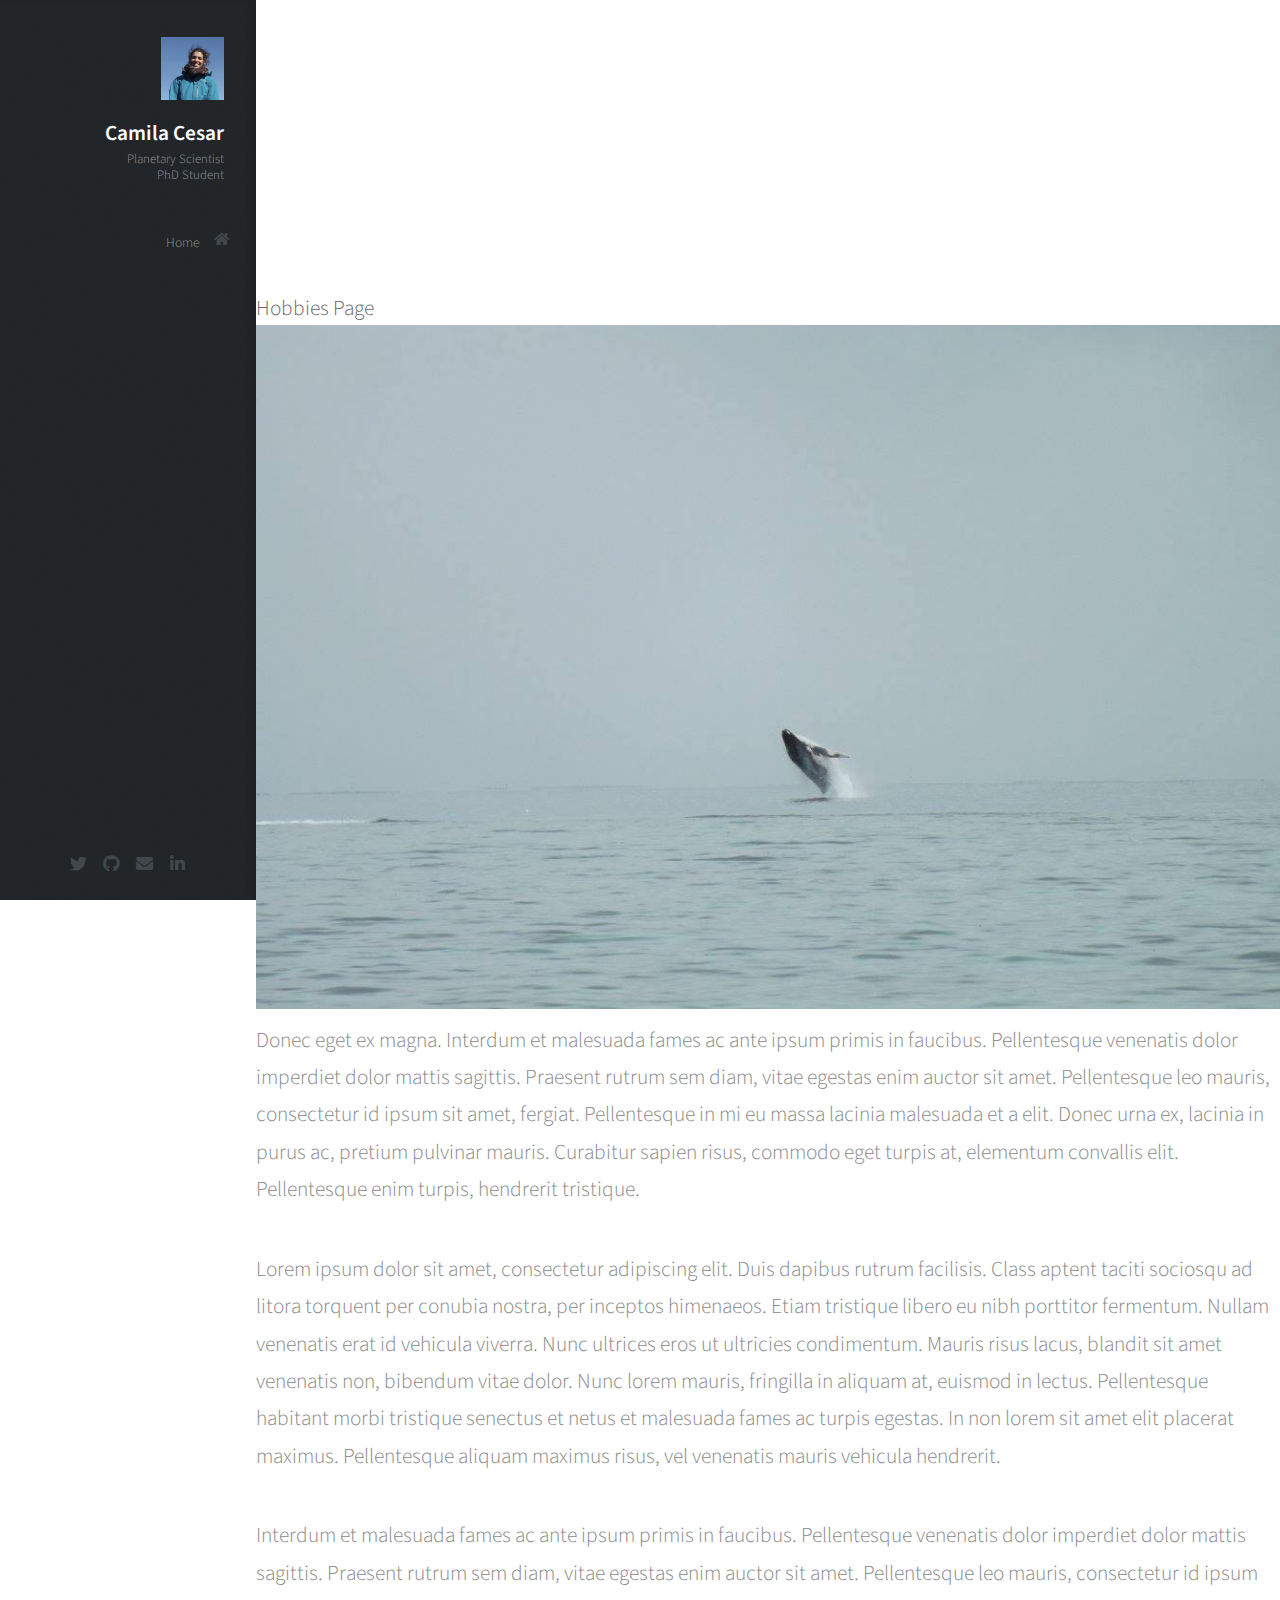
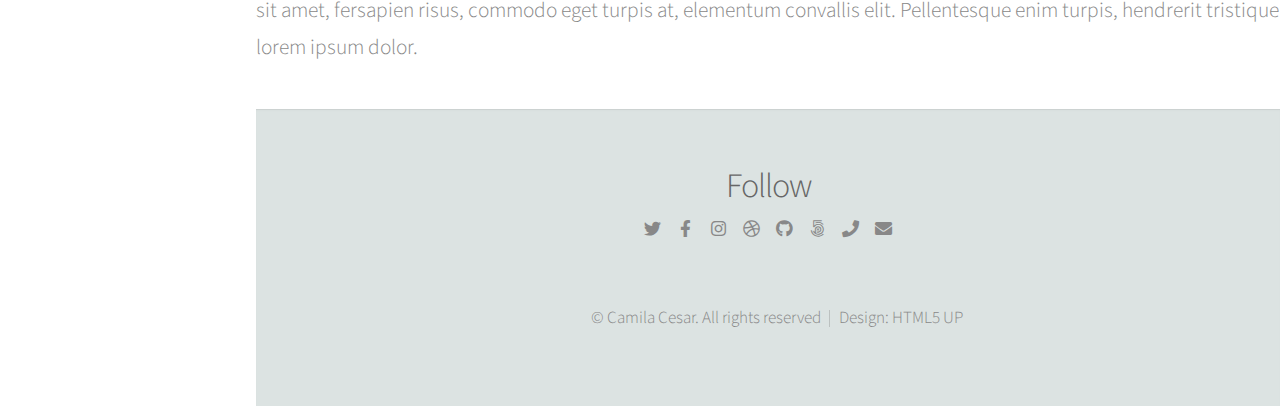
<file: book.html>
<!DOCTYPE HTML>
<!--
	Phantom by HTML5 UP
	html5up.net | @ajlkn
	Free for personal and commercial use under the CCA 3.0 license (html5up.net/license)
-->
<html>
	<head>
		<title>Book Club</title>
		<meta charset="utf-8" />
		<meta name="viewport" content="width=device-width, initial-scale=1, user-scalable=no" />
		<link rel="stylesheet" href="assets/css/main.css" />
		<noscript><link rel="stylesheet" href="assets/css/noscript.css" /></noscript>
	</head>
	<body class="is-preload">
		<!-- Wrapper -->
			<div id="wrapper">
<!--
				
					<header id="header">
						<div class="inner">

							
								<a href="index.html" class="logo">
									<span class="symbol"><img src="images/logo.svg" alt="" /></span><span class="title">Home</span>
								</a>

							
								<nav>
									<ul>
										<li><a href="#menu">Menu</a></li>
									</ul>
								</nav>

								<nav id="nav">
									
									<ul>
										<li><a href="#home" id="top-link"><span class="icon solid fa-home">Home</span></a></li>
										<li><a href="#research" id="research-link"><span class="icon solid fa-th">Research</span></a></li>
										<li><a href="#about" id="about-link"><span class="icon solid fa-user">About Me</span></a></li>
										<li><a href="#contact" id="contact-link"><span class="icon solid fa-envelope">Contact</span></a></li>
										#comment style="color:rgb(33, 45, 119)"
									</ul>
								</nav>

						</div>
					</header>

-->
		<!-- Header -->
		<div id="header">

			<div class="top">

				<!-- Logo -->
					<div id="logo">
						<span class="image avatar63"><img src="images/avatar.jpeg" alt="" /></span>
						<h1 id="title">Camila Cesar</h1>
						<p>Planetary Scientist <br> PhD Student </p> <!--Hyperspace Engineer <br> -->
					</div>

				<!-- Nav -->
					<nav id="nav">
						<ul>
							<li><a href="index.html" id="top-link"><span class="icon solid fa-home">Home</span></a></li>
						</ul>
					</nav>

			</div>

			<div class="bottom">

				<!-- Social Icons -->
					<ul class="icons">
						<li><a href="https://twitter.com/PlanetarySafari" target="_blank" id="twitter-link" class="icon brands fa-twitter"><span class="label">Twitter</span></a></li>
						<!-- <li><a href="#" class="icon brands fa-facebook-f"><span class="label">Facebook</span></a></li> -->
						<li><a href="https://github.com/PlanetarySafari"  target="_blank" id="github-link" class="icon brands fa-github"><span class="label">Github</span></a></li>
						<!-- <li><a href="#" class="icon brands fa-dribbble"><span class="label">Dribbble</span></a></li> -->
						<li><a href="#contact" id="contact-link" class="icon solid fa-envelope"><span class="label">Email</span></a></li>
						<li><a href="https://www.linkedin.com/in/camila-cesar" class="icon brands fa-linkedin-in"><span class="label">LinkedIn</span></a></li>
					</ul>

			</div>

		</div>


				<!-- Menu -->
					<nav id="menu">
						<h2>Menu</h2>
						<ul>
							<li><a href="index.html">Home</a></li>
							<li><a href="generic.html">Diving</a></li>
							<li><a href="generic.html">Photography</a></li>
							<li><a href="generic.html">Travel</a></li>
							<li><a href="elements.html">Book Club</a></li>
						</ul>
					</nav>

				<!-- Main -->
					<div id="main">
						<div class="inner">
							<h1>Hobbies Page</h1>
							<span class="image main"><img src="images/gallery/tohora_moorea.jpg" alt="" /></span>
							<p>Donec eget ex magna. Interdum et malesuada fames ac ante ipsum primis in faucibus. Pellentesque venenatis dolor imperdiet dolor mattis sagittis. Praesent rutrum sem diam, vitae egestas enim auctor sit amet. Pellentesque leo mauris, consectetur id ipsum sit amet, fergiat. Pellentesque in mi eu massa lacinia malesuada et a elit. Donec urna ex, lacinia in purus ac, pretium pulvinar mauris. Curabitur sapien risus, commodo eget turpis at, elementum convallis elit. Pellentesque enim turpis, hendrerit tristique.</p>
							<p>Lorem ipsum dolor sit amet, consectetur adipiscing elit. Duis dapibus rutrum facilisis. Class aptent taciti sociosqu ad litora torquent per conubia nostra, per inceptos himenaeos. Etiam tristique libero eu nibh porttitor fermentum. Nullam venenatis erat id vehicula viverra. Nunc ultrices eros ut ultricies condimentum. Mauris risus lacus, blandit sit amet venenatis non, bibendum vitae dolor. Nunc lorem mauris, fringilla in aliquam at, euismod in lectus. Pellentesque habitant morbi tristique senectus et netus et malesuada fames ac turpis egestas. In non lorem sit amet elit placerat maximus. Pellentesque aliquam maximus risus, vel venenatis mauris vehicula hendrerit.</p>
							<p>Interdum et malesuada fames ac ante ipsum primis in faucibus. Pellentesque venenatis dolor imperdiet dolor mattis sagittis. Praesent rutrum sem diam, vitae egestas enim auctor sit amet. Pellentesque leo mauris, consectetur id ipsum sit amet, fersapien risus, commodo eget turpis at, elementum convallis elit. Pellentesque enim turpis, hendrerit tristique lorem ipsum dolor.</p>
						</div>
					</div>

				<!-- Footer -->
					<footer id="footer">
						<div class="inner">
							<!--<section>
								<h2>Get in touch</h2>
								<form method="post" action="#">
									<div class="fields">
										<div class="field half">
											<input type="text" name="name" id="name" placeholder="Name" />
										</div>
										<div class="field half">
											<input type="email" name="email" id="email" placeholder="Email" />
										</div>
										<div class="field">
											<textarea name="message" id="message" placeholder="Message"></textarea>
										</div>
									</div>
									<ul class="actions">
										<li><input type="submit" value="Send" class="primary" /></li>
									</ul>
								</form>
							</section> -->

							<section>
								<h2>Follow</h2>
								<ul class="icons">
									<li><a href="#" class="icon brands style2 fa-twitter"><span class="label">Twitter</span></a></li>
									<li><a href="#" class="icon brands style2 fa-facebook-f"><span class="label">Facebook</span></a></li>
									<li><a href="#" class="icon brands style2 fa-instagram"><span class="label">Instagram</span></a></li>
									<li><a href="#" class="icon brands style2 fa-dribbble"><span class="label">Dribbble</span></a></li>
									<li><a href="#" class="icon brands style2 fa-github"><span class="label">GitHub</span></a></li>
									<li><a href="#" class="icon brands style2 fa-500px"><span class="label">500px</span></a></li>
									<li><a href="#" class="icon solid style2 fa-phone"><span class="label">Phone</span></a></li>
									<li><a href="#" class="icon solid style2 fa-envelope"><span class="label">Email</span></a></li>
								</ul>
							</section>
							<ul class="copyright">
								<li>&copy; Camila Cesar. All rights reserved</li><li>Design: <a href="http://html5up.net">HTML5 UP</a></li>
							</ul>
						</div>
					</footer>

			</div>

		<!-- Scripts -->
			<script src="assets/js/jquery.min.js"></script>
			<script src="assets/js/browser.min.js"></script>
			<script src="assets/js/breakpoints.min.js"></script>
			<script src="assets/js/util.js"></script>
			<script src="assets/js/main.js"></script>

	</body>
</html>
</file>
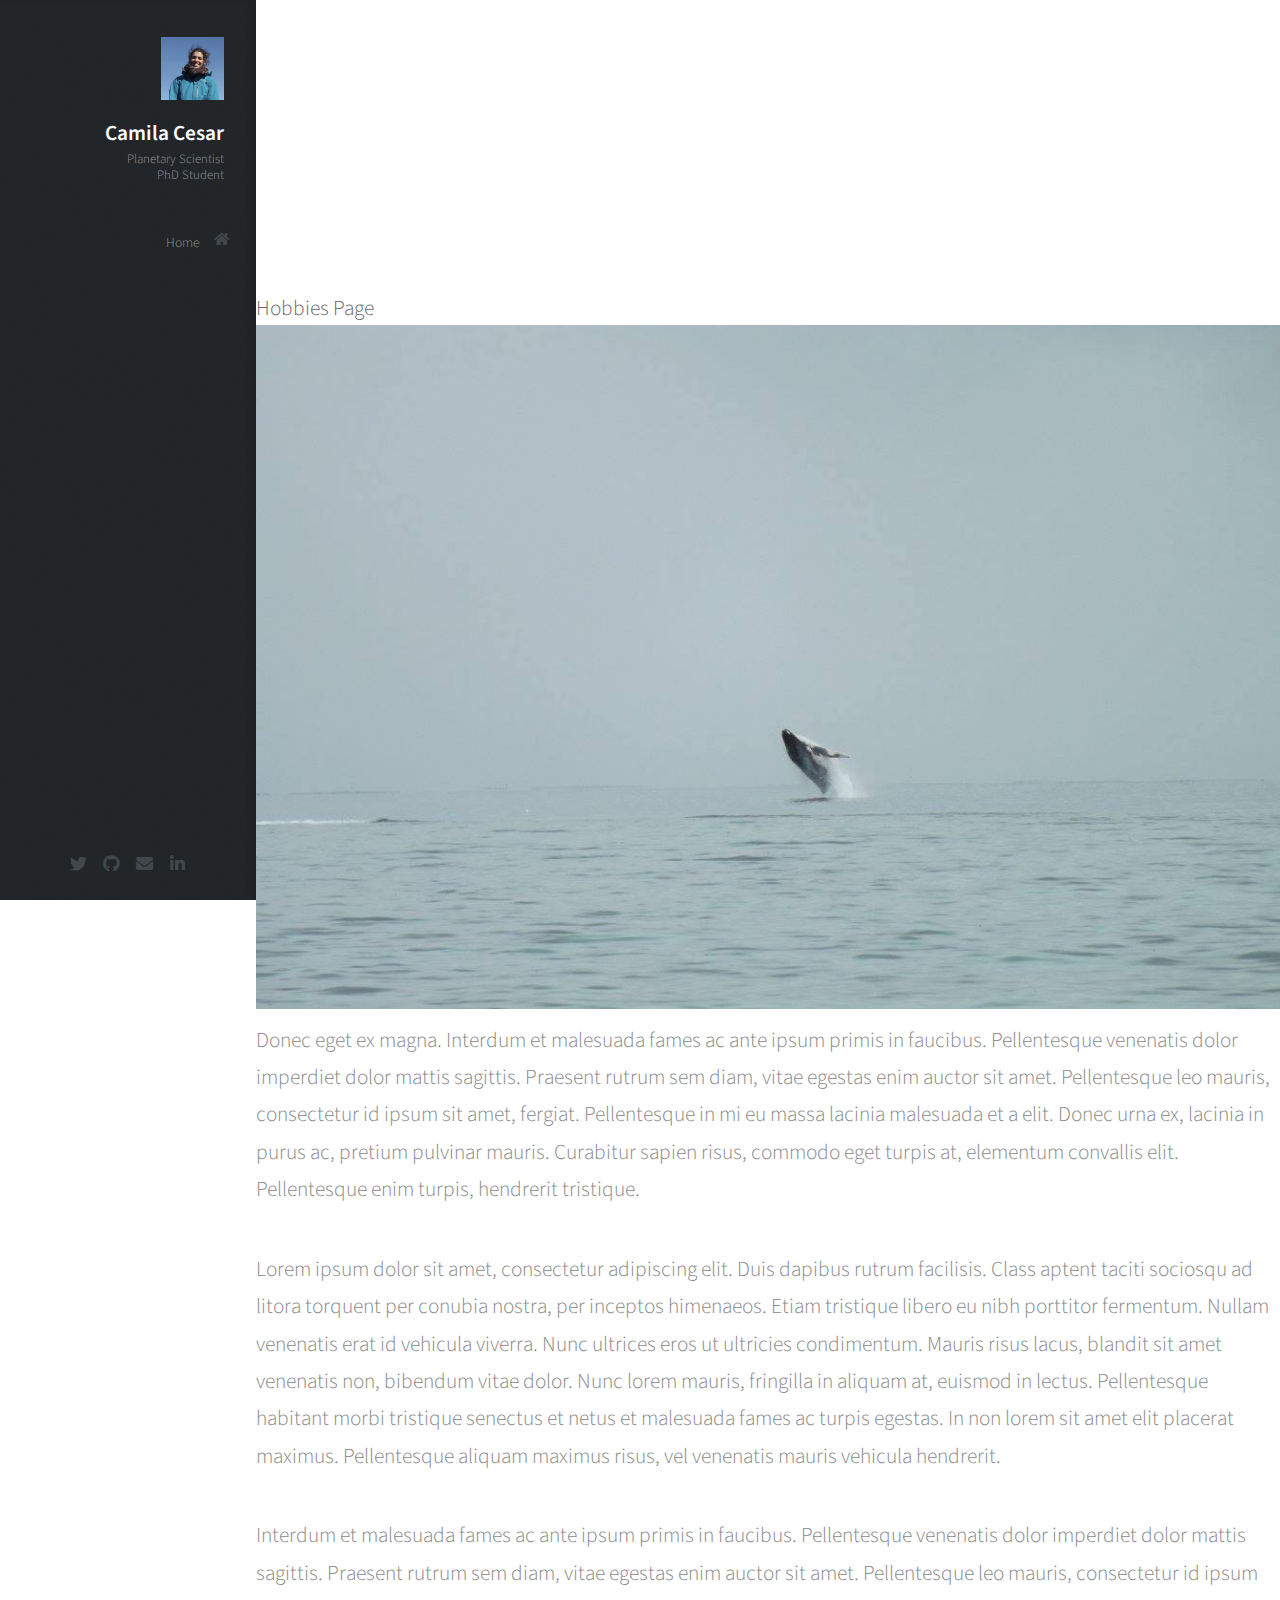
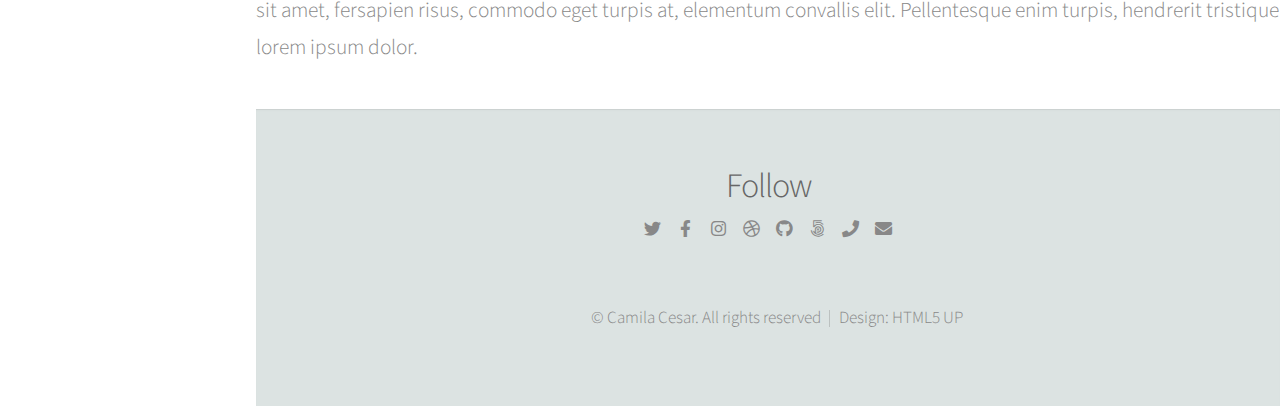
<file: diving.html>
<!DOCTYPE HTML>
<!--
	Phantom by HTML5 UP
	html5up.net | @ajlkn
	Free for personal and commercial use under the CCA 3.0 license (html5up.net/license)
-->
<html>
	<head>
		<title>Diving</title>
		<meta charset="utf-8" />
		<meta name="viewport" content="width=device-width, initial-scale=1, user-scalable=no" />
		<link rel="stylesheet" href="assets/css/main.css" />
		<noscript><link rel="stylesheet" href="assets/css/noscript.css" /></noscript>
	</head>
	<body class="is-preload">
		<!-- Wrapper -->
			<div id="wrapper">
<!--
				
					<header id="header">
						<div class="inner">

							
								<a href="index.html" class="logo">
									<span class="symbol"><img src="images/logo.svg" alt="" /></span><span class="title">Home</span>
								</a>

							
								<nav>
									<ul>
										<li><a href="#menu">Menu</a></li>
									</ul>
								</nav>

								<nav id="nav">
									
									<ul>
										<li><a href="#home" id="top-link"><span class="icon solid fa-home">Home</span></a></li>
										<li><a href="#research" id="research-link"><span class="icon solid fa-th">Research</span></a></li>
										<li><a href="#about" id="about-link"><span class="icon solid fa-user">About Me</span></a></li>
										<li><a href="#contact" id="contact-link"><span class="icon solid fa-envelope">Contact</span></a></li>
										#comment style="color:rgb(33, 45, 119)"
									</ul>
								</nav>

						</div>
					</header>

-->
		<!-- Header -->
		<div id="header">

			<div class="top">

				<!-- Logo -->
					<div id="logo">
						<span class="image avatar63"><img src="images/avatar.jpeg" alt="" /></span>
						<h1 id="title">Camila Cesar</h1>
						<p>Planetary Scientist <br> PhD Student </p> <!--Hyperspace Engineer <br> -->
					</div>

				<!-- Nav -->
					<nav id="nav">
						<ul>
							<li><a href="index.html" id="top-link"><span class="icon solid fa-home">Home</span></a></li>
						</ul>
					</nav>

			</div>

			<div class="bottom">

				<!-- Social Icons -->
					<ul class="icons">
						<li><a href="https://twitter.com/PlanetarySafari" target="_blank" id="twitter-link" class="icon brands fa-twitter"><span class="label">Twitter</span></a></li>
						<!-- <li><a href="#" class="icon brands fa-facebook-f"><span class="label">Facebook</span></a></li> -->
						<li><a href="https://github.com/PlanetarySafari"  target="_blank" id="github-link" class="icon brands fa-github"><span class="label">Github</span></a></li>
						<!-- <li><a href="#" class="icon brands fa-dribbble"><span class="label">Dribbble</span></a></li> -->
						<li><a href="#contact" id="contact-link" class="icon solid fa-envelope"><span class="label">Email</span></a></li>
						<li><a href="https://www.linkedin.com/in/camila-cesar" class="icon brands fa-linkedin-in"><span class="label">LinkedIn</span></a></li>
					</ul>

			</div>

		</div>


				<!-- Menu -->
					<nav id="menu">
						<h2>Menu</h2>
						<ul>
							<li><a href="index.html">Home</a></li>
							<li><a href="generic.html">Diving</a></li>
							<li><a href="generic.html">Photography</a></li>
							<li><a href="generic.html">Travel</a></li>
							<li><a href="elements.html">Book Club</a></li>
						</ul>
					</nav>

				<!-- Main -->
					<div id="main">
						<div class="inner">
							<h1>Hobbies Page</h1>
							<span class="image main"><img src="images/gallery/tohora_moorea.jpg" alt="" /></span>
							<p>Donec eget ex magna. Interdum et malesuada fames ac ante ipsum primis in faucibus. Pellentesque venenatis dolor imperdiet dolor mattis sagittis. Praesent rutrum sem diam, vitae egestas enim auctor sit amet. Pellentesque leo mauris, consectetur id ipsum sit amet, fergiat. Pellentesque in mi eu massa lacinia malesuada et a elit. Donec urna ex, lacinia in purus ac, pretium pulvinar mauris. Curabitur sapien risus, commodo eget turpis at, elementum convallis elit. Pellentesque enim turpis, hendrerit tristique.</p>
							<p>Lorem ipsum dolor sit amet, consectetur adipiscing elit. Duis dapibus rutrum facilisis. Class aptent taciti sociosqu ad litora torquent per conubia nostra, per inceptos himenaeos. Etiam tristique libero eu nibh porttitor fermentum. Nullam venenatis erat id vehicula viverra. Nunc ultrices eros ut ultricies condimentum. Mauris risus lacus, blandit sit amet venenatis non, bibendum vitae dolor. Nunc lorem mauris, fringilla in aliquam at, euismod in lectus. Pellentesque habitant morbi tristique senectus et netus et malesuada fames ac turpis egestas. In non lorem sit amet elit placerat maximus. Pellentesque aliquam maximus risus, vel venenatis mauris vehicula hendrerit.</p>
							<p>Interdum et malesuada fames ac ante ipsum primis in faucibus. Pellentesque venenatis dolor imperdiet dolor mattis sagittis. Praesent rutrum sem diam, vitae egestas enim auctor sit amet. Pellentesque leo mauris, consectetur id ipsum sit amet, fersapien risus, commodo eget turpis at, elementum convallis elit. Pellentesque enim turpis, hendrerit tristique lorem ipsum dolor.</p>
						</div>
					</div>

				<!-- Footer -->
					<footer id="footer">
						<div class="inner">
							<!--<section>
								<h2>Get in touch</h2>
								<form method="post" action="#">
									<div class="fields">
										<div class="field half">
											<input type="text" name="name" id="name" placeholder="Name" />
										</div>
										<div class="field half">
											<input type="email" name="email" id="email" placeholder="Email" />
										</div>
										<div class="field">
											<textarea name="message" id="message" placeholder="Message"></textarea>
										</div>
									</div>
									<ul class="actions">
										<li><input type="submit" value="Send" class="primary" /></li>
									</ul>
								</form>
							</section> -->

							<section>
								<h2>Follow</h2>
								<ul class="icons">
									<li><a href="#" class="icon brands style2 fa-twitter"><span class="label">Twitter</span></a></li>
									<li><a href="#" class="icon brands style2 fa-facebook-f"><span class="label">Facebook</span></a></li>
									<li><a href="#" class="icon brands style2 fa-instagram"><span class="label">Instagram</span></a></li>
									<li><a href="#" class="icon brands style2 fa-dribbble"><span class="label">Dribbble</span></a></li>
									<li><a href="#" class="icon brands style2 fa-github"><span class="label">GitHub</span></a></li>
									<li><a href="#" class="icon brands style2 fa-500px"><span class="label">500px</span></a></li>
									<li><a href="#" class="icon solid style2 fa-phone"><span class="label">Phone</span></a></li>
									<li><a href="#" class="icon solid style2 fa-envelope"><span class="label">Email</span></a></li>
								</ul>
							</section>
							<ul class="copyright">
								<li>&copy; Camila Cesar. All rights reserved</li><li>Design: <a href="http://html5up.net">HTML5 UP</a></li>
							</ul>
						</div>
					</footer>

			</div>

		<!-- Scripts -->
			<script src="assets/js/jquery.min.js"></script>
			<script src="assets/js/browser.min.js"></script>
			<script src="assets/js/breakpoints.min.js"></script>
			<script src="assets/js/util.js"></script>
			<script src="assets/js/main.js"></script>

	</body>
</html>
</file>
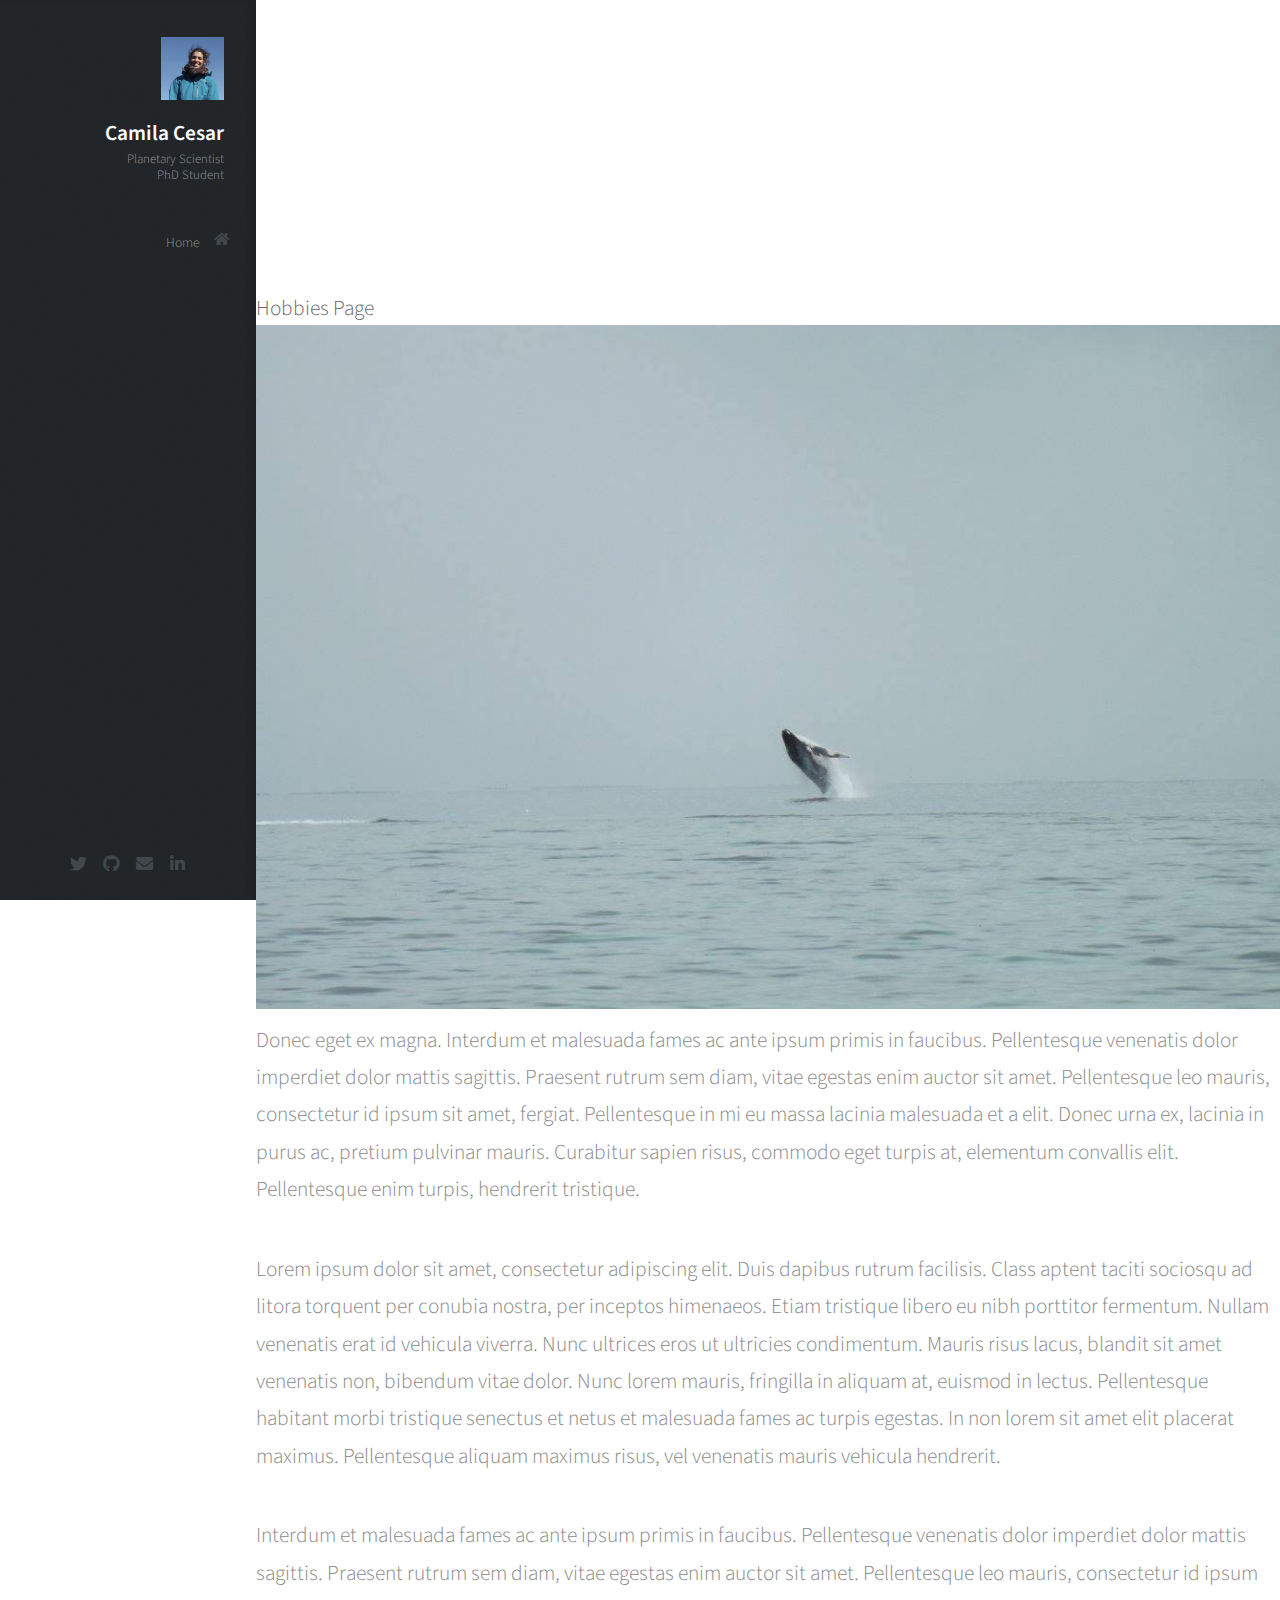
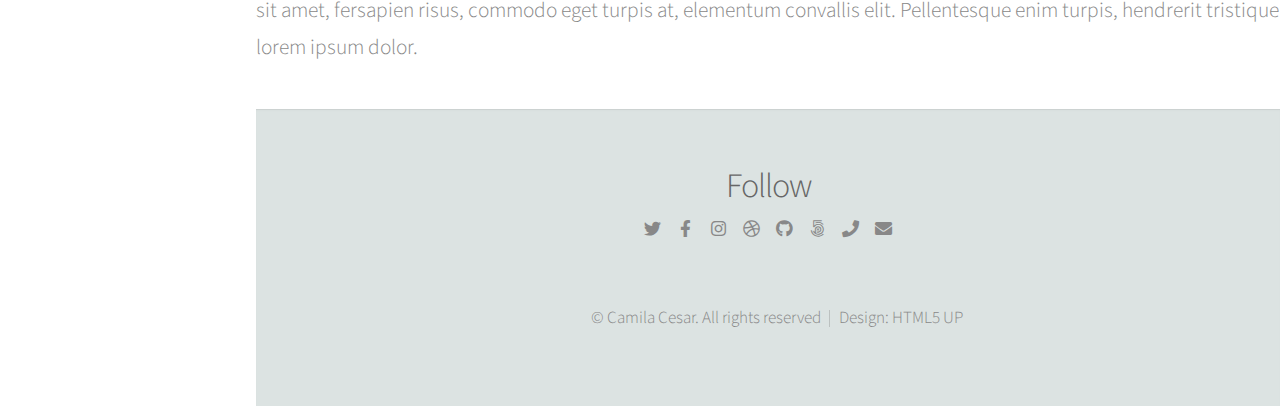
<file: photography.html>
<!DOCTYPE HTML>
<!--
	Phantom by HTML5 UP
	html5up.net | @ajlkn
	Free for personal and commercial use under the CCA 3.0 license (html5up.net/license)
-->
<html>
	<head>
		<title>Photography</title>
		<meta charset="utf-8" />
		<meta name="viewport" content="width=device-width, initial-scale=1, user-scalable=no" />
		<link rel="stylesheet" href="assets/css/main.css" />
		<noscript><link rel="stylesheet" href="assets/css/noscript.css" /></noscript>
	</head>
	<body class="is-preload">
		<!-- Wrapper -->
			<div id="wrapper">
<!--
				
					<header id="header">
						<div class="inner">

							
								<a href="index.html" class="logo">
									<span class="symbol"><img src="images/logo.svg" alt="" /></span><span class="title">Home</span>
								</a>

							
								<nav>
									<ul>
										<li><a href="#menu">Menu</a></li>
									</ul>
								</nav>

								<nav id="nav">
									
									<ul>
										<li><a href="#home" id="top-link"><span class="icon solid fa-home">Home</span></a></li>
										<li><a href="#research" id="research-link"><span class="icon solid fa-th">Research</span></a></li>
										<li><a href="#about" id="about-link"><span class="icon solid fa-user">About Me</span></a></li>
										<li><a href="#contact" id="contact-link"><span class="icon solid fa-envelope">Contact</span></a></li>
										#comment style="color:rgb(33, 45, 119)"
									</ul>
								</nav>

						</div>
					</header>

-->
		<!-- Header -->
		<div id="header">

			<div class="top">

				<!-- Logo -->
					<div id="logo">
						<span class="image avatar63"><img src="images/avatar.jpeg" alt="" /></span>
						<h1 id="title">Camila Cesar</h1>
						<p>Planetary Scientist <br> PhD Student </p> <!--Hyperspace Engineer <br> -->
					</div>

				<!-- Nav -->
					<nav id="nav">
						<ul>
							<li><a href="index.html" id="top-link"><span class="icon solid fa-home">Home</span></a></li>
						</ul>
					</nav>

			</div>

			<div class="bottom">

				<!-- Social Icons -->
					<ul class="icons">
						<li><a href="https://twitter.com/PlanetarySafari" target="_blank" id="twitter-link" class="icon brands fa-twitter"><span class="label">Twitter</span></a></li>
						<!-- <li><a href="#" class="icon brands fa-facebook-f"><span class="label">Facebook</span></a></li> -->
						<li><a href="https://github.com/PlanetarySafari"  target="_blank" id="github-link" class="icon brands fa-github"><span class="label">Github</span></a></li>
						<!-- <li><a href="#" class="icon brands fa-dribbble"><span class="label">Dribbble</span></a></li> -->
						<li><a href="#contact" id="contact-link" class="icon solid fa-envelope"><span class="label">Email</span></a></li>
						<li><a href="https://www.linkedin.com/in/camila-cesar" class="icon brands fa-linkedin-in"><span class="label">LinkedIn</span></a></li>
					</ul>

			</div>

		</div>


				<!-- Menu -->
					<nav id="menu">
						<h2>Menu</h2>
						<ul>
							<li><a href="index.html">Home</a></li>
							<li><a href="generic.html">Diving</a></li>
							<li><a href="generic.html">Photography</a></li>
							<li><a href="generic.html">Travel</a></li>
							<li><a href="elements.html">Book Club</a></li>
						</ul>
					</nav>

				<!-- Main -->
					<div id="main">
						<div class="inner">
							<h1>Hobbies Page</h1>
							<span class="image main"><img src="images/gallery/tohora_moorea.jpg" alt="" /></span>
							<p>Donec eget ex magna. Interdum et malesuada fames ac ante ipsum primis in faucibus. Pellentesque venenatis dolor imperdiet dolor mattis sagittis. Praesent rutrum sem diam, vitae egestas enim auctor sit amet. Pellentesque leo mauris, consectetur id ipsum sit amet, fergiat. Pellentesque in mi eu massa lacinia malesuada et a elit. Donec urna ex, lacinia in purus ac, pretium pulvinar mauris. Curabitur sapien risus, commodo eget turpis at, elementum convallis elit. Pellentesque enim turpis, hendrerit tristique.</p>
							<p>Lorem ipsum dolor sit amet, consectetur adipiscing elit. Duis dapibus rutrum facilisis. Class aptent taciti sociosqu ad litora torquent per conubia nostra, per inceptos himenaeos. Etiam tristique libero eu nibh porttitor fermentum. Nullam venenatis erat id vehicula viverra. Nunc ultrices eros ut ultricies condimentum. Mauris risus lacus, blandit sit amet venenatis non, bibendum vitae dolor. Nunc lorem mauris, fringilla in aliquam at, euismod in lectus. Pellentesque habitant morbi tristique senectus et netus et malesuada fames ac turpis egestas. In non lorem sit amet elit placerat maximus. Pellentesque aliquam maximus risus, vel venenatis mauris vehicula hendrerit.</p>
							<p>Interdum et malesuada fames ac ante ipsum primis in faucibus. Pellentesque venenatis dolor imperdiet dolor mattis sagittis. Praesent rutrum sem diam, vitae egestas enim auctor sit amet. Pellentesque leo mauris, consectetur id ipsum sit amet, fersapien risus, commodo eget turpis at, elementum convallis elit. Pellentesque enim turpis, hendrerit tristique lorem ipsum dolor.</p>
						</div>
					</div>

				<!-- Footer -->
					<footer id="footer">
						<div class="inner">
							<!--<section>
								<h2>Get in touch</h2>
								<form method="post" action="#">
									<div class="fields">
										<div class="field half">
											<input type="text" name="name" id="name" placeholder="Name" />
										</div>
										<div class="field half">
											<input type="email" name="email" id="email" placeholder="Email" />
										</div>
										<div class="field">
											<textarea name="message" id="message" placeholder="Message"></textarea>
										</div>
									</div>
									<ul class="actions">
										<li><input type="submit" value="Send" class="primary" /></li>
									</ul>
								</form>
							</section> -->

							<section>
								<h2>Follow</h2>
								<ul class="icons">
									<li><a href="#" class="icon brands style2 fa-twitter"><span class="label">Twitter</span></a></li>
									<li><a href="#" class="icon brands style2 fa-facebook-f"><span class="label">Facebook</span></a></li>
									<li><a href="#" class="icon brands style2 fa-instagram"><span class="label">Instagram</span></a></li>
									<li><a href="#" class="icon brands style2 fa-dribbble"><span class="label">Dribbble</span></a></li>
									<li><a href="#" class="icon brands style2 fa-github"><span class="label">GitHub</span></a></li>
									<li><a href="#" class="icon brands style2 fa-500px"><span class="label">500px</span></a></li>
									<li><a href="#" class="icon solid style2 fa-phone"><span class="label">Phone</span></a></li>
									<li><a href="#" class="icon solid style2 fa-envelope"><span class="label">Email</span></a></li>
								</ul>
							</section>
							<ul class="copyright">
								<li>&copy; Camila Cesar. All rights reserved</li><li>Design: <a href="http://html5up.net">HTML5 UP</a></li>
							</ul>
						</div>
					</footer>

			</div>

		<!-- Scripts -->
			<script src="assets/js/jquery.min.js"></script>
			<script src="assets/js/browser.min.js"></script>
			<script src="assets/js/breakpoints.min.js"></script>
			<script src="assets/js/util.js"></script>
			<script src="assets/js/main.js"></script>

	</body>
</html>
</file>
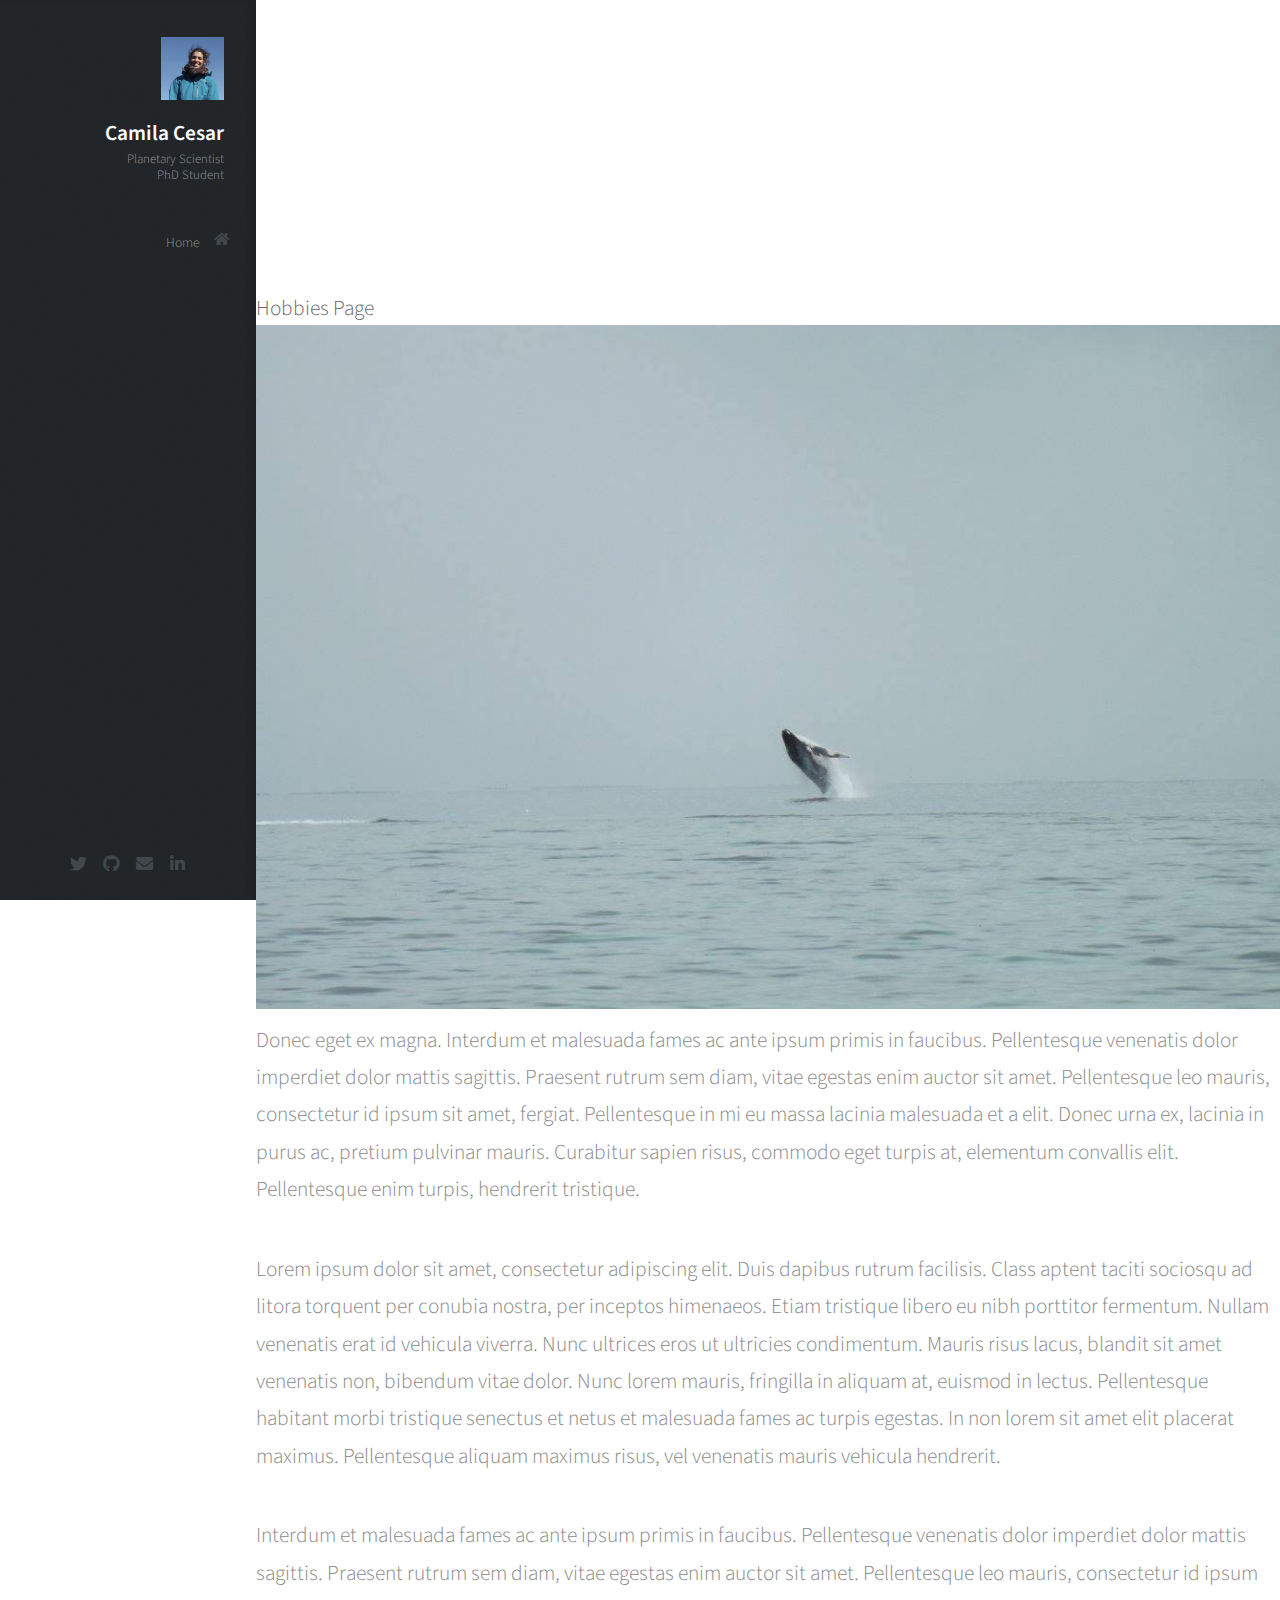
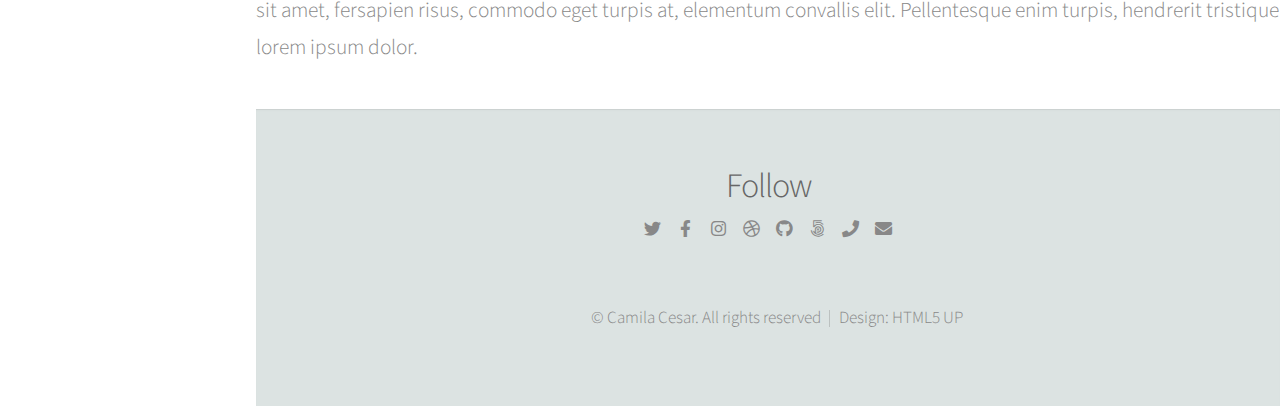
<file: travels.html>
<!DOCTYPE HTML>
<!--
	Phantom by HTML5 UP
	html5up.net | @ajlkn
	Free for personal and commercial use under the CCA 3.0 license (html5up.net/license)
-->
<html>
	<head>
		<title>Travels</title>
		<meta charset="utf-8" />
		<meta name="viewport" content="width=device-width, initial-scale=1, user-scalable=no" />
		<link rel="stylesheet" href="assets/css/main.css" />
		<noscript><link rel="stylesheet" href="assets/css/noscript.css" /></noscript>
	</head>
	<body class="is-preload">
		<!-- Wrapper -->
			<div id="wrapper">
<!--
				
					<header id="header">
						<div class="inner">

							
								<a href="index.html" class="logo">
									<span class="symbol"><img src="images/logo.svg" alt="" /></span><span class="title">Home</span>
								</a>

							
								<nav>
									<ul>
										<li><a href="#menu">Menu</a></li>
									</ul>
								</nav>

								<nav id="nav">
									
									<ul>
										<li><a href="#home" id="top-link"><span class="icon solid fa-home">Home</span></a></li>
										<li><a href="#research" id="research-link"><span class="icon solid fa-th">Research</span></a></li>
										<li><a href="#about" id="about-link"><span class="icon solid fa-user">About Me</span></a></li>
										<li><a href="#contact" id="contact-link"><span class="icon solid fa-envelope">Contact</span></a></li>
										#comment style="color:rgb(33, 45, 119)"
									</ul>
								</nav>

						</div>
					</header>

-->
		<!-- Header -->
		<div id="header">

			<div class="top">

				<!-- Logo -->
					<div id="logo">
						<span class="image avatar63"><img src="images/avatar.jpeg" alt="" /></span>
						<h1 id="title">Camila Cesar</h1>
						<p>Planetary Scientist <br> PhD Student </p> <!--Hyperspace Engineer <br> -->
					</div>

				<!-- Nav -->
					<nav id="nav">
						<ul>
							<li><a href="index.html" id="top-link"><span class="icon solid fa-home">Home</span></a></li>
						</ul>
					</nav>

			</div>

			<div class="bottom">

				<!-- Social Icons -->
					<ul class="icons">
						<li><a href="https://twitter.com/PlanetarySafari" target="_blank" id="twitter-link" class="icon brands fa-twitter"><span class="label">Twitter</span></a></li>
						<!-- <li><a href="#" class="icon brands fa-facebook-f"><span class="label">Facebook</span></a></li> -->
						<li><a href="https://github.com/PlanetarySafari"  target="_blank" id="github-link" class="icon brands fa-github"><span class="label">Github</span></a></li>
						<!-- <li><a href="#" class="icon brands fa-dribbble"><span class="label">Dribbble</span></a></li> -->
						<li><a href="#contact" id="contact-link" class="icon solid fa-envelope"><span class="label">Email</span></a></li>
						<li><a href="https://www.linkedin.com/in/camila-cesar" class="icon brands fa-linkedin-in"><span class="label">LinkedIn</span></a></li>
					</ul>

			</div>

		</div>


				<!-- Menu -->
					<nav id="menu">
						<h2>Menu</h2>
						<ul>
							<li><a href="index.html">Home</a></li>
							<li><a href="generic.html">Diving</a></li>
							<li><a href="generic.html">Photography</a></li>
							<li><a href="generic.html">Travel</a></li>
							<li><a href="elements.html">Book Club</a></li>
						</ul>
					</nav>

				<!-- Main -->
					<div id="main">
						<div class="inner">
							<h1>Hobbies Page</h1>
							<span class="image main"><img src="images/gallery/tohora_moorea.jpg" alt="" /></span>
							<p>Donec eget ex magna. Interdum et malesuada fames ac ante ipsum primis in faucibus. Pellentesque venenatis dolor imperdiet dolor mattis sagittis. Praesent rutrum sem diam, vitae egestas enim auctor sit amet. Pellentesque leo mauris, consectetur id ipsum sit amet, fergiat. Pellentesque in mi eu massa lacinia malesuada et a elit. Donec urna ex, lacinia in purus ac, pretium pulvinar mauris. Curabitur sapien risus, commodo eget turpis at, elementum convallis elit. Pellentesque enim turpis, hendrerit tristique.</p>
							<p>Lorem ipsum dolor sit amet, consectetur adipiscing elit. Duis dapibus rutrum facilisis. Class aptent taciti sociosqu ad litora torquent per conubia nostra, per inceptos himenaeos. Etiam tristique libero eu nibh porttitor fermentum. Nullam venenatis erat id vehicula viverra. Nunc ultrices eros ut ultricies condimentum. Mauris risus lacus, blandit sit amet venenatis non, bibendum vitae dolor. Nunc lorem mauris, fringilla in aliquam at, euismod in lectus. Pellentesque habitant morbi tristique senectus et netus et malesuada fames ac turpis egestas. In non lorem sit amet elit placerat maximus. Pellentesque aliquam maximus risus, vel venenatis mauris vehicula hendrerit.</p>
							<p>Interdum et malesuada fames ac ante ipsum primis in faucibus. Pellentesque venenatis dolor imperdiet dolor mattis sagittis. Praesent rutrum sem diam, vitae egestas enim auctor sit amet. Pellentesque leo mauris, consectetur id ipsum sit amet, fersapien risus, commodo eget turpis at, elementum convallis elit. Pellentesque enim turpis, hendrerit tristique lorem ipsum dolor.</p>
						</div>
					</div>

				<!-- Footer -->
					<footer id="footer">
						<div class="inner">
							<!--<section>
								<h2>Get in touch</h2>
								<form method="post" action="#">
									<div class="fields">
										<div class="field half">
											<input type="text" name="name" id="name" placeholder="Name" />
										</div>
										<div class="field half">
											<input type="email" name="email" id="email" placeholder="Email" />
										</div>
										<div class="field">
											<textarea name="message" id="message" placeholder="Message"></textarea>
										</div>
									</div>
									<ul class="actions">
										<li><input type="submit" value="Send" class="primary" /></li>
									</ul>
								</form>
							</section> -->

							<section>
								<h2>Follow</h2>
								<ul class="icons">
									<li><a href="#" class="icon brands style2 fa-twitter"><span class="label">Twitter</span></a></li>
									<li><a href="#" class="icon brands style2 fa-facebook-f"><span class="label">Facebook</span></a></li>
									<li><a href="#" class="icon brands style2 fa-instagram"><span class="label">Instagram</span></a></li>
									<li><a href="#" class="icon brands style2 fa-dribbble"><span class="label">Dribbble</span></a></li>
									<li><a href="#" class="icon brands style2 fa-github"><span class="label">GitHub</span></a></li>
									<li><a href="#" class="icon brands style2 fa-500px"><span class="label">500px</span></a></li>
									<li><a href="#" class="icon solid style2 fa-phone"><span class="label">Phone</span></a></li>
									<li><a href="#" class="icon solid style2 fa-envelope"><span class="label">Email</span></a></li>
								</ul>
							</section>
							<ul class="copyright">
								<li>&copy; Camila Cesar. All rights reserved</li><li>Design: <a href="http://html5up.net">HTML5 UP</a></li>
							</ul>
						</div>
					</footer>

			</div>

		<!-- Scripts -->
			<script src="assets/js/jquery.min.js"></script>
			<script src="assets/js/browser.min.js"></script>
			<script src="assets/js/breakpoints.min.js"></script>
			<script src="assets/js/util.js"></script>
			<script src="assets/js/main.js"></script>

	</body>
</html>
</file>
<file: assets/css/main.css>
@import url("fontawesome-all.min.css");
@import url("https://fonts.googleapis.com/css?family=Source+Sans+Pro:300,300italic,400,600");

/*
	Prologue by HTML5 UP
	html5up.net | @ajlkn
	Free for personal and commercial use under the CCA 3.0 license (html5up.net/license)
*/

html, body, div, span, applet, object,
iframe, h1, h2, h3, h4, h5, h6, p, blockquote,
pre, a, abbr, acronym, address, big, cite,
code, del, dfn, em, img, ins, kbd, q, s, samp,
small, strike, strong, sub, sup, tt, var, b,
u, i, center, dl, dt, dd, ol, ul, li, fieldset,
form, label, legend, table, caption, tbody,
tfoot, thead, tr, th, td, article, aside,
canvas, details, embed, figure, figcaption,
footer, header, hgroup, menu, nav, output, ruby,
section, summary, time, mark, audio, video {
	margin: 0;
	padding: 0;
	border: 0;
	font-size: 100%;
	font: inherit;
	vertical-align: baseline;}

article, aside, details, figcaption, figure,
footer, header, hgroup, menu, nav, section {
	display: block;}

body {
	line-height: 1;
}

ol, ul {
	list-style: none;
}

blockquote, q {
	quotes: none;
}

	blockquote:before, blockquote:after, q:before, q:after {
		content: '';
		content: none;
	}

table {
	border-collapse: collapse;
	border-spacing: 0;
}

body {
	-webkit-text-size-adjust: none;
}

mark {
	background-color: transparent;
	color: inherit;
}

input::-moz-focus-inner {
	border: 0;
	padding: 0;
}

input, select, textarea {
	-moz-appearance: none;
	-webkit-appearance: none;
	-ms-appearance: none;
	appearance: none;
}

/* Basic */

	html {
		box-sizing: border-box;
	}

	*, *:before, *:after {
		box-sizing: inherit;
	}

	body {
		background: #fff;
		font-family: 'Source Sans Pro', sans-serif;
		font-size: 19pt;
		font-weight: 300;
		line-height: 1.75em;
		color: #888;
	}

		body.is-preload *, body.is-preload *:before, body.is-preload *:after {
			-moz-animation: none !important;
			-webkit-animation: none !important;
			-ms-animation: none !important;
			animation: none !important;
			-moz-transition: none !important;
			-webkit-transition: none !important;
			-ms-transition: none !important;
			transition: none !important;
		}

	input, textarea, select {
		font-family: 'Source Sans Pro', sans-serif;
		font-size: 19pt;
		font-weight: 300;
		line-height: 1.75em;
		color: #888;
	}

	h1, h2, h3, h4, h5, h6 {
		font-weight: 300;
		color: #666;
		line-height: 1.5em;
	}

	h1 a, h2 a, h3 a, h4 a, h5 a, h6 a {
		color: inherit;
		text-decoration: none;
	}

		h1 a strong, h2 a strong, h3 a strong, h4 a strong, h5 a strong, h6 a strong {
			color: #333;
		}

	h2 {
		font-size: 2em;
		letter-spacing: -1px;
	}

		h2.alt {
			color: #888;
		}

			h2.alt strong {
				color: #666;
			}

	h3 {
		font-size: 1.5em;
	}

	header {
		margin: 0 0 2em 0;
	}

		header > p {
			margin: 1em 0 0 0;
		}

	footer {
		margin: 2em 0 0 0;
	}

	strong, b {
		font-weight: 300;
		color: #666;
	}

	em, i {
		font-style: italic;
	}

	a {
		text-decoration: none;
		color: inherit;
		border-bottom: none/*dotted 1px rgba(128, 128, 128, 0.5)*/;
		-moz-transition: color 0.35s ease-in-out, border-bottom-color 0.35s ease-in-out;
		-webkit-transition: color 0.35s ease-in-out, border-bottom-color 0.35s ease-in-out;
		-ms-transition: color 0.35s ease-in-out, border-bottom-color 0.35s ease-in-out;
		transition: color 0.35s ease-in-out, border-bottom-color 0.35s ease-in-out;
		outline: 0;
	}

		a:hover {
			color: #7681e2/*#E27689*/;
			border-bottom-color: rgba(255, 255, 255, 0);
		}

	sub {
		position: relative;
		top: 0.5em;
		font-size: 0.8em;
	}

	sup {
		position: relative;
		top: -0.5em;
		font-size: 0.8em;
	}

	hr {
		border: 0;
		border-top: solid 1px #ddd;
	}

	blockquote {
		border-left: solid 0.5em #ddd;
		padding: 1em 0 1em 2em;
		font-style: italic;
	}

	p, ul, ol, dl, table {
		margin-bottom: 2em;
	}

	br.clear {
		clear: both;
	}

/* Container */

	.container {
		margin: 0 auto;
		max-width: 100%;
		width: 1400px;
	}

		@media screen and (min-width: 961px) and (max-width: 1880px) {

			.container {
				width: 1200px;
			}

		}

		@media screen and (min-width: 961px) and (max-width: 1620px) {

			.container {
				width: 960px;
			}

		}

		@media screen and (min-width: 961px) and (max-width: 1320px) {

			.container {
				width: 100%;
			}

		}

		@media screen and (max-width: 960px) {

			.container {
				width: 100%;
			}

		}

		@media screen and (max-width: 736px) {

			.container {
				width: 100%;
			}

		}

/* Row */

	.row {
		display: flex;
		flex-wrap: wrap;
		box-sizing: border-box;
		align-items: stretch;
	}

		.row > * {
			box-sizing: border-box;
		}

		.row.gtr-uniform > * > :last-child {
			margin-bottom: 0;
		}

		.row.aln-left {
			justify-content: flex-start;
		}

		.row.aln-center {
			justify-content: center;
		}

		.row.aln-right {
			justify-content: flex-end;
		}

		.row.aln-top {
			align-items: flex-start;
		}

		.row.aln-middle {
			align-items: center;
		}

		.row.aln-bottom {
			align-items: flex-end;
		}

		.row > .imp {
			order: -1;
		}

		.row > .col-1 {
			width: 8.33333%;
		}

		.row > .off-1 {
			margin-left: 8.33333%;
		}

		.row > .col-2 {
			width: 16.66667%;
		}

		.row > .off-2 {
			margin-left: 16.66667%;
		}

		.row > .col-3 {
			width: 25%;
		}

		.row > .off-3 {
			margin-left: 25%;
		}

		.row > .col-4 {
			width: 33.33333%;
		}

		.row > .off-4 {
			margin-left: 33.33333%;
		}

		.row > .col-5 {
			width: 41.66667%;
		}

		.row > .off-5 {
			margin-left: 41.66667%;
		}

		.row > .col-6 {
			width: 50%;
		}

		.row > .off-6 {
			margin-left: 50%;
		}

		.row > .col-7 {
			width: 58.33333%;
		}

		.row > .off-7 {
			margin-left: 58.33333%;
		}

		.row > .col-8 {
			width: 66.66667%;
		}

		.row > .off-8 {
			margin-left: 66.66667%;
		}

		.row > .col-9 {
			width: 75%;
		}

		.row > .off-9 {
			margin-left: 75%;
		}

		.row > .col-10 {
			width: 83.33333%;
		}

		.row > .off-10 {
			margin-left: 83.33333%;
		}

		.row > .col-11 {
			width: 91.66667%;
		}

		.row > .off-11 {
			margin-left: 91.66667%;
		}

		.row > .col-12 {
			width: 100%;
		}

		.row > .off-12 {
			margin-left: 100%;
		}

		.row.gtr-0 {
			margin-top: 0px;
			margin-left: 0px;
		}

			.row.gtr-0 > * {
				padding: 0px 0 0 0px;
			}

			.row.gtr-0.gtr-uniform {
				margin-top: 0px;
			}

				.row.gtr-0.gtr-uniform > * {
					padding-top: 0px;
				}

		.row.gtr-25 {
			margin-top: -10px;
			margin-left: -10px;
		}

			.row.gtr-25 > * {
				padding: 10px 0 0 10px;
			}

			.row.gtr-25.gtr-uniform {
				margin-top: -10px;
			}

				.row.gtr-25.gtr-uniform > * {
					padding-top: 10px;
				}

		.row.gtr-50 {
			margin-top: -20px;
			margin-left: -20px;
		}

			.row.gtr-50 > * {
				padding: 20px 0 0 20px;
			}

			.row.gtr-50.gtr-uniform {
				margin-top: -20px;
			}

				.row.gtr-50.gtr-uniform > * {
					padding-top: 20px;
				}

		.row {
			margin-top: -40px;
			margin-left: -40px;
		}

			.row > * {
				padding: 40px 0 0 40px;
			}

			.row.gtr-uniform {
				margin-top: -40px;
			}

				.row.gtr-uniform > * {
					padding-top: 40px;
				}

		.row.gtr-150 {
			margin-top: -60px;
			margin-left: -60px;
		}

			.row.gtr-150 > * {
				padding: 60px 0 0 60px;
			}

			.row.gtr-150.gtr-uniform {
				margin-top: -60px;
			}

				.row.gtr-150.gtr-uniform > * {
					padding-top: 60px;
				}

		.row.gtr-200 {
			margin-top: -80px;
			margin-left: -80px;
		}

			.row.gtr-200 > * {
				padding: 80px 0 0 80px;
			}

			.row.gtr-200.gtr-uniform {
				margin-top: -80px;
			}

				.row.gtr-200.gtr-uniform > * {
					padding-top: 80px;
				}

		@media screen and (min-width: 961px) and (max-width: 1880px) {

			.row {
				display: flex;
				flex-wrap: wrap;
				box-sizing: border-box;
				align-items: stretch;
			}

				.row > * {
					box-sizing: border-box;
				}

				.row.gtr-uniform > * > :last-child {
					margin-bottom: 0;
				}

				.row.aln-left {
					justify-content: flex-start;
				}

				.row.aln-center {
					justify-content: center;
				}

				.row.aln-right {
					justify-content: flex-end;
				}

				.row.aln-top {
					align-items: flex-start;
				}

				.row.aln-middle {
					align-items: center;
				}

				.row.aln-bottom {
					align-items: flex-end;
				}

				.row > .imp-wide {
					order: -1;
				}

				.row > .col-1-wide {
					width: 8.33333%;
				}

				.row > .off-1-wide {
					margin-left: 8.33333%;
				}

				.row > .col-2-wide {
					width: 16.66667%;
				}

				.row > .off-2-wide {
					margin-left: 16.66667%;
				}

				.row > .col-3-wide {
					width: 25%;
				}

				.row > .off-3-wide {
					margin-left: 25%;
				}

				.row > .col-4-wide {
					width: 33.33333%;
				}

				.row > .off-4-wide {
					margin-left: 33.33333%;
				}

				.row > .col-5-wide {
					width: 41.66667%;
				}

				.row > .off-5-wide {
					margin-left: 41.66667%;
				}

				.row > .col-6-wide {
					width: 50%;
				}

				.row > .off-6-wide {
					margin-left: 50%;
				}

				.row > .col-7-wide {
					width: 58.33333%;
				}

				.row > .off-7-wide {
					margin-left: 58.33333%;
				}

				.row > .col-8-wide {
					width: 66.66667%;
				}

				.row > .off-8-wide {
					margin-left: 66.66667%;
				}

				.row > .col-9-wide {
					width: 75%;
				}

				.row > .off-9-wide {
					margin-left: 75%;
				}

				.row > .col-10-wide {
					width: 83.33333%;
				}

				.row > .off-10-wide {
					margin-left: 83.33333%;
				}

				.row > .col-11-wide {
					width: 91.66667%;
				}

				.row > .off-11-wide {
					margin-left: 91.66667%;
				}

				.row > .col-12-wide {
					width: 100%;
				}

				.row > .off-12-wide {
					margin-left: 100%;
				}

				.row.gtr-0 {
					margin-top: 0px;
					margin-left: 0px;
				}

					.row.gtr-0 > * {
						padding: 0px 0 0 0px;
					}

					.row.gtr-0.gtr-uniform {
						margin-top: 0px;
					}

						.row.gtr-0.gtr-uniform > * {
							padding-top: 0px;
						}

				.row.gtr-25 {
					margin-top: -10px;
					margin-left: -10px;
				}

					.row.gtr-25 > * {
						padding: 10px 0 0 10px;
					}

					.row.gtr-25.gtr-uniform {
						margin-top: -10px;
					}

						.row.gtr-25.gtr-uniform > * {
							padding-top: 10px;
						}

				.row.gtr-50 {
					margin-top: -20px;
					margin-left: -20px;
				}

					.row.gtr-50 > * {
						padding: 20px 0 0 20px;
					}

					.row.gtr-50.gtr-uniform {
						margin-top: -20px;
					}

						.row.gtr-50.gtr-uniform > * {
							padding-top: 20px;
						}

				.row {
					margin-top: -40px;
					margin-left: -40px;
				}

					.row > * {
						padding: 40px 0 0 40px;
					}

					.row.gtr-uniform {
						margin-top: -40px;
					}

						.row.gtr-uniform > * {
							padding-top: 40px;
						}

				.row.gtr-150 {
					margin-top: -60px;
					margin-left: -60px;
				}

					.row.gtr-150 > * {
						padding: 60px 0 0 60px;
					}

					.row.gtr-150.gtr-uniform {
						margin-top: -60px;
					}

						.row.gtr-150.gtr-uniform > * {
							padding-top: 60px;
						}

				.row.gtr-200 {
					margin-top: -80px;
					margin-left: -80px;
				}

					.row.gtr-200 > * {
						padding: 80px 0 0 80px;
					}

					.row.gtr-200.gtr-uniform {
						margin-top: -80px;
					}

						.row.gtr-200.gtr-uniform > * {
							padding-top: 80px;
						}

		}

		@media screen and (min-width: 961px) and (max-width: 1620px) {

			.row {
				display: flex;
				flex-wrap: wrap;
				box-sizing: border-box;
				align-items: stretch;
			}

				.row > * {
					box-sizing: border-box;
				}

				.row.gtr-uniform > * > :last-child {
					margin-bottom: 0;
				}

				.row.aln-left {
					justify-content: flex-start;
				}

				.row.aln-center {
					justify-content: center;
				}

				.row.aln-right {
					justify-content: flex-end;
				}

				.row.aln-top {
					align-items: flex-start;
				}

				.row.aln-middle {
					align-items: center;
				}

				.row.aln-bottom {
					align-items: flex-end;
				}

				.row > .imp-normal {
					order: -1;
				}

				.row > .col-1-normal {
					width: 8.33333%;
				}

				.row > .off-1-normal {
					margin-left: 8.33333%;
				}

				.row > .col-2-normal {
					width: 16.66667%;
				}

				.row > .off-2-normal {
					margin-left: 16.66667%;
				}

				.row > .col-3-normal {
					width: 25%;
				}

				.row > .off-3-normal {
					margin-left: 25%;
				}

				.row > .col-4-normal {
					width: 33.33333%;
				}

				.row > .off-4-normal {
					margin-left: 33.33333%;
				}

				.row > .col-5-normal {
					width: 41.66667%;
				}

				.row > .off-5-normal {
					margin-left: 41.66667%;
				}

				.row > .col-6-normal {
					width: 50%;
				}

				.row > .off-6-normal {
					margin-left: 50%;
				}

				.row > .col-7-normal {
					width: 58.33333%;
				}

				.row > .off-7-normal {
					margin-left: 58.33333%;
				}

				.row > .col-8-normal {
					width: 66.66667%;
				}

				.row > .off-8-normal {
					margin-left: 66.66667%;
				}

				.row > .col-9-normal {
					width: 75%;
				}

				.row > .off-9-normal {
					margin-left: 75%;
				}

				.row > .col-10-normal {
					width: 83.33333%;
				}

				.row > .off-10-normal {
					margin-left: 83.33333%;
				}

				.row > .col-11-normal {
					width: 91.66667%;
				}

				.row > .off-11-normal {
					margin-left: 91.66667%;
				}

				.row > .col-12-normal {
					width: 100%;
				}

				.row > .off-12-normal {
					margin-left: 100%;
				}

				.row.gtr-0 {
					margin-top: 0px;
					margin-left: 0px;
				}

					.row.gtr-0 > * {
						padding: 0px 0 0 0px;
					}

					.row.gtr-0.gtr-uniform {
						margin-top: 0px;
					}

						.row.gtr-0.gtr-uniform > * {
							padding-top: 0px;
						}

				.row.gtr-25 {
					margin-top: -10px;
					margin-left: -10px;
				}

					.row.gtr-25 > * {
						padding: 10px 0 0 10px;
					}

					.row.gtr-25.gtr-uniform {
						margin-top: -10px;
					}

						.row.gtr-25.gtr-uniform > * {
							padding-top: 10px;
						}

				.row.gtr-50 {
					margin-top: -20px;
					margin-left: -20px;
				}

					.row.gtr-50 > * {
						padding: 20px 0 0 20px;
					}

					.row.gtr-50.gtr-uniform {
						margin-top: -20px;
					}

						.row.gtr-50.gtr-uniform > * {
							padding-top: 20px;
						}

				.row {
					margin-top: -40px;
					margin-left: -40px;
				}

					.row > * {
						padding: 40px 0 0 40px;
					}

					.row.gtr-uniform {
						margin-top: -40px;
					}

						.row.gtr-uniform > * {
							padding-top: 40px;
						}

				.row.gtr-150 {
					margin-top: -60px;
					margin-left: -60px;
				}

					.row.gtr-150 > * {
						padding: 60px 0 0 60px;
					}

					.row.gtr-150.gtr-uniform {
						margin-top: -60px;
					}

						.row.gtr-150.gtr-uniform > * {
							padding-top: 60px;
						}

				.row.gtr-200 {
					margin-top: -80px;
					margin-left: -80px;
				}

					.row.gtr-200 > * {
						padding: 80px 0 0 80px;
					}

					.row.gtr-200.gtr-uniform {
						margin-top: -80px;
					}

						.row.gtr-200.gtr-uniform > * {
							padding-top: 80px;
						}

		}

		@media screen and (min-width: 961px) and (max-width: 1320px) {

			.row {
				display: flex;
				flex-wrap: wrap;
				box-sizing: border-box;
				align-items: stretch;
			}

				.row > * {
					box-sizing: border-box;
				}

				.row.gtr-uniform > * > :last-child {
					margin-bottom: 0;
				}

				.row.aln-left {
					justify-content: flex-start;
				}

				.row.aln-center {
					justify-content: center;
				}

				.row.aln-right {
					justify-content: flex-end;
				}

				.row.aln-top {
					align-items: flex-start;
				}

				.row.aln-middle {
					align-items: center;
				}

				.row.aln-bottom {
					align-items: flex-end;
				}

				.row > .imp-narrow {
					order: -1;
				}

				.row > .col-1-narrow {
					width: 8.33333%;
				}

				.row > .off-1-narrow {
					margin-left: 8.33333%;
				}

				.row > .col-2-narrow {
					width: 16.66667%;
				}

				.row > .off-2-narrow {
					margin-left: 16.66667%;
				}

				.row > .col-3-narrow {
					width: 25%;
				}

				.row > .off-3-narrow {
					margin-left: 25%;
				}

				.row > .col-4-narrow {
					width: 33.33333%;
				}

				.row > .off-4-narrow {
					margin-left: 33.33333%;
				}

				.row > .col-5-narrow {
					width: 41.66667%;
				}

				.row > .off-5-narrow {
					margin-left: 41.66667%;
				}

				.row > .col-6-narrow {
					width: 50%;
				}

				.row > .off-6-narrow {
					margin-left: 50%;
				}

				.row > .col-7-narrow {
					width: 58.33333%;
				}

				.row > .off-7-narrow {
					margin-left: 58.33333%;
				}

				.row > .col-8-narrow {
					width: 66.66667%;
				}

				.row > .off-8-narrow {
					margin-left: 66.66667%;
				}

				.row > .col-9-narrow {
					width: 75%;
				}

				.row > .off-9-narrow {
					margin-left: 75%;
				}

				.row > .col-10-narrow {
					width: 83.33333%;
				}

				.row > .off-10-narrow {
					margin-left: 83.33333%;
				}

				.row > .col-11-narrow {
					width: 91.66667%;
				}

				.row > .off-11-narrow {
					margin-left: 91.66667%;
				}

				.row > .col-12-narrow {
					width: 100%;
				}

				.row > .off-12-narrow {
					margin-left: 100%;
				}

				.row.gtr-0 {
					margin-top: 0px;
					margin-left: 0px;
				}

					.row.gtr-0 > * {
						padding: 0px 0 0 0px;
					}

					.row.gtr-0.gtr-uniform {
						margin-top: 0px;
					}

						.row.gtr-0.gtr-uniform > * {
							padding-top: 0px;
						}

				.row.gtr-25 {
					margin-top: -5px;
					margin-left: -5px;
				}

					.row.gtr-25 > * {
						padding: 5px 0 0 5px;
					}

					.row.gtr-25.gtr-uniform {
						margin-top: -5px;
					}

						.row.gtr-25.gtr-uniform > * {
							padding-top: 5px;
						}

				.row.gtr-50 {
					margin-top: -10px;
					margin-left: -10px;
				}

					.row.gtr-50 > * {
						padding: 10px 0 0 10px;
					}

					.row.gtr-50.gtr-uniform {
						margin-top: -10px;
					}

						.row.gtr-50.gtr-uniform > * {
							padding-top: 10px;
						}

				.row {
					margin-top: -20px;
					margin-left: -20px;
				}

					.row > * {
						padding: 20px 0 0 20px;
					}

					.row.gtr-uniform {
						margin-top: -20px;
					}

						.row.gtr-uniform > * {
							padding-top: 20px;
						}

				.row.gtr-150 {
					margin-top: -30px;
					margin-left: -30px;
				}

					.row.gtr-150 > * {
						padding: 30px 0 0 30px;
					}

					.row.gtr-150.gtr-uniform {
						margin-top: -30px;
					}

						.row.gtr-150.gtr-uniform > * {
							padding-top: 30px;
						}

				.row.gtr-200 {
					margin-top: -40px;
					margin-left: -40px;
				}

					.row.gtr-200 > * {
						padding: 40px 0 0 40px;
					}

					.row.gtr-200.gtr-uniform {
						margin-top: -40px;
					}

						.row.gtr-200.gtr-uniform > * {
							padding-top: 40px;
						}

		}

		@media screen and (max-width: 960px) {

			.row {
				display: flex;
				flex-wrap: wrap;
				box-sizing: border-box;
				align-items: stretch;
			}

				.row > * {
					box-sizing: border-box;
				}

				.row.gtr-uniform > * > :last-child {
					margin-bottom: 0;
				}

				.row.aln-left {
					justify-content: flex-start;
				}

				.row.aln-center {
					justify-content: center;
				}

				.row.aln-right {
					justify-content: flex-end;
				}

				.row.aln-top {
					align-items: flex-start;
				}

				.row.aln-middle {
					align-items: center;
				}

				.row.aln-bottom {
					align-items: flex-end;
				}

				.row > .imp-narrower {
					order: -1;
				}

				.row > .col-1-narrower {
					width: 8.33333%;
				}

				.row > .off-1-narrower {
					margin-left: 8.33333%;
				}

				.row > .col-2-narrower {
					width: 16.66667%;
				}

				.row > .off-2-narrower {
					margin-left: 16.66667%;
				}

				.row > .col-3-narrower {
					width: 25%;
				}

				.row > .off-3-narrower {
					margin-left: 25%;
				}

				.row > .col-4-narrower {
					width: 33.33333%;
				}

				.row > .off-4-narrower {
					margin-left: 33.33333%;
				}

				.row > .col-5-narrower {
					width: 41.66667%;
				}

				.row > .off-5-narrower {
					margin-left: 41.66667%;
				}

				.row > .col-6-narrower {
					width: 50%;
				}

				.row > .off-6-narrower {
					margin-left: 50%;
				}

				.row > .col-7-narrower {
					width: 58.33333%;
				}

				.row > .off-7-narrower {
					margin-left: 58.33333%;
				}

				.row > .col-8-narrower {
					width: 66.66667%;
				}

				.row > .off-8-narrower {
					margin-left: 66.66667%;
				}

				.row > .col-9-narrower {
					width: 75%;
				}

				.row > .off-9-narrower {
					margin-left: 75%;
				}

				.row > .col-10-narrower {
					width: 83.33333%;
				}

				.row > .off-10-narrower {
					margin-left: 83.33333%;
				}

				.row > .col-11-narrower {
					width: 91.66667%;
				}

				.row > .off-11-narrower {
					margin-left: 91.66667%;
				}

				.row > .col-12-narrower {
					width: 100%;
				}

				.row > .off-12-narrower {
					margin-left: 100%;
				}

				.row.gtr-0 {
					margin-top: 0px;
					margin-left: 0px;
				}

					.row.gtr-0 > * {
						padding: 0px 0 0 0px;
					}

					.row.gtr-0.gtr-uniform {
						margin-top: 0px;
					}

						.row.gtr-0.gtr-uniform > * {
							padding-top: 0px;
						}

				.row.gtr-25 {
					margin-top: -5px;
					margin-left: -5px;
				}

					.row.gtr-25 > * {
						padding: 5px 0 0 5px;
					}

					.row.gtr-25.gtr-uniform {
						margin-top: -5px;
					}

						.row.gtr-25.gtr-uniform > * {
							padding-top: 5px;
						}

				.row.gtr-50 {
					margin-top: -10px;
					margin-left: -10px;
				}

					.row.gtr-50 > * {
						padding: 10px 0 0 10px;
					}

					.row.gtr-50.gtr-uniform {
						margin-top: -10px;
					}

						.row.gtr-50.gtr-uniform > * {
							padding-top: 10px;
						}

				.row {
					margin-top: -20px;
					margin-left: -20px;
				}

					.row > * {
						padding: 20px 0 0 20px;
					}

					.row.gtr-uniform {
						margin-top: -20px;
					}

						.row.gtr-uniform > * {
							padding-top: 20px;
						}

				.row.gtr-150 {
					margin-top: -30px;
					margin-left: -30px;
				}

					.row.gtr-150 > * {
						padding: 30px 0 0 30px;
					}

					.row.gtr-150.gtr-uniform {
						margin-top: -30px;
					}

						.row.gtr-150.gtr-uniform > * {
							padding-top: 30px;
						}

				.row.gtr-200 {
					margin-top: -40px;
					margin-left: -40px;
				}

					.row.gtr-200 > * {
						padding: 40px 0 0 40px;
					}

					.row.gtr-200.gtr-uniform {
						margin-top: -40px;
					}

						.row.gtr-200.gtr-uniform > * {
							padding-top: 40px;
						}

		}

		@media screen and (max-width: 736px) {

			.row {
				display: flex;
				flex-wrap: wrap;
				box-sizing: border-box;
				align-items: stretch;
			}

				.row > * {
					box-sizing: border-box;
				}

				.row.gtr-uniform > * > :last-child {
					margin-bottom: 0;
				}

				.row.aln-left {
					justify-content: flex-start;
				}

				.row.aln-center {
					justify-content: center;
				}

				.row.aln-right {
					justify-content: flex-end;
				}

				.row.aln-top {
					align-items: flex-start;
				}

				.row.aln-middle {
					align-items: center;
				}

				.row.aln-bottom {
					align-items: flex-end;
				}

				.row > .imp-mobile {
					order: -1;
				}

				.row > .col-1-mobile {
					width: 8.33333%;
				}

				.row > .off-1-mobile {
					margin-left: 8.33333%;
				}

				.row > .col-2-mobile {
					width: 16.66667%;
				}

				.row > .off-2-mobile {
					margin-left: 16.66667%;
				}

				.row > .col-3-mobile {
					width: 25%;
				}

				.row > .off-3-mobile {
					margin-left: 25%;
				}

				.row > .col-4-mobile {
					width: 33.33333%;
				}

				.row > .off-4-mobile {
					margin-left: 33.33333%;
				}

				.row > .col-5-mobile {
					width: 41.66667%;
				}

				.row > .off-5-mobile {
					margin-left: 41.66667%;
				}

				.row > .col-6-mobile {
					width: 50%;
				}

				.row > .off-6-mobile {
					margin-left: 50%;
				}

				.row > .col-7-mobile {
					width: 58.33333%;
				}

				.row > .off-7-mobile {
					margin-left: 58.33333%;
				}

				.row > .col-8-mobile {
					width: 66.66667%;
				}

				.row > .off-8-mobile {
					margin-left: 66.66667%;
				}

				.row > .col-9-mobile {
					width: 75%;
				}

				.row > .off-9-mobile {
					margin-left: 75%;
				}

				.row > .col-10-mobile {
					width: 83.33333%;
				}

				.row > .off-10-mobile {
					margin-left: 83.33333%;
				}

				.row > .col-11-mobile {
					width: 91.66667%;
				}

				.row > .off-11-mobile {
					margin-left: 91.66667%;
				}

				.row > .col-12-mobile {
					width: 100%;
				}

				.row > .off-12-mobile {
					margin-left: 100%;
				}

				.row.gtr-0 {
					margin-top: 0px;
					margin-left: 0px;
				}

					.row.gtr-0 > * {
						padding: 0px 0 0 0px;
					}

					.row.gtr-0.gtr-uniform {
						margin-top: 0px;
					}

						.row.gtr-0.gtr-uniform > * {
							padding-top: 0px;
						}

				.row.gtr-25 {
					margin-top: -5px;
					margin-left: -5px;
				}

					.row.gtr-25 > * {
						padding: 5px 0 0 5px;
					}

					.row.gtr-25.gtr-uniform {
						margin-top: -5px;
					}

						.row.gtr-25.gtr-uniform > * {
							padding-top: 5px;
						}

				.row.gtr-50 {
					margin-top: -10px;
					margin-left: -10px;
				}

					.row.gtr-50 > * {
						padding: 10px 0 0 10px;
					}

					.row.gtr-50.gtr-uniform {
						margin-top: -10px;
					}

						.row.gtr-50.gtr-uniform > * {
							padding-top: 10px;
						}

				.row {
					margin-top: -20px;
					margin-left: -20px;
				}

					.row > * {
						padding: 20px 0 0 20px;
					}

					.row.gtr-uniform {
						margin-top: -20px;
					}

						.row.gtr-uniform > * {
							padding-top: 20px;
						}

				.row.gtr-150 {
					margin-top: -30px;
					margin-left: -30px;
				}

					.row.gtr-150 > * {
						padding: 30px 0 0 30px;
					}

					.row.gtr-150.gtr-uniform {
						margin-top: -30px;
					}

						.row.gtr-150.gtr-uniform > * {
							padding-top: 30px;
						}

				.row.gtr-200 {
					margin-top: -40px;
					margin-left: -40px;
				}

					.row.gtr-200 > * {
						padding: 40px 0 0 40px;
					}

					.row.gtr-200.gtr-uniform {
						margin-top: -40px;
					}

						.row.gtr-200.gtr-uniform > * {
							padding-top: 40px;
						}

		}

/* Sections/Article */

	section, article {
		margin-bottom: 3em;
	}

		section > :last-child,
		section > .container, section:last-child, article > :last-child,
		article > .container, article:last-child {
			margin-bottom: 0;
		}

		.row > section, .row > article {
			margin-bottom: 0;
		}


/* List */

	ul {
		list-style: disc;
		padding-left: 1em;
	}

		ul li {
			padding-left: 0.5em;
		}

	ol {
		list-style: decimal;
		padding-left: 1.25em;
	}

		ol li {
			padding-left: 0.25em;
		}

/* Icons */

	ul.icons {
		cursor: default;
		list-style: none;
		padding-left: 0;
	}

		ul.icons li {
			display: inline-block;
			padding-left: 0;
		}

		ul.icons a {
			display: inline-block;
			width: 2em;
			height: 2em;
			line-height: 2em;
			text-align: center;
			border: 0;
		}

/* Form */

	form label {
		display: block;
		text-align: left;
		margin-bottom: 0.5em;
	}

	form input[type="text"],
	form input[type="email"],
	form input[type="password"],
	form select,
	form textarea {
		position: relative;
		-webkit-appearance: none;
		display: block;
		border: 0;
		outline: 0;
		background: #fff;
		background: rgba(255, 255, 255, 0.75);
		width: 100%;
		border-radius: 0.35em;
		padding: 0.75em 1em 0.75em 1em;
		box-shadow: inset 0 0.1em 0.1em 0 rgba(0, 0, 0, 0.05);
		border: solid 1px rgba(0, 0, 0, 0.15);
		-moz-transition: all 0.35s ease-in-out;
		-webkit-transition: all 0.35s ease-in-out;
		-ms-transition: all 0.35s ease-in-out;
		transition: all 0.35s ease-in-out;
	}

		form input[type="text"]:focus,
		form input[type="email"]:focus,
		form input[type="password"]:focus,
		form select:focus,
		form textarea:focus {
			box-shadow: 0 0 2px 1px #8ebebc;
			background: #fff;
		}

	form input[type="text"],
	form input[type="email"],
	form input[type="password"],
	form select {
		line-height: 1.25em;
	}

	form textarea {
		min-height: 14em;
	}

	form ::-webkit-input-placeholder {
		color: #555 !important;
	}

	form :-moz-placeholder {
		color: #555 !important;
	}

	form ::-moz-placeholder {
		color: #555 !important;
	}

	form :-ms-input-placeholder {
		color: #555 !important;
	}

	form ::-moz-focus-inner {
		border: 0;
	}

/* Table */

	table {
		width: 100%;
		text-align: left;
	}

		table tbody tr:nth-child(2n+2) {
			background: #f4f4f4;
		}

		table td {
			padding: 0.5em 1em 0.5em 1em;
		}

		table th {
			text-align: left;
			padding: 0.5em 1em 0.5em 1em;
			color: #fff;
			background: #222729 url("images/overlay.png");
		}

		table thead {
			background: #444;
			color: #fff;
		}

		table tfoot {
			background: #eee;
		}

/* Button */

	input[type="button"],
	input[type="submit"],
	input[type="reset"],
	button,
	.button {
		position: relative;
		display: inline-block;
		border-radius: 0.35em;
		color: #fff !important;
		text-decoration: none;
		padding: 0.75em 2.5em 0.75em 2.5em;
		background-color: #7dacbb;/* original #8ebebc Second #8e93be*/ 
		border: 0;
		cursor: pointer;
		background-image: -moz-linear-gradient(top, rgba(0, 0, 0, 0), rgba(0, 0, 0, 0.15)), url("images/overlay.png");
		background-image: -webkit-linear-gradient(top, rgba(0, 0, 0, 0), rgba(0, 0, 0, 0.15)), url("images/overlay.png");
		background-image: -ms-linear-gradient(top, rgba(0, 0, 0, 0), rgba(0, 0, 0, 0.15)), url("images/overlay.png");
		background-image: linear-gradient(top, rgba(0, 0, 0, 0), rgba(0, 0, 0, 0.15)), url("images/overlay.png");
		-moz-transition: background-color 0.35s ease-in-out;
		-webkit-transition: background-color 0.35s ease-in-out;
		-ms-transition: background-color 0.35s ease-in-out;
		transition: background-color 0.35s ease-in-out;
	}

		input[type="button"]:hover,
		input[type="submit"]:hover,
		input[type="reset"]:hover,
		button:hover,
		.button:hover {
			background-color: #9ececc;
		}

		input[type="button"]:active,
		input[type="submit"]:active,
		input[type="reset"]:active,
		button:active,
		.button:active {
			background-color: #7eaeac;
		}

/* Item */

	.item {
		box-shadow: 0 0.05em 0.15em 0 rgba(0, 0, 0, 0.05);
		margin-bottom: 40px;
	}

		.item header {
			background: #fff;
			margin: 0;
			padding: 1em 0 1em 0;
			font-size: 0.8em;
		}

			.item header h3 {
				font-size: 1em;
			}

/* Icons */

	.icon {
		text-decoration: none;
		text-decoration: none;
	}

		.icon:before {
			-moz-osx-font-smoothing: grayscale;
			-webkit-font-smoothing: antialiased;
			display: inline-block;
			font-style: normal;
			font-variant: normal;
			text-rendering: auto;
			line-height: 1;
			text-transform: none !important;
			font-family: 'Font Awesome 5 Free';
			font-weight: 400;
		}

		.icon:before {
			line-height: inherit;
		}

		.icon > .label {
			display: none;
		}

		.icon.solid:before {
			font-weight: 900;
		}

		.icon.brands:before {
			font-family: 'Font Awesome 5 Brands';
		}

/* Header */

	#header {
		display: -moz-flex;
		display: -webkit-flex;
		display: -ms-flex;
		display: flex;
		-moz-flex-direction: column;
		-webkit-flex-direction: column;
		-ms-flex-direction: column;
		flex-direction: column;
		-moz-justify-content: space-between;
		-webkit-justify-content: space-between;
		-ms-justify-content: space-between;
		justify-content: space-between;
		background: #222629 url("images/overlay.png");
		box-shadow: inset -0.25em 0 0.25em 0 rgba(0, 0, 0, 0.1);
		color: #fff;
		height: 100%;
		left: 0;
		overflow-y: auto;
		position: fixed;
		text-align: right;
		top: 0;
		width: 375px;
	}

		#header .top {
			-moz-flex-grow: 1;
			-webkit-flex-grow: 1;
			-ms-flex-grow: 1;
			flex-grow: 1;
		}

		#header .bottom {
			-moz-flex-shrink: 0;
			-webkit-flex-shrink: 0;
			-ms-flex-shrink: 0;
			flex-shrink: 0;
			padding: 1.5em 0 0.75em 0;
		}

			#header .bottom > :last-child {
				margin-bottom: 0;
			}

		#header .icons {
			font-size: 0.8em;
			text-align: center;
		}

			#header .icons a {
				color: #41484c;
				-moz-transition: color 0.35s ease-in-out;
				-webkit-transition: color 0.35s ease-in-out;
				-ms-transition: color 0.35s ease-in-out;
				transition: color 0.35s ease-in-out;
			}

				#header .icons a:hover {
					color: #fff;
				}

				/*
				#header nav {
					position: fixed;
					right: 2em;
					top: 2em;
					z-index: 10000;
				}
		
					#header nav ul {
						display: -moz-flex;
						display: -webkit-flex;
						display: -ms-flex;
						display: flex;
						-moz-align-items: center;
						-webkit-align-items: center;
						-ms-align-items: center;
						align-items: center;
						list-style: none;
						margin: 0;
						padding: 0;
					}
		
						#header nav ul li {
							display: block;
							padding: 0;
						}
		
							#header nav ul li a {
								display: block;
								position: relative;
								height: 3em;
								line-height: 3em;
								padding: 0 1.5em;
								background-color: rgba(255, 255, 255, 0.5);
								border-radius: 4px;
								border: 0;
								font-size: 0.8em;
								font-weight: 900;
								letter-spacing: 0.35em;
								text-transform: uppercase;
							}
		
							#header nav ul li a[href="#menu"] {
								-webkit-tap-highlight-color: transparent;
								width: 4em;
								text-indent: 4em;
								font-size: 1em;
								overflow: hidden;
								padding: 0;
								white-space: nowrap;
							}
		
								#header nav ul li a[href="#menu"]:before, #header nav ul li a[href="#menu"]:after {
									-moz-transition: opacity 0.2s ease;
									-webkit-transition: opacity 0.2s ease;
									-ms-transition: opacity 0.2s ease;
									transition: opacity 0.2s ease;
									content: '';
									display: block;
									position: absolute;
									top: 0;
									left: 0;
									width: 100%;
									height: 100%;
									background-position: center;
									background-repeat: no-repeat;
									background-size: 2em 2em;
								}
		
								#header nav ul li a[href="#menu"]:before {
									background-image: url("data:image/svg+xml;charset=utf8,%3Csvg xmlns='http://www.w3.org/2000/svg' width='100' height='100' viewBox='0 0 100 100' preserveAspectRatio='none'%3E%3Cstyle%3Eline %7B stroke-width: 8px%3B stroke: %23f2849e%3B %7D%3C/style%3E%3Cline x1='0' y1='25' x2='100' y2='25' /%3E%3Cline x1='0' y1='50' x2='100' y2='50' /%3E%3Cline x1='0' y1='75' x2='100' y2='75' /%3E%3C/svg%3E");
									opacity: 0;
								}
		
								#header nav ul li a[href="#menu"]:after {
									background-image: url("data:image/svg+xml;charset=utf8,%3Csvg xmlns='http://www.w3.org/2000/svg' width='100' height='100' viewBox='0 0 100 100' preserveAspectRatio='none'%3E%3Cstyle%3Eline %7B stroke-width: 8px%3B stroke: %23585858%3B %7D%3C/style%3E%3Cline x1='0' y1='25' x2='100' y2='25' /%3E%3Cline x1='0' y1='50' x2='100' y2='50' /%3E%3Cline x1='0' y1='75' x2='100' y2='75' /%3E%3C/svg%3E");
									opacity: 1;
								}
		
								#header nav ul li a[href="#menu"]:hover:before {
									opacity: 1;
								}
		
								#header nav ul li a[href="#menu"]:hover:after {
									opacity: 0;
								}
		
				@media screen and (max-width: 736px) {
		
					#header {
						padding: 4em 0 0.1em 0 ;
					}
		
						#header nav {
							right: 0.5em;
							top: 0.5em;
						}
		
							#header nav ul li a[href="#menu"]:before, #header nav ul li a[href="#menu"]:after {
								background-size: 1.5em 1.5em;
							}
		
				} */

	#logo {
		position: relative;
		margin: 1.75em 1.5em 1.5em 1.5em;
		min-height: 48px;
		cursor: default;
	}

		#logo h1 {
			position: relative;
			color: #fff;
			font-weight: 600;
			font-size: 1em;
			line-height: 1em;
		}

		#logo p {
			position: relative;
			display: block;
			font-size: 0.6em;
			color: rgba(255, 255, 255, 0.5);
			line-height: 1.25em;
			margin: 0.5em 0 0 0;
		}

		#logo .image {
			position: absolute;
			left: 0;
			top: 0;
		}

	#nav ul {
		list-style: none;
		padding-left: 0;
		margin-bottom: 0;
	}

		#nav ul li {
			padding-left: 0;
		}

			#nav ul li a {
				display: block;
				padding: 0.5em 1.5em 0.5em 1.5em;
				color: rgba(255, 255, 255, 0.5);
				text-decoration: none;
				outline: 0;
				border: 0;
				-moz-transition: none;
				-webkit-transition: none;
				-ms-transition: none;
				transition: none;
			}

				#nav ul li a span {
					position: relative;
					display: block;
					font-size: 0.8em;
				}

					#nav ul li a span:before {
						position: absolute;
						left: 0;
						color: #41484c;
						text-align: center;
						width: 1.25em;
						line-height: 1.75em;
					}

				#nav ul li a.active {
					background: rgba(0, 0, 0, 0.15);
					box-shadow: inset 0 0 0.25em 0 rgba(0, 0, 0, 0.125);
					color: #fff;
				}

					#nav ul li a.active span:before {
						color: #7681e2; /* original #e27689 */
					}
					
/* Footer */

	#footer {
		margin-left: 375px;
		text-align: center;
		background-color: #dce3e2;
		padding: 3em 0 4em 0;
		box-shadow: inset 0 1px 0 0 rgba(0, 0, 0, 0.05), inset 0 0.1em 0.1em 0 rgba(0, 0, 0, 0.025);
		font-size: 0.8em;
	}

		#footer .copyright {
			cursor: default;
			margin: 0;
		}

			#footer .copyright li {
				display: inline-block;
				line-height: 1em;
				border-left: solid 1px rgba(128, 128, 128, 0.35);
				padding: 0 0 0 0.5em;
				margin: 0 0 0 0.5em;
			}

				#footer .copyright li:first-child {
					border-left: 0;
					padding-left: 0;
					margin-left: 0;
				}

/* Main */

	#main {
		margin-left: 375px;
	}

		#main > section {
			margin: 0;
			overflow: hidden;
			padding: 4em 0;
			box-shadow: inset 0 1px 0 0 rgba(0, 0, 0, 0.05), inset 0 0.1em 0.1em 0 rgba(0, 0, 0, 0.025);
			text-align: center;
			background-image: url("images/overlay.png");
		}

			#main > section.dark {
				color: #ddd;
				color: rgba(255, 255, 255, 0.75);
			}

				#main > section.dark h2, #main > section.dark h3, #main > section.dark h4, #main > section.dark h5, #main > section.dark h6 {
					color: inherit;
				}

				#main > section.dark strong {
					color: #fff;
					border-color: inherit;
				}

				#main > section.dark a {
					color: #fff;
					border-color: inherit;
				}

					#main > section.dark a:hover {
						border-bottom-color: rgba(255, 255, 255, 0);
					}

			#main > section.cover {
				padding: 10em 0;
				background-size: cover;
				background-position: center center;
			}

			#main > section.one {
				background-color: #81918E;
				background-image: url("../../Banners/4198_191_banner-03.png"); /* url("../../images/banner_orion-01.png"); */
			}

			#main > section.two {
				background-color: #f5fafa;
			}

			#main > section.three {
				background-color: #ecf1f1;
			}

			#main > section.four {
				background-color: #e8edec;
			}

/* Wide */

	@media screen and (min-width: 961px) and (max-width: 1880px) {

		/* Basic */

			body, input, textarea, select {
				font-size: 17pt;
			}

		/* Header */

			#header {
				width: 300px;
			}

		/* Footer */

			#footer {
				margin-left: 300px;
			}

		/* Main */

			#main {
				margin-left: 300px;
			}

	}

/* Normal */

	@media screen and (min-width: 961px) and (max-width: 1620px) {

		/* Main */

			#main > section {
				padding: 3em 0;
			}

			#main section.cover {
				padding: 5em 0;
			}

	}

/* Narrow */

	@media screen and (min-width: 961px) and (max-width: 1320px) {

		/* Basic */

			body, input, textarea, select {
				font-size: 16pt;
			}

			.container {
				padding: 0 2em 0 2em;
			}

		/* Icons */

			ul.icons li a {
				width: 1.75em;
			}

		/* Item */

			.item {
				margin-bottom: 20px;
			}

		/* Header */

			#header {
				width: 20%;
			}

			#logo .image {
				position: relative;
				margin: 0 0 0.5em 0;
			}

			#nav ul li a {
				font-size: 0.8em;
				padding-top: 0.5em;
				padding-bottom: 0.5em;
			}

				#nav ul li a span {
					padding-right: 2.25em;
				}

					#nav ul li a span:before {
						left: 100%;
						margin-left: -1.25em;
						line-height: 2.25em;
					}

		/* Footer */

			#footer {
				margin-left: 20%;
			}

		/* Main */

			#main {
				margin-left: 20%;
			}

	}

/* Narrower */

	#headerToggle {
		display: none;
	}

	@media screen and (max-width: 960px) {

		/* Basic */

			html, body {
				overflow-x: hidden;
			}

			body, input, textarea, select {
				font-size: 16pt;
			}

			header br {
				display: none;
			}

			.container {
				padding: 0 2em 0 2em;
			}

		/* Item */

			.item {
				margin-bottom: 15px;
			}

		/* Icons */

			ul.icons a {
				width: 1.75em;
				font-size: 1.25em;
			}

		/* Header */

			#header {
				-moz-backface-visibility: hidden;
				-webkit-backface-visibility: hidden;
				-ms-backface-visibility: hidden;
				backface-visibility: hidden;
				-moz-transform: translateX(-275px);
				-webkit-transform: translateX(-275px);
				-ms-transform: translateX(-275px);
				transform: translateX(-275px);
				-moz-transition: -moz-transform 0.5s ease;
				-webkit-transition: -webkit-transform 0.5s ease;
				-ms-transition: -ms-transform 0.5s ease;
				transition: transform 0.5s ease;
				-webkit-overflow-scrolling: touch;
				display: block;
				height: 100%;
				left: 0;
				overflow-y: auto;
				position: fixed;
				top: 0;
				width: 275px;
				z-index: 10002;
				width: 275px;
				background: #222729 url("images/overlay.png");
				box-shadow: inset -0.25em 0 0.25em 0 rgba(0, 0, 0, 0.125);
			}

				#header .top {
					position: relative;
				}

				#header .bottom {
					border-top: solid 1px rgba(255, 255, 255, 0.05);
					box-shadow: 0 -1px 0 0 rgba(0, 0, 0, 0.15);
					padding-top: 2em;
					margin-top: 2em;
					position: relative;
				}

			#logo {
				margin: 1.5em 1.25em 1.25em 1.25em;
			}

			#nav ul li a {
				padding: 0.5em 1.25em 0.5em 1.25em;
			}

			#headerToggle {
				-moz-backface-visibility: hidden;
				-webkit-backface-visibility: hidden;
				-ms-backface-visibility: hidden;
				backface-visibility: hidden;
				-moz-transition: -moz-transform 0.5s ease;
				-webkit-transition: -webkit-transform 0.5s ease;
				-ms-transition: -ms-transform 0.5s ease;
				transition: transform 0.5s ease;
				display: block;
				height: 2.25em;
				left: 0;
				position: fixed;
				top: 0;
				width: 3.25em;
				z-index: 10001;
			}

				#headerToggle .toggle {
					text-decoration: none;
					position: absolute;
					left: 0;
					top: 0;
					width: 100%;
					height: 100%;
					outline: 0;
					border: 0;
				}

					#headerToggle .toggle:before {
						-moz-osx-font-smoothing: grayscale;
						-webkit-font-smoothing: antialiased;
						display: inline-block;
						font-style: normal;
						font-variant: normal;
						text-rendering: auto;
						line-height: 1;
						text-transform: none !important;
						font-family: 'Font Awesome 5 Free';
						font-weight: 900;
					}

					#headerToggle .toggle:before {
						text-decoration: none;
						content: '\f0c9';
						color: #fff;
						font-size: 18px;
						background: rgba(128, 136, 144, 0.5);
						border-radius: 0.35em;
						text-align: center;
						position: absolute;
						left: 0.5em;
						top: 0.5em;
						display: block;
						width: 3.25em;
						height: 2.25em;
						line-height: 2.25em;
					}

			body.header-visible #main {
				-moz-transform: translateX(275px);
				-webkit-transform: translateX(275px);
				-ms-transform: translateX(275px);
				transform: translateX(275px);
			}

			body.header-visible #headerToggle {
				-moz-transform: translateX(275px);
				-webkit-transform: translateX(275px);
				-ms-transform: translateX(275px);
				transform: translateX(275px);
			}

			body.header-visible #header {
				-moz-transform: translateX(0);
				-webkit-transform: translateX(0);
				-ms-transform: translateX(0);
				transform: translateX(0);
			}

		/* Footer */

			#footer {
				margin-left: 0;
			}

		/* Main */

			#main {
				-moz-backface-visibility: hidden;
				-webkit-backface-visibility: hidden;
				-ms-backface-visibility: hidden;
				backface-visibility: hidden;
				-moz-transition: -moz-transform 0.5s ease;
				-webkit-transition: -webkit-transform 0.5s ease;
				-ms-transition: -ms-transform 0.5s ease;
				transition: transform 0.5s ease;
				padding-bottom: 1px;
				margin-left: 0;
			}

				#main > section {
					padding: 3em 0;
				}

				#main section.cover {
					padding: 4em 0;
				}

	}

/* Mobile */

	@media screen and (max-width: 736px) {

		/* Basic */

			body, input, textarea, select {
				font-size: 14pt;
			}

			h2 {
				font-size: 1.5em;
				letter-spacing: 0;
				font-weight: 300;
			}

			.container {
				padding: 0 15px 0 15px;
			}

		/* List */

			ul.icons a {
				width: 2em;
				font-size: 1.25em;
			}

		/* Main */

			#main > section {
				padding: 2em 0;
			}

			#main section.cover {
				padding: 4em 0em;
			}

				#main section.cover header {
					padding: 0 1em;
				}

		/* Footer */

			#footer .copyright li {
				display: block;
				line-height: 1.25em;
				border: 0;
				padding: 0;
				margin: 1em 0 0 0;
			}

				#footer .copyright li:first-child {
					margin-top: 0;
				}

	}

/* Spotlight (transitions) */

.spotlight.onload-content-fade-up .content {
	-moz-transition: opacity 0.75s ease-in-out, -moz-transform 0.75s ease-in-out;
	-webkit-transition: opacity 0.75s ease-in-out, -webkit-transform 0.75s ease-in-out;
	-ms-transition: opacity 0.75s ease-in-out, -ms-transform 0.75s ease-in-out;
	transition: opacity 0.75s ease-in-out, transform 0.75s ease-in-out;
}

body.is-preload .spotlight.onload-content-fade-up .content {
	-moz-transform: translateY(1rem);
	-webkit-transform: translateY(1rem);
	-ms-transform: translateY(1rem);
	transform: translateY(1rem);
	opacity: 0;
}

.spotlight.onload-content-fade-down .content {
	-moz-transition: opacity 0.75s ease-in-out, -moz-transform 0.75s ease-in-out;
	-webkit-transition: opacity 0.75s ease-in-out, -webkit-transform 0.75s ease-in-out;
	-ms-transition: opacity 0.75s ease-in-out, -ms-transform 0.75s ease-in-out;
	transition: opacity 0.75s ease-in-out, transform 0.75s ease-in-out;
}

body.is-preload .spotlight.onload-content-fade-down .content {
	-moz-transform: translateY(-1rem);
	-webkit-transform: translateY(-1rem);
	-ms-transform: translateY(-1rem);
	transform: translateY(-1rem);
	opacity: 0;
}

.spotlight.onload-content-fade-left .content {
	-moz-transition: opacity 0.75s ease-in-out, -moz-transform 0.75s ease-in-out;
	-webkit-transition: opacity 0.75s ease-in-out, -webkit-transform 0.75s ease-in-out;
	-ms-transition: opacity 0.75s ease-in-out, -ms-transform 0.75s ease-in-out;
	transition: opacity 0.75s ease-in-out, transform 0.75s ease-in-out;
}

body.is-preload .spotlight.onload-content-fade-left .content {
	-moz-transform: translateX(1rem);
	-webkit-transform: translateX(1rem);
	-ms-transform: translateX(1rem);
	transform: translateX(1rem);
	opacity: 0;
}

.spotlight.onload-content-fade-right .content {
	-moz-transition: opacity 0.75s ease-in-out, -moz-transform 0.75s ease-in-out;
	-webkit-transition: opacity 0.75s ease-in-out, -webkit-transform 0.75s ease-in-out;
	-ms-transition: opacity 0.75s ease-in-out, -ms-transform 0.75s ease-in-out;
	transition: opacity 0.75s ease-in-out, transform 0.75s ease-in-out;
}

body.is-preload .spotlight.onload-content-fade-right .content {
	-moz-transform: translateX(-1rem);
	-webkit-transform: translateX(-1rem);
	-ms-transform: translateX(-1rem);
	transform: translateX(-1rem);
	opacity: 0;
}

.spotlight.onload-content-fade-in .content {
	-moz-transition: opacity 0.75s ease-in-out;
	-webkit-transition: opacity 0.75s ease-in-out;
	-ms-transition: opacity 0.75s ease-in-out;
	transition: opacity 0.75s ease-in-out;
}

body.is-preload .spotlight.onload-content-fade-in .content {
	opacity: 0;
}

.spotlight.onload-image-fade-up .image {
	-moz-transition: opacity 0.75s ease-in-out, -moz-transform 0.75s ease-in-out;
	-webkit-transition: opacity 0.75s ease-in-out, -webkit-transform 0.75s ease-in-out;
	-ms-transition: opacity 0.75s ease-in-out, -ms-transform 0.75s ease-in-out;
	transition: opacity 0.75s ease-in-out, transform 0.75s ease-in-out;
}

	.spotlight.onload-image-fade-up .image img {
		-moz-transition: opacity 0.75s ease-in-out;
		-webkit-transition: opacity 0.75s ease-in-out;
		-ms-transition: opacity 0.75s ease-in-out;
		transition: opacity 0.75s ease-in-out;
		-moz-transition-delay: 0.5625s;
		-webkit-transition-delay: 0.5625s;
		-ms-transition-delay: 0.5625s;
		transition-delay: 0.5625s;
	}

body.is-preload .spotlight.onload-image-fade-up .image {
	-moz-transform: translateY(1rem);
	-webkit-transform: translateY(1rem);
	-ms-transform: translateY(1rem);
	transform: translateY(1rem);
	opacity: 0;
}

	body.is-preload .spotlight.onload-image-fade-up .image img {
		opacity: 0;
	}

.spotlight.onload-image-fade-down .image {
	-moz-transition: opacity 0.75s ease-in-out, -moz-transform 0.75s ease-in-out;
	-webkit-transition: opacity 0.75s ease-in-out, -webkit-transform 0.75s ease-in-out;
	-ms-transition: opacity 0.75s ease-in-out, -ms-transform 0.75s ease-in-out;
	transition: opacity 0.75s ease-in-out, transform 0.75s ease-in-out;
}

	.spotlight.onload-image-fade-down .image img {
		-moz-transition: opacity 0.75s ease-in-out;
		-webkit-transition: opacity 0.75s ease-in-out;
		-ms-transition: opacity 0.75s ease-in-out;
		transition: opacity 0.75s ease-in-out;
		-moz-transition-delay: 0.5625s;
		-webkit-transition-delay: 0.5625s;
		-ms-transition-delay: 0.5625s;
		transition-delay: 0.5625s;
	}

body.is-preload .spotlight.onload-image-fade-down .image {
	-moz-transform: translateY(-1rem);
	-webkit-transform: translateY(-1rem);
	-ms-transform: translateY(-1rem);
	transform: translateY(-1rem);
	opacity: 0;
}

	body.is-preload .spotlight.onload-image-fade-down .image img {
		opacity: 0;
	}

.spotlight.onload-image-fade-left .image {
	-moz-transition: opacity 0.75s ease-in-out, -moz-transform 0.75s ease-in-out;
	-webkit-transition: opacity 0.75s ease-in-out, -webkit-transform 0.75s ease-in-out;
	-ms-transition: opacity 0.75s ease-in-out, -ms-transform 0.75s ease-in-out;
	transition: opacity 0.75s ease-in-out, transform 0.75s ease-in-out;
}

	.spotlight.onload-image-fade-left .image img {
		-moz-transition: opacity 0.75s ease-in-out;
		-webkit-transition: opacity 0.75s ease-in-out;
		-ms-transition: opacity 0.75s ease-in-out;
		transition: opacity 0.75s ease-in-out;
		-moz-transition-delay: 0.5625s;
		-webkit-transition-delay: 0.5625s;
		-ms-transition-delay: 0.5625s;
		transition-delay: 0.5625s;
	}

body.is-preload .spotlight.onload-image-fade-left .image {
	-moz-transform: translateX(1rem);
	-webkit-transform: translateX(1rem);
	-ms-transform: translateX(1rem);
	transform: translateX(1rem);
	opacity: 0;
}

	body.is-preload .spotlight.onload-image-fade-left .image img {
		opacity: 0;
	}

.spotlight.onload-image-fade-right .image {
	-moz-transition: opacity 0.75s ease-in-out, -moz-transform 0.75s ease-in-out;
	-webkit-transition: opacity 0.75s ease-in-out, -webkit-transform 0.75s ease-in-out;
	-ms-transition: opacity 0.75s ease-in-out, -ms-transform 0.75s ease-in-out;
	transition: opacity 0.75s ease-in-out, transform 0.75s ease-in-out;
}

	.spotlight.onload-image-fade-right .image img {
		-moz-transition: opacity 0.75s ease-in-out;
		-webkit-transition: opacity 0.75s ease-in-out;
		-ms-transition: opacity 0.75s ease-in-out;
		transition: opacity 0.75s ease-in-out;
		-moz-transition-delay: 0.5625s;
		-webkit-transition-delay: 0.5625s;
		-ms-transition-delay: 0.5625s;
		transition-delay: 0.5625s;
	}

body.is-preload .spotlight.onload-image-fade-right .image {
	-moz-transform: translateX(-1rem);
	-webkit-transform: translateX(-1rem);
	-ms-transform: translateX(-1rem);
	transform: translateX(-1rem);
	opacity: 0;
}

	body.is-preload .spotlight.onload-image-fade-right .image img {
		opacity: 0;
	}

.spotlight.onload-image-fade-in .image img {
	-moz-transition: opacity 0.75s ease-in-out;
	-webkit-transition: opacity 0.75s ease-in-out;
	-ms-transition: opacity 0.75s ease-in-out;
	transition: opacity 0.75s ease-in-out;
}

body.is-preload .spotlight.onload-image-fade-in .image img {
	opacity: 0;
}

.spotlight.onscroll-content-fade-up .content {
	-moz-transition: opacity 0.75s ease-in-out, -moz-transform 0.75s ease-in-out;
	-webkit-transition: opacity 0.75s ease-in-out, -webkit-transform 0.75s ease-in-out;
	-ms-transition: opacity 0.75s ease-in-out, -ms-transform 0.75s ease-in-out;
	transition: opacity 0.75s ease-in-out, transform 0.75s ease-in-out;
}

.spotlight.onscroll-content-fade-up.is-inactive .content {
	-moz-transform: translateY(1rem);
	-webkit-transform: translateY(1rem);
	-ms-transform: translateY(1rem);
	transform: translateY(1rem);
	opacity: 0;
}

.spotlight.onscroll-content-fade-down .content {
	-moz-transition: opacity 0.75s ease-in-out, -moz-transform 0.75s ease-in-out;
	-webkit-transition: opacity 0.75s ease-in-out, -webkit-transform 0.75s ease-in-out;
	-ms-transition: opacity 0.75s ease-in-out, -ms-transform 0.75s ease-in-out;
	transition: opacity 0.75s ease-in-out, transform 0.75s ease-in-out;
}

.spotlight.onscroll-content-fade-down.is-inactive .content {
	-moz-transform: translateY(-1rem);
	-webkit-transform: translateY(-1rem);
	-ms-transform: translateY(-1rem);
	transform: translateY(-1rem);
	opacity: 0;
}

.spotlight.onscroll-content-fade-left .content {
	-moz-transition: opacity 0.75s ease-in-out, -moz-transform 0.75s ease-in-out;
	-webkit-transition: opacity 0.75s ease-in-out, -webkit-transform 0.75s ease-in-out;
	-ms-transition: opacity 0.75s ease-in-out, -ms-transform 0.75s ease-in-out;
	transition: opacity 0.75s ease-in-out, transform 0.75s ease-in-out;
}

.spotlight.onscroll-content-fade-left.is-inactive .content {
	-moz-transform: translateX(1rem);
	-webkit-transform: translateX(1rem);
	-ms-transform: translateX(1rem);
	transform: translateX(1rem);
	opacity: 0;
}

.spotlight.onscroll-content-fade-right .content {
	-moz-transition: opacity 0.75s ease-in-out, -moz-transform 0.75s ease-in-out;
	-webkit-transition: opacity 0.75s ease-in-out, -webkit-transform 0.75s ease-in-out;
	-ms-transition: opacity 0.75s ease-in-out, -ms-transform 0.75s ease-in-out;
	transition: opacity 0.75s ease-in-out, transform 0.75s ease-in-out;
}

.spotlight.onscroll-content-fade-right.is-inactive .content {
	-moz-transform: translateX(-1rem);
	-webkit-transform: translateX(-1rem);
	-ms-transform: translateX(-1rem);
	transform: translateX(-1rem);
	opacity: 0;
}

.spotlight.onscroll-content-fade-in .content {
	-moz-transition: opacity 0.75s ease-in-out;
	-webkit-transition: opacity 0.75s ease-in-out;
	-ms-transition: opacity 0.75s ease-in-out;
	transition: opacity 0.75s ease-in-out;
}

.spotlight.onscroll-content-fade-in.is-inactive .content {
	opacity: 0;
}

.spotlight.onscroll-image-fade-up .image {
	-moz-transition: opacity 0.75s ease-in-out, -moz-transform 0.75s ease-in-out;
	-webkit-transition: opacity 0.75s ease-in-out, -webkit-transform 0.75s ease-in-out;
	-ms-transition: opacity 0.75s ease-in-out, -ms-transform 0.75s ease-in-out;
	transition: opacity 0.75s ease-in-out, transform 0.75s ease-in-out;
}

	.spotlight.onscroll-image-fade-up .image img {
		-moz-transition: opacity 0.75s ease-in-out;
		-webkit-transition: opacity 0.75s ease-in-out;
		-ms-transition: opacity 0.75s ease-in-out;
		transition: opacity 0.75s ease-in-out;
		-moz-transition-delay: 0.5625s;
		-webkit-transition-delay: 0.5625s;
		-ms-transition-delay: 0.5625s;
		transition-delay: 0.5625s;
	}

.spotlight.onscroll-image-fade-up.is-inactive .image {
	-moz-transform: translateY(1rem);
	-webkit-transform: translateY(1rem);
	-ms-transform: translateY(1rem);
	transform: translateY(1rem);
	opacity: 0;
}

	.spotlight.onscroll-image-fade-up.is-inactive .image img {
		opacity: 0;
	}

.spotlight.onscroll-image-fade-down .image {
	-moz-transition: opacity 0.75s ease-in-out, -moz-transform 0.75s ease-in-out;
	-webkit-transition: opacity 0.75s ease-in-out, -webkit-transform 0.75s ease-in-out;
	-ms-transition: opacity 0.75s ease-in-out, -ms-transform 0.75s ease-in-out;
	transition: opacity 0.75s ease-in-out, transform 0.75s ease-in-out;
}

	.spotlight.onscroll-image-fade-down .image img {
		-moz-transition: opacity 0.75s ease-in-out;
		-webkit-transition: opacity 0.75s ease-in-out;
		-ms-transition: opacity 0.75s ease-in-out;
		transition: opacity 0.75s ease-in-out;
		-moz-transition-delay: 0.5625s;
		-webkit-transition-delay: 0.5625s;
		-ms-transition-delay: 0.5625s;
		transition-delay: 0.5625s;
	}

.spotlight.onscroll-image-fade-down.is-inactive .image {
	-moz-transform: translateY(-1rem);
	-webkit-transform: translateY(-1rem);
	-ms-transform: translateY(-1rem);
	transform: translateY(-1rem);
	opacity: 0;
}

	.spotlight.onscroll-image-fade-down.is-inactive .image img {
		opacity: 0;
	}

.spotlight.onscroll-image-fade-left .image {
	-moz-transition: opacity 0.75s ease-in-out, -moz-transform 0.75s ease-in-out;
	-webkit-transition: opacity 0.75s ease-in-out, -webkit-transform 0.75s ease-in-out;
	-ms-transition: opacity 0.75s ease-in-out, -ms-transform 0.75s ease-in-out;
	transition: opacity 0.75s ease-in-out, transform 0.75s ease-in-out;
}

	.spotlight.onscroll-image-fade-left .image img {
		-moz-transition: opacity 0.75s ease-in-out;
		-webkit-transition: opacity 0.75s ease-in-out;
		-ms-transition: opacity 0.75s ease-in-out;
		transition: opacity 0.75s ease-in-out;
		-moz-transition-delay: 0.5625s;
		-webkit-transition-delay: 0.5625s;
		-ms-transition-delay: 0.5625s;
		transition-delay: 0.5625s;
	}

.spotlight.onscroll-image-fade-left.is-inactive .image {
	-moz-transform: translateX(1rem);
	-webkit-transform: translateX(1rem);
	-ms-transform: translateX(1rem);
	transform: translateX(1rem);
	opacity: 0;
}

	.spotlight.onscroll-image-fade-left.is-inactive .image img {
		opacity: 0;
	}

.spotlight.onscroll-image-fade-right .image {
	-moz-transition: opacity 0.75s ease-in-out, -moz-transform 0.75s ease-in-out;
	-webkit-transition: opacity 0.75s ease-in-out, -webkit-transform 0.75s ease-in-out;
	-ms-transition: opacity 0.75s ease-in-out, -ms-transform 0.75s ease-in-out;
	transition: opacity 0.75s ease-in-out, transform 0.75s ease-in-out;
}

	.spotlight.onscroll-image-fade-right .image img {
		-moz-transition: opacity 0.75s ease-in-out;
		-webkit-transition: opacity 0.75s ease-in-out;
		-ms-transition: opacity 0.75s ease-in-out;
		transition: opacity 0.75s ease-in-out;
		-moz-transition-delay: 0.5625s;
		-webkit-transition-delay: 0.5625s;
		-ms-transition-delay: 0.5625s;
		transition-delay: 0.5625s;
	}

.spotlight.onscroll-image-fade-right.is-inactive .image {
	-moz-transform: translateX(-1rem);
	-webkit-transform: translateX(-1rem);
	-ms-transform: translateX(-1rem);
	transform: translateX(-1rem);
	opacity: 0;
}

	.spotlight.onscroll-image-fade-right.is-inactive .image img {
		opacity: 0;
	}

.spotlight.onscroll-image-fade-in .image img {
	-moz-transition: opacity 0.75s ease-in-out;
	-webkit-transition: opacity 0.75s ease-in-out;
	-ms-transition: opacity 0.75s ease-in-out;
	transition: opacity 0.75s ease-in-out;
}

.spotlight.onscroll-image-fade-in.is-inactive .image img {
	opacity: 0;
}

/* Spotlight (style1) */

.spotlight.style1 {
	-moz-align-items: -moz-stretch;
	-webkit-align-items: -webkit-stretch;
	-ms-align-items: -ms-stretch;
	align-items: stretch;
	display: -moz-flex;
	display: -webkit-flex;
	display: -ms-flex;
	display: flex;
	-moz-flex-direction: row;
	-webkit-flex-direction: row;
	-ms-flex-direction: row;
	flex-direction: row;
	-moz-justify-content: -moz-flex-end;
	-webkit-justify-content: -webkit-flex-end;
	-ms-justify-content: -ms-flex-end;
	justify-content: flex-end;
	position: relative;
	overflow-x: hidden;
	text-align: left;
}

	.spotlight.style1 .content {
		padding: 7rem 7rem 5rem 7rem ;
		-moz-align-self: center;
		-webkit-align-self: center;
		-ms-align-self: center;
		align-self: center;
		-moz-flex-grow: 1;
		-webkit-flex-grow: 1;
		-ms-flex-grow: 1;
		flex-grow: 1;
		-moz-flex-shrink: 1;
		-webkit-flex-shrink: 1;
		-ms-flex-shrink: 1;
		flex-shrink: 1;
		width: 65%;
		max-width: 64rem;
		margin: 0 auto;
	}

	.spotlight.style1 .image {
		-moz-flex-grow: 0;
		-webkit-flex-grow: 0;
		-ms-flex-grow: 0;
		flex-grow: 0;
		-moz-flex-shrink: 0;
		-webkit-flex-shrink: 0;
		-ms-flex-shrink: 0;
		flex-shrink: 0;
		width: 35%;
		min-width: 25rem;
		border-radius: 0;
	}

		.spotlight.style1 .image img {
			-moz-object-fit: cover;
			-webkit-object-fit: cover;
			-ms-object-fit: cover;
			object-fit: cover;
			-moz-object-position: center;
			-webkit-object-position: center;
			-ms-object-position: center;
			object-position: center;
			display: block;
			position: absolute;
			top: 0;
			left: 0;
			width: 100%;
			height: 100%;
			border-radius: 0;
		}

	@media screen and (max-width: 1680px) {

		.spotlight.style1 .content {
			padding: 5rem 5rem 3rem 5rem ;
		}

	}

	@media screen and (max-width: 1280px) {

		.spotlight.style1 .content {
			padding: 4rem 4rem 2rem 4rem ;
		}

	}

	@media screen and (max-width: 980px) {

		.spotlight.style1 .content {
			padding: 3.75rem 3rem 1.75rem 3rem ;
			width: 50%;
			min-width: 0;
		}

		.spotlight.style1 .image {
			width: 50%;
			min-width: 0;
		}

	}

	@media screen and (max-width: 736px) {

		.spotlight.style1 .content {
			padding: 2.5rem 2rem 0.5rem 2rem ;
		}

	}

@media screen and (max-width: 736px) and (orientation: portrait) {

	.spotlight.style1 {
		-moz-flex-direction: column-reverse;
		-webkit-flex-direction: column-reverse;
		-ms-flex-direction: column-reverse;
		flex-direction: column-reverse;
		text-align: center !important;
	}

		.spotlight.style1 .content {
			width: 100%;
		}

		.spotlight.style1 .image {
			width: 100%;
		}

			.spotlight.style1 .image img {
				position: relative;
			}

}

	.spotlight.style1.orient-right {
		-moz-flex-direction: row-reverse;
		-webkit-flex-direction: row-reverse;
		-ms-flex-direction: row-reverse;
		flex-direction: row-reverse;
	}

@media screen and (max-width: 736px) and (orientation: portrait) {

	.spotlight.style1.orient-right {
		-moz-flex-direction: column-reverse;
		-webkit-flex-direction: column-reverse;
		-ms-flex-direction: column-reverse;
		flex-direction: column-reverse;
	}

}

	.spotlight.style1.content-align-center {
		text-align: center;
	}

	.spotlight.style1.content-align-right {
		text-align: right;
	}

	.spotlight.style1.image-position-left .image img {
		-moz-object-position: left;
		-webkit-object-position: left;
		-ms-object-position: left;
		object-position: left;
	}

	.spotlight.style1.image-position-right .image img {
		-moz-object-position: right;
		-webkit-object-position: right;
		-ms-object-position: right;
		object-position: right;
	}

/* Spotlight (style2) */

.spotlight.style2 {
	padding: 7rem 7rem 5rem 7rem ;
	-moz-align-items: center;
	-webkit-align-items: center;
	-ms-align-items: center;
	align-items: center;
	display: -moz-flex;
	display: -webkit-flex;
	display: -ms-flex;
	display: flex;
	-moz-flex-direction: row-reverse;
	-webkit-flex-direction: row-reverse;
	-ms-flex-direction: row-reverse;
	flex-direction: row-reverse;
	-moz-justify-content: center;
	-webkit-justify-content: center;
	-ms-justify-content: center;
	justify-content: center;
	position: relative;
	overflow-x: hidden;
	text-align: left;
}

	.spotlight.style2 .content {
		width: 44.5rem;
		max-width: 100%;
	}

	.spotlight.style2 .image {
		-moz-flex-grow: 0;
		-webkit-flex-grow: 0;
		-ms-flex-grow: 0;
		flex-grow: 0;
		-moz-flex-shrink: 0;
		-webkit-flex-shrink: 0;
		-ms-flex-shrink: 0;
		flex-shrink: 0;
		width: 21rem;
		height: 21rem;
		border-radius: 100%;
		margin: 0 3.5rem 2rem 0;
	}

		.spotlight.style2 .image img {
			-moz-object-fit: cover;
			-webkit-object-fit: cover;
			-ms-object-fit: cover;
			object-fit: cover;
			-moz-object-position: center;
			-webkit-object-position: center;
			-ms-object-position: center;
			object-position: center;
			display: block;
			width: 100%;
			height: 100%;
			border-radius: 100%;
		}

	@media screen and (max-width: 1680px) {

		.spotlight.style2 {
			padding: 5rem 5rem 3rem 5rem ;
		}

	}

	@media screen and (max-width: 1280px) {

		.spotlight.style2 {
			padding: 4rem 4rem 2rem 4rem ;
		}

	}

	@media screen and (max-width: 980px) {

		.spotlight.style2 {
			padding: 3.75rem 3rem 1.75rem 3rem ;
		}

			.spotlight.style2 .image {
				width: 18.375rem;
				height: 18.375rem;
			}

	}

	@media screen and (max-width: 736px) {

		.spotlight.style2 {
			padding: 2.5rem 2rem 0.5rem 2rem ;
			-moz-align-items: -moz-flex-start;
			-webkit-align-items: -webkit-flex-start;
			-ms-align-items: -ms-flex-start;
			align-items: flex-start;
		}

			.spotlight.style2 .image {
				width: 15.75rem;
				height: 15.75rem;
				margin: 0 2rem 2rem 0;
			}

	}

	@media screen and (orientation: portrait) {

		.spotlight.style2 {
			-moz-align-items: center;
			-webkit-align-items: center;
			-ms-align-items: center;
			align-items: center;
			-moz-flex-direction: column-reverse;
			-webkit-flex-direction: column-reverse;
			-ms-flex-direction: column-reverse;
			flex-direction: column-reverse;
			text-align: center !important;
		}

			.spotlight.style2 .content {
				width: 34rem;
				max-width: 100%;
			}

			.spotlight.style2 .image {
				margin-right: 0;
			}

	}

	.spotlight.style2.orient-left {
		-moz-flex-direction: row;
		-webkit-flex-direction: row;
		-ms-flex-direction: row;
		flex-direction: row;
	}

		.spotlight.style2.orient-left .image {
			margin: 0 0 2rem 3.5rem;
		}

		@media screen and (max-width: 736px) {

			.spotlight.style2.orient-left .image {
				margin: 0 0 2rem 2rem;
			}

		}

		@media screen and (orientation: portrait) {

			.spotlight.style2.orient-left {
				-moz-flex-direction: column-reverse;
				-webkit-flex-direction: column-reverse;
				-ms-flex-direction: column-reverse;
				flex-direction: column-reverse;
			}

				.spotlight.style2.orient-left .image {
					margin-left: 0;
				}

		}

	.spotlight.style2.content-align-center {
		text-align: center;
	}

	.spotlight.style2.content-align-right {
		text-align: right;
	}

	.spotlight.style2.image-position-left .image img {
		-moz-object-position: left;
		-webkit-object-position: left;
		-ms-object-position: left;
		object-position: left;
	}

	.spotlight.style2.image-position-right .image img {
		-moz-object-position: right;
		-webkit-object-position: right;
		-ms-object-position: right;
		object-position: right;
	}

/* Spotlight (style3) */

.spotlight.style3 {
	padding: 7rem 7rem 5rem 7rem ;
	-moz-align-items: center;
	-webkit-align-items: center;
	-ms-align-items: center;
	align-items: center;
	display: -moz-flex;
	display: -webkit-flex;
	display: -ms-flex;
	display: flex;
	-moz-flex-direction: row-reverse;
	-webkit-flex-direction: row-reverse;
	-ms-flex-direction: row-reverse;
	flex-direction: row-reverse;
	-moz-justify-content: center;
	-webkit-justify-content: center;
	-ms-justify-content: center;
	justify-content: center;
	position: relative;
	overflow-x: hidden;
	text-align: left;
}

	.spotlight.style3 .content {
		width: 44.5rem;
		max-width: 100%;
	}

	.spotlight.style3 .image {
		-moz-flex-grow: 0;
		-webkit-flex-grow: 0;
		-ms-flex-grow: 0;
		flex-grow: 0;
		-moz-flex-shrink: 0;
		-webkit-flex-shrink: 0;
		-ms-flex-shrink: 0;
		flex-shrink: 0;
		border-radius: 0;
		border: solid 1px;
		width: 13rem;
		height: 23.11111rem;
		margin-top: 2.5rem;
		margin-bottom: 5rem;
		margin-right: 3.5rem;
	}

		.spotlight.style3 .image img {
			-moz-object-fit: cover;
			-webkit-object-fit: cover;
			-ms-object-fit: cover;
			object-fit: cover;
			-moz-object-position: center;
			-webkit-object-position: center;
			-ms-object-position: center;
			object-position: center;
			display: block;
			width: 100%;
			height: 100%;
			border-radius: 0;
		}

		.spotlight.style3 .image:before {
			content: '';
			display: block;
			background-position: center;
			background-repeat: no-repeat;
			border: solid 1px;
			border-bottom: 0;
		}

		.spotlight.style3 .image:after {
			content: '';
			display: block;
			background-position: center;
			background-repeat: no-repeat;
			border: solid 1px;
			border-top: 0;
		}

		.spotlight.style3 .image:before {
			height: 2.5rem;
			background-size: 64px 32px;
			margin-top: -2.5rem;
			border-radius: 1rem 1rem 0 0;
		}

		.spotlight.style3 .image:after {
			height: 3rem;
			background-size: 64px 32px;
			margin-bottom: -3rem;
			border-radius: 0 0 1rem 1rem;
		}

	@media screen and (max-width: 1680px) {

		.spotlight.style3 {
			padding: 5rem 5rem 3rem 5rem ;
		}

	}

	@media screen and (max-width: 1280px) {

		.spotlight.style3 {
			padding: 4rem 4rem 2rem 4rem ;
		}

	}

	@media screen and (max-width: 980px) {

		.spotlight.style3 {
			padding: 3.75rem 3rem 1.75rem 3rem ;
		}

			.spotlight.style3 .image {
				width: 11.375rem;
				height: 20.22222rem;
				margin-top: 2.1875rem;
				margin-bottom: 4.625rem;
			}

				.spotlight.style3 .image:before {
					height: 2.1875rem;
					background-size: 56px 28px;
					margin-top: -2.1875rem;
					border-radius: 0.875rem 0.875rem 0 0;
				}

				.spotlight.style3 .image:after {
					height: 2.625rem;
					background-size: 56px 28px;
					margin-bottom: -2.625rem;
					border-radius: 0 0 0.875rem 0.875rem;
				}

	}

	@media screen and (max-width: 736px) {

		.spotlight.style3 {
			padding: 2.5rem 2rem 0.5rem 2rem ;
			-moz-align-items: -moz-flex-start;
			-webkit-align-items: -webkit-flex-start;
			-ms-align-items: -ms-flex-start;
			align-items: flex-start;
		}

			.spotlight.style3 .image {
				width: 8.125rem;
				height: 14.44444rem;
				margin-top: 1.5625rem;
				margin-bottom: 3.875rem;
			}

				.spotlight.style3 .image:before {
					height: 1.5625rem;
					background-size: 40px 20px;
					margin-top: -1.5625rem;
					border-radius: 0.625rem 0.625rem 0 0;
				}

				.spotlight.style3 .image:after {
					height: 1.875rem;
					background-size: 40px 20px;
					margin-bottom: -1.875rem;
					border-radius: 0 0 0.625rem 0.625rem;
				}

	}

	@media screen and (orientation: portrait) {

		.spotlight.style3 {
			-moz-align-items: center;
			-webkit-align-items: center;
			-ms-align-items: center;
			align-items: center;
			-moz-flex-direction: column-reverse;
			-webkit-flex-direction: column-reverse;
			-ms-flex-direction: column-reverse;
			flex-direction: column-reverse;
			text-align: center !important;
		}

			.spotlight.style3 .content {
				width: 34rem;
				max-width: 100%;
			}

			.spotlight.style3 .image {
				margin-right: 0;
				margin-left: 0;
			}

	}

	.spotlight.style3.orient-left {
		-moz-flex-direction: row;
		-webkit-flex-direction: row;
		-ms-flex-direction: row;
		flex-direction: row;
	}

		.spotlight.style3.orient-left .image {
			margin-right: 0;
			margin-left: 3.5rem;
		}

		@media screen and (orientation: portrait) {

			.spotlight.style3.orient-left {
				-moz-flex-direction: column-reverse;
				-webkit-flex-direction: column-reverse;
				-ms-flex-direction: column-reverse;
				flex-direction: column-reverse;
			}

				.spotlight.style3.orient-left .image {
					margin-right: 0;
					margin-left: 0;
				}

		}

	.spotlight.style3.content-align-center {
		text-align: center;
	}

	.spotlight.style3.content-align-right {
		text-align: right;
	}

	.spotlight.style3.image-position-left .image img {
		-moz-object-position: left;
		-webkit-object-position: left;
		-ms-object-position: left;
		object-position: left;
	}

	.spotlight.style3.image-position-right .image img {
		-moz-object-position: right;
		-webkit-object-position: right;
		-ms-object-position: right;
		object-position: right;
	}

/* Spotlight (style4) */

.spotlight.style4 {
	padding: 7rem 5.25rem 5rem 5.25rem ;
	-moz-align-items: center;
	-webkit-align-items: center;
	-ms-align-items: center;
	align-items: center;
	display: -moz-flex;
	display: -webkit-flex;
	display: -ms-flex;
	display: flex;
	-moz-justify-content: center;
	-webkit-justify-content: center;
	-ms-justify-content: center;
	justify-content: center;
	background-color: inherit;
	position: relative;
	overflow-x: hidden;
	text-align: center;
}

	.spotlight.style4 .content {
		padding: 3.5rem 3.5rem 1.5rem 3.5rem ;
		position: relative;
		width: 40rem;
		max-width: 50%;
		background-color: inherit;
		border-radius: 0.5rem;
		margin-bottom: 2rem;
		z-index: 1;
	}

	.spotlight.style4 .image {
		-moz-flex-grow: 0;
		-webkit-flex-grow: 0;
		-ms-flex-grow: 0;
		flex-grow: 0;
		-moz-flex-shrink: 0;
		-webkit-flex-shrink: 0;
		-ms-flex-shrink: 0;
		flex-shrink: 0;
		position: absolute;
		width: 100%;
		height: 100%;
		top: 0;
		left: 0;
		border-radius: 0;
	}

		.spotlight.style4 .image img {
			-moz-object-fit: cover;
			-webkit-object-fit: cover;
			-ms-object-fit: cover;
			object-fit: cover;
			-moz-object-position: center;
			-webkit-object-position: center;
			-ms-object-position: center;
			object-position: center;
			display: block;
			position: absolute;
			top: 0;
			left: 0;
			width: 100%;
			height: 100%;
			border-radius: 0;
		}

	@media screen and (max-width: 1680px) {

		.spotlight.style4 {
			padding: 5rem 3.75rem 3rem 3.75rem ;
		}

			.spotlight.style4 .content {
				padding: 2.5rem 2.5rem 0.5rem 2.5rem ;
			}

	}

	@media screen and (max-width: 1280px) {

		.spotlight.style4 {
			padding: 4rem 3rem 2rem 3rem ;
		}

			.spotlight.style4 .content {
				padding: 3rem 3rem 1rem 3rem ;
			}

	}

	@media screen and (max-width: 980px) {

		.spotlight.style4 {
			padding: 3rem 2.25rem 1rem 2.25rem ;
		}

			.spotlight.style4 .content {
				padding: 2.25rem 2.25rem 0.25rem 2.25rem ;
			}

	}

	@media screen and (max-width: 736px) {

		.spotlight.style4 {
			padding: 2rem 1.5rem 0.1rem 1.5rem ;
		}

			.spotlight.style4 .content {
				padding: 1.5rem 1.5rem 0.1rem 1.5rem ;
			}

	}

	@media screen and (max-width: 480px) {

		.spotlight.style4 .content {
			max-width: 80%;
		}

	}

	.spotlight.style4.fullscreen {
		min-height: 100vh;
	}

	.spotlight.style4.halfscreen {
		min-height: 50vh;
	}

	.spotlight.style4.orient-left {
		-moz-justify-content: -moz-flex-start;
		-webkit-justify-content: -webkit-flex-start;
		-ms-justify-content: -ms-flex-start;
		justify-content: flex-start;
		padding-left: 0;
	}

		.spotlight.style4.orient-left .content {
			border-top-left-radius: 0;
			border-bottom-left-radius: 0;
		}

	.spotlight.style4.orient-right {
		-moz-justify-content: -moz-flex-end;
		-webkit-justify-content: -webkit-flex-end;
		-ms-justify-content: -ms-flex-end;
		justify-content: flex-end;
		padding-right: 0;
	}

		.spotlight.style4.orient-right .content {
			border-top-right-radius: 0;
			border-bottom-right-radius: 0;
		}

	.spotlight.style4.content-align-left {
		text-align: left;
	}

	.spotlight.style4.content-align-right {
		text-align: right;
	}

	.spotlight.style4.image-position-left .image img {
		-moz-object-position: left;
		-webkit-object-position: left;
		-ms-object-position: left;
		object-position: left;
	}

	.spotlight.style4.image-position-right .image img {
		-moz-object-position: right;
		-webkit-object-position: right;
		-ms-object-position: right;
		object-position: right;
	}

/* Spotlight (style5) */

.spotlight.style5 {
	padding: 7rem 5.25rem 5rem 5.25rem ;
	-moz-align-items: center;
	-webkit-align-items: center;
	-ms-align-items: center;
	align-items: center;
	display: -moz-flex;
	display: -webkit-flex;
	display: -ms-flex;
	display: flex;
	-moz-justify-content: center;
	-webkit-justify-content: center;
	-ms-justify-content: center;
	justify-content: center;
	background-color: inherit;
	position: relative;
	overflow-x: hidden;
	text-align: center;
}

	.spotlight.style5 .content {
		padding: 3.5rem 3.5rem 1.5rem 3.5rem ;
		position: relative;
		width: 40rem;
		max-width: 52.5%;
		background-color: inherit;
		border-radius: 0.5rem;
		margin-bottom: 2rem;
		z-index: 1;
	}

	.spotlight.style5 .image {
		-moz-flex-grow: 0;
		-webkit-flex-grow: 0;
		-ms-flex-grow: 0;
		flex-grow: 0;
		-moz-flex-shrink: 0;
		-webkit-flex-shrink: 0;
		-ms-flex-shrink: 0;
		flex-shrink: 0;
		position: absolute;
		width: 100%;
		height: 100%;
		top: 0;
		left: 0;
		border-radius: 0;
	}

		.spotlight.style5 .image img {
			-moz-object-fit: cover;
			-webkit-object-fit: cover;
			-ms-object-fit: cover;
			object-fit: cover;
			-moz-object-position: center;
			-webkit-object-position: center;
			-ms-object-position: center;
			object-position: center;
			display: block;
			position: absolute;
			top: 0;
			left: 0;
			width: 100%;
			height: 100%;
			border-radius: 0;
		}

	@media screen and (max-width: 1680px) {

		.spotlight.style5 {
			padding: 5rem 3.75rem 3rem 3.75rem ;
		}

			.spotlight.style5 .content {
				padding: 2.5rem 2.5rem 0.5rem 2.5rem ;
			}

	}

	@media screen and (max-width: 1280px) {

		.spotlight.style5 {
			padding: 4rem 3rem 2rem 3rem ;
		}

			.spotlight.style5 .content {
				padding: 3rem 3rem 1rem 3rem ;
			}

	}

	@media screen and (max-width: 980px) {

		.spotlight.style5 {
			padding: 3rem 2.25rem 1rem 2.25rem ;
		}

			.spotlight.style5 .content {
				padding: 2.25rem 2.25rem 0.25rem 2.25rem ;
			}

	}

	@media screen and (max-width: 736px) {

		.spotlight.style5 {
			padding: 2rem 1.5rem 0.1rem 1.5rem ;
		}

			.spotlight.style5 .content {
				padding: 1.5rem 1.5rem 0.1rem 1.5rem ;
			}

	}

	@media screen and (max-width: 480px) {

		.spotlight.style5 .content {
			max-width: 80%;
		}

	}

	.spotlight.style5.fullscreen {
		min-height: 100vh;
	}

	.spotlight.style5.halfscreen {
		min-height: 50vh;
	}

	.spotlight.style5.orient-left {
		-moz-justify-content: -moz-flex-start;
		-webkit-justify-content: -webkit-flex-start;
		-ms-justify-content: -ms-flex-start;
		justify-content: flex-start;
	}

	.spotlight.style5.orient-right {
		-moz-justify-content: -moz-flex-end;
		-webkit-justify-content: -webkit-flex-end;
		-ms-justify-content: -ms-flex-end;
		justify-content: flex-end;
	}

	.spotlight.style5.content-align-left {
		text-align: left;
	}

	.spotlight.style5.content-align-right {
		text-align: right;
	}

	.spotlight.style5.image-position-left .image img {
		-moz-object-position: left;
		-webkit-object-position: left;
		-ms-object-position: left;
		object-position: left;
	}

	.spotlight.style5.image-position-right .image img {
		-moz-object-position: right;
		-webkit-object-position: right;
		-ms-object-position: right;
		object-position: right;
	}

.spotlight .image {
	background-color: rgba(0, 0, 0, 0.125);
}

.spotlight.invert .image {
	background-color: rgba(255, 255, 255, 0.125);
}

.spotlight.style3 .image {
	border-color: rgba(0, 0, 0, 0.2);
	background-color: rgba(0, 0, 0, 0.2);
	border-width: 0;
}

	.spotlight.style3 .image:before {
		background-image: url("data:image/svg+xml;charset=utf8,%3Csvg xmlns='http://www.w3.org/2000/svg' xmlns:xlink='https://www.w3.org/1999/xlink' width='64px' height='32px' viewBox='0 0 64 32' zoomAndPan='disable'%3E%3Cstyle%3Erect %7Bfill: transparent%3B stroke: rgba(0, 0, 0, 0.2)%3B stroke-width: 1px%3B %7D%3C/style%3E%3Crect rx='4' ry='4' x='11' y='12' width='42' height='8' vector-effect='non-scaling-stroke' /%3E%3C/svg%3E");
		border-color: rgba(0, 0, 0, 0.2);
		width: 100%;
	}

	.spotlight.style3 .image:after {
		background-image: url("data:image/svg+xml;charset=utf8,%3Csvg xmlns='http://www.w3.org/2000/svg' xmlns:xlink='https://www.w3.org/1999/xlink' width='64px' height='32px' viewBox='0 0 64 32' zoomAndPan='disable'%3E%3Cstyle%3Ecircle %7Bfill: transparent%3B stroke: rgba(0, 0, 0, 0.2)%3B stroke-width: 1px%3B %7D%3C/style%3E%3Ccircle cx='32' cy='16' r='14' vector-effect='non-scaling-stroke' /%3E%3C/svg%3E");
		border-color: rgba(0, 0, 0, 0.2);
		width: 100%;
	}

.spotlight.style3.android .image:after {
	background-image: url("data:image/svg+xml;charset=utf8,%3Csvg xmlns='http://www.w3.org/2000/svg' xmlns:xlink='https://www.w3.org/1999/xlink' width='64px' height='32px' viewBox='0 0 64 32' zoomAndPan='disable'%3E%3Cstyle%3Erect %7Bfill: transparent%3B stroke: rgba(0, 0, 0, 0.2)%3B stroke-width: 1px%3B %7D%3C/style%3E%3Crect rx='4' ry='4' x='6' y='4' width='52' height='24' vector-effect='non-scaling-stroke' /%3E%3C/svg%3E");
}

.spotlight.style3.invert .image {
	border-color: white;
	background-color: white;
	border-width: 1px;
}

	.spotlight.style3.invert .image:before {
		background-image: url("data:image/svg+xml;charset=utf8,%3Csvg xmlns='http://www.w3.org/2000/svg' xmlns:xlink='https://www.w3.org/1999/xlink' width='64px' height='32px' viewBox='0 0 64 32' zoomAndPan='disable'%3E%3Cstyle%3Erect %7Bfill: transparent%3B stroke: white%3B stroke-width: 1px%3B %7D%3C/style%3E%3Crect rx='4' ry='4' x='11' y='12' width='42' height='8' vector-effect='non-scaling-stroke' /%3E%3C/svg%3E");
		border-color: white;
		width: calc(100% + 2px);
		margin-left: -1px;
	}

	.spotlight.style3.invert .image:after {
		background-image: url("data:image/svg+xml;charset=utf8,%3Csvg xmlns='http://www.w3.org/2000/svg' xmlns:xlink='https://www.w3.org/1999/xlink' width='64px' height='32px' viewBox='0 0 64 32' zoomAndPan='disable'%3E%3Cstyle%3Ecircle %7Bfill: transparent%3B stroke: white%3B stroke-width: 1px%3B %7D%3C/style%3E%3Ccircle cx='32' cy='16' r='14' vector-effect='non-scaling-stroke' /%3E%3C/svg%3E");
		border-color: white;
		width: calc(100% + 2px);
		margin-left: -1px;
	}

.spotlight.style3.invert.android .image:after {
	background-image: url("data:image/svg+xml;charset=utf8,%3Csvg xmlns='http://www.w3.org/2000/svg' xmlns:xlink='https://www.w3.org/1999/xlink' width='64px' height='32px' viewBox='0 0 64 32' zoomAndPan='disable'%3E%3Cstyle%3Erect %7Bfill: transparent%3B stroke: white%3B stroke-width: 1px%3B %7D%3C/style%3E%3Crect rx='4' ry='4' x='6' y='4' width='52' height='24' vector-effect='non-scaling-stroke' /%3E%3C/svg%3E");
}

/* Gallery (transitions) */

.gallery.onload-fade-in article .image img {
	-moz-transition: opacity 0.75s ease-in-out;
	-webkit-transition: opacity 0.75s ease-in-out;
	-ms-transition: opacity 0.75s ease-in-out;
	transition: opacity 0.75s ease-in-out;
	-moz-transition-delay: 4.8s;
	-webkit-transition-delay: 4.8s;
	-ms-transition-delay: 4.8s;
	transition-delay: 4.8s;
}

.gallery.onload-fade-in article:nth-child(1) .image img {
	-moz-transition-delay: 0s;
	-webkit-transition-delay: 0s;
	-ms-transition-delay: 0s;
	transition-delay: 0s;
}

.gallery.onload-fade-in article:nth-child(2) .image img {
	-moz-transition-delay: 0.15s;
	-webkit-transition-delay: 0.15s;
	-ms-transition-delay: 0.15s;
	transition-delay: 0.15s;
}

.gallery.onload-fade-in article:nth-child(3) .image img {
	-moz-transition-delay: 0.3s;
	-webkit-transition-delay: 0.3s;
	-ms-transition-delay: 0.3s;
	transition-delay: 0.3s;
}

.gallery.onload-fade-in article:nth-child(4) .image img {
	-moz-transition-delay: 0.45s;
	-webkit-transition-delay: 0.45s;
	-ms-transition-delay: 0.45s;
	transition-delay: 0.45s;
}

.gallery.onload-fade-in article:nth-child(5) .image img {
	-moz-transition-delay: 0.6s;
	-webkit-transition-delay: 0.6s;
	-ms-transition-delay: 0.6s;
	transition-delay: 0.6s;
}

.gallery.onload-fade-in article:nth-child(6) .image img {
	-moz-transition-delay: 0.75s;
	-webkit-transition-delay: 0.75s;
	-ms-transition-delay: 0.75s;
	transition-delay: 0.75s;
}

.gallery.onload-fade-in article:nth-child(7) .image img {
	-moz-transition-delay: 0.9s;
	-webkit-transition-delay: 0.9s;
	-ms-transition-delay: 0.9s;
	transition-delay: 0.9s;
}

.gallery.onload-fade-in article:nth-child(8) .image img {
	-moz-transition-delay: 1.05s;
	-webkit-transition-delay: 1.05s;
	-ms-transition-delay: 1.05s;
	transition-delay: 1.05s;
}

.gallery.onload-fade-in article:nth-child(9) .image img {
	-moz-transition-delay: 1.2s;
	-webkit-transition-delay: 1.2s;
	-ms-transition-delay: 1.2s;
	transition-delay: 1.2s;
}

.gallery.onload-fade-in article:nth-child(10) .image img {
	-moz-transition-delay: 1.35s;
	-webkit-transition-delay: 1.35s;
	-ms-transition-delay: 1.35s;
	transition-delay: 1.35s;
}

.gallery.onload-fade-in article:nth-child(11) .image img {
	-moz-transition-delay: 1.5s;
	-webkit-transition-delay: 1.5s;
	-ms-transition-delay: 1.5s;
	transition-delay: 1.5s;
}

.gallery.onload-fade-in article:nth-child(12) .image img {
	-moz-transition-delay: 1.65s;
	-webkit-transition-delay: 1.65s;
	-ms-transition-delay: 1.65s;
	transition-delay: 1.65s;
}

.gallery.onload-fade-in article:nth-child(13) .image img {
	-moz-transition-delay: 1.8s;
	-webkit-transition-delay: 1.8s;
	-ms-transition-delay: 1.8s;
	transition-delay: 1.8s;
}

.gallery.onload-fade-in article:nth-child(14) .image img {
	-moz-transition-delay: 1.95s;
	-webkit-transition-delay: 1.95s;
	-ms-transition-delay: 1.95s;
	transition-delay: 1.95s;
}

.gallery.onload-fade-in article:nth-child(15) .image img {
	-moz-transition-delay: 2.1s;
	-webkit-transition-delay: 2.1s;
	-ms-transition-delay: 2.1s;
	transition-delay: 2.1s;
}

.gallery.onload-fade-in article:nth-child(16) .image img {
	-moz-transition-delay: 2.25s;
	-webkit-transition-delay: 2.25s;
	-ms-transition-delay: 2.25s;
	transition-delay: 2.25s;
}

.gallery.onload-fade-in article:nth-child(17) .image img {
	-moz-transition-delay: 2.4s;
	-webkit-transition-delay: 2.4s;
	-ms-transition-delay: 2.4s;
	transition-delay: 2.4s;
}

.gallery.onload-fade-in article:nth-child(18) .image img {
	-moz-transition-delay: 2.55s;
	-webkit-transition-delay: 2.55s;
	-ms-transition-delay: 2.55s;
	transition-delay: 2.55s;
}

.gallery.onload-fade-in article:nth-child(19) .image img {
	-moz-transition-delay: 2.7s;
	-webkit-transition-delay: 2.7s;
	-ms-transition-delay: 2.7s;
	transition-delay: 2.7s;
}

.gallery.onload-fade-in article:nth-child(20) .image img {
	-moz-transition-delay: 2.85s;
	-webkit-transition-delay: 2.85s;
	-ms-transition-delay: 2.85s;
	transition-delay: 2.85s;
}

.gallery.onload-fade-in article:nth-child(21) .image img {
	-moz-transition-delay: 3s;
	-webkit-transition-delay: 3s;
	-ms-transition-delay: 3s;
	transition-delay: 3s;
}

.gallery.onload-fade-in article:nth-child(22) .image img {
	-moz-transition-delay: 3.15s;
	-webkit-transition-delay: 3.15s;
	-ms-transition-delay: 3.15s;
	transition-delay: 3.15s;
}

.gallery.onload-fade-in article:nth-child(23) .image img {
	-moz-transition-delay: 3.3s;
	-webkit-transition-delay: 3.3s;
	-ms-transition-delay: 3.3s;
	transition-delay: 3.3s;
}

.gallery.onload-fade-in article:nth-child(24) .image img {
	-moz-transition-delay: 3.45s;
	-webkit-transition-delay: 3.45s;
	-ms-transition-delay: 3.45s;
	transition-delay: 3.45s;
}

.gallery.onload-fade-in article:nth-child(25) .image img {
	-moz-transition-delay: 3.6s;
	-webkit-transition-delay: 3.6s;
	-ms-transition-delay: 3.6s;
	transition-delay: 3.6s;
}

.gallery.onload-fade-in article:nth-child(26) .image img {
	-moz-transition-delay: 3.75s;
	-webkit-transition-delay: 3.75s;
	-ms-transition-delay: 3.75s;
	transition-delay: 3.75s;
}

.gallery.onload-fade-in article:nth-child(27) .image img {
	-moz-transition-delay: 3.9s;
	-webkit-transition-delay: 3.9s;
	-ms-transition-delay: 3.9s;
	transition-delay: 3.9s;
}

.gallery.onload-fade-in article:nth-child(28) .image img {
	-moz-transition-delay: 4.05s;
	-webkit-transition-delay: 4.05s;
	-ms-transition-delay: 4.05s;
	transition-delay: 4.05s;
}

.gallery.onload-fade-in article:nth-child(29) .image img {
	-moz-transition-delay: 4.2s;
	-webkit-transition-delay: 4.2s;
	-ms-transition-delay: 4.2s;
	transition-delay: 4.2s;
}

.gallery.onload-fade-in article:nth-child(30) .image img {
	-moz-transition-delay: 4.35s;
	-webkit-transition-delay: 4.35s;
	-ms-transition-delay: 4.35s;
	transition-delay: 4.35s;
}

.gallery.onload-fade-in article:nth-child(31) .image img {
	-moz-transition-delay: 4.5s;
	-webkit-transition-delay: 4.5s;
	-ms-transition-delay: 4.5s;
	transition-delay: 4.5s;
}

.gallery.onload-fade-in article:nth-child(32) .image img {
	-moz-transition-delay: 4.65s;
	-webkit-transition-delay: 4.65s;
	-ms-transition-delay: 4.65s;
	transition-delay: 4.65s;
}

.gallery.onload-fade-in article:nth-child(33) .image img {
	-moz-transition-delay: 4.8s;
	-webkit-transition-delay: 4.8s;
	-ms-transition-delay: 4.8s;
	transition-delay: 4.8s;
}

body.is-preload .gallery.onload-fade-in article .image img {
	opacity: 0;
}

.gallery.onscroll-fade-in article .image img {
	-moz-transition: opacity 0.75s ease-in-out;
	-webkit-transition: opacity 0.75s ease-in-out;
	-ms-transition: opacity 0.75s ease-in-out;
	transition: opacity 0.75s ease-in-out;
	-moz-transition-delay: 4.8s;
	-webkit-transition-delay: 4.8s;
	-ms-transition-delay: 4.8s;
	transition-delay: 4.8s;
}

.gallery.onscroll-fade-in article:nth-child(1) .image img {
	-moz-transition-delay: 0s;
	-webkit-transition-delay: 0s;
	-ms-transition-delay: 0s;
	transition-delay: 0s;
}

.gallery.onscroll-fade-in article:nth-child(2) .image img {
	-moz-transition-delay: 0.15s;
	-webkit-transition-delay: 0.15s;
	-ms-transition-delay: 0.15s;
	transition-delay: 0.15s;
}

.gallery.onscroll-fade-in article:nth-child(3) .image img {
	-moz-transition-delay: 0.3s;
	-webkit-transition-delay: 0.3s;
	-ms-transition-delay: 0.3s;
	transition-delay: 0.3s;
}

.gallery.onscroll-fade-in article:nth-child(4) .image img {
	-moz-transition-delay: 0.45s;
	-webkit-transition-delay: 0.45s;
	-ms-transition-delay: 0.45s;
	transition-delay: 0.45s;
}

.gallery.onscroll-fade-in article:nth-child(5) .image img {
	-moz-transition-delay: 0.6s;
	-webkit-transition-delay: 0.6s;
	-ms-transition-delay: 0.6s;
	transition-delay: 0.6s;
}

.gallery.onscroll-fade-in article:nth-child(6) .image img {
	-moz-transition-delay: 0.75s;
	-webkit-transition-delay: 0.75s;
	-ms-transition-delay: 0.75s;
	transition-delay: 0.75s;
}

.gallery.onscroll-fade-in article:nth-child(7) .image img {
	-moz-transition-delay: 0.9s;
	-webkit-transition-delay: 0.9s;
	-ms-transition-delay: 0.9s;
	transition-delay: 0.9s;
}

.gallery.onscroll-fade-in article:nth-child(8) .image img {
	-moz-transition-delay: 1.05s;
	-webkit-transition-delay: 1.05s;
	-ms-transition-delay: 1.05s;
	transition-delay: 1.05s;
}

.gallery.onscroll-fade-in article:nth-child(9) .image img {
	-moz-transition-delay: 1.2s;
	-webkit-transition-delay: 1.2s;
	-ms-transition-delay: 1.2s;
	transition-delay: 1.2s;
}

.gallery.onscroll-fade-in article:nth-child(10) .image img {
	-moz-transition-delay: 1.35s;
	-webkit-transition-delay: 1.35s;
	-ms-transition-delay: 1.35s;
	transition-delay: 1.35s;
}

.gallery.onscroll-fade-in article:nth-child(11) .image img {
	-moz-transition-delay: 1.5s;
	-webkit-transition-delay: 1.5s;
	-ms-transition-delay: 1.5s;
	transition-delay: 1.5s;
}

.gallery.onscroll-fade-in article:nth-child(12) .image img {
	-moz-transition-delay: 1.65s;
	-webkit-transition-delay: 1.65s;
	-ms-transition-delay: 1.65s;
	transition-delay: 1.65s;
}

.gallery.onscroll-fade-in article:nth-child(13) .image img {
	-moz-transition-delay: 1.8s;
	-webkit-transition-delay: 1.8s;
	-ms-transition-delay: 1.8s;
	transition-delay: 1.8s;
}

.gallery.onscroll-fade-in article:nth-child(14) .image img {
	-moz-transition-delay: 1.95s;
	-webkit-transition-delay: 1.95s;
	-ms-transition-delay: 1.95s;
	transition-delay: 1.95s;
}

.gallery.onscroll-fade-in article:nth-child(15) .image img {
	-moz-transition-delay: 2.1s;
	-webkit-transition-delay: 2.1s;
	-ms-transition-delay: 2.1s;
	transition-delay: 2.1s;
}

.gallery.onscroll-fade-in article:nth-child(16) .image img {
	-moz-transition-delay: 2.25s;
	-webkit-transition-delay: 2.25s;
	-ms-transition-delay: 2.25s;
	transition-delay: 2.25s;
}

.gallery.onscroll-fade-in article:nth-child(17) .image img {
	-moz-transition-delay: 2.4s;
	-webkit-transition-delay: 2.4s;
	-ms-transition-delay: 2.4s;
	transition-delay: 2.4s;
}

.gallery.onscroll-fade-in article:nth-child(18) .image img {
	-moz-transition-delay: 2.55s;
	-webkit-transition-delay: 2.55s;
	-ms-transition-delay: 2.55s;
	transition-delay: 2.55s;
}

.gallery.onscroll-fade-in article:nth-child(19) .image img {
	-moz-transition-delay: 2.7s;
	-webkit-transition-delay: 2.7s;
	-ms-transition-delay: 2.7s;
	transition-delay: 2.7s;
}

.gallery.onscroll-fade-in article:nth-child(20) .image img {
	-moz-transition-delay: 2.85s;
	-webkit-transition-delay: 2.85s;
	-ms-transition-delay: 2.85s;
	transition-delay: 2.85s;
}

.gallery.onscroll-fade-in article:nth-child(21) .image img {
	-moz-transition-delay: 3s;
	-webkit-transition-delay: 3s;
	-ms-transition-delay: 3s;
	transition-delay: 3s;
}

.gallery.onscroll-fade-in article:nth-child(22) .image img {
	-moz-transition-delay: 3.15s;
	-webkit-transition-delay: 3.15s;
	-ms-transition-delay: 3.15s;
	transition-delay: 3.15s;
}

.gallery.onscroll-fade-in article:nth-child(23) .image img {
	-moz-transition-delay: 3.3s;
	-webkit-transition-delay: 3.3s;
	-ms-transition-delay: 3.3s;
	transition-delay: 3.3s;
}

.gallery.onscroll-fade-in article:nth-child(24) .image img {
	-moz-transition-delay: 3.45s;
	-webkit-transition-delay: 3.45s;
	-ms-transition-delay: 3.45s;
	transition-delay: 3.45s;
}

.gallery.onscroll-fade-in article:nth-child(25) .image img {
	-moz-transition-delay: 3.6s;
	-webkit-transition-delay: 3.6s;
	-ms-transition-delay: 3.6s;
	transition-delay: 3.6s;
}

.gallery.onscroll-fade-in article:nth-child(26) .image img {
	-moz-transition-delay: 3.75s;
	-webkit-transition-delay: 3.75s;
	-ms-transition-delay: 3.75s;
	transition-delay: 3.75s;
}

.gallery.onscroll-fade-in article:nth-child(27) .image img {
	-moz-transition-delay: 3.9s;
	-webkit-transition-delay: 3.9s;
	-ms-transition-delay: 3.9s;
	transition-delay: 3.9s;
}

.gallery.onscroll-fade-in article:nth-child(28) .image img {
	-moz-transition-delay: 4.05s;
	-webkit-transition-delay: 4.05s;
	-ms-transition-delay: 4.05s;
	transition-delay: 4.05s;
}

.gallery.onscroll-fade-in article:nth-child(29) .image img {
	-moz-transition-delay: 4.2s;
	-webkit-transition-delay: 4.2s;
	-ms-transition-delay: 4.2s;
	transition-delay: 4.2s;
}

.gallery.onscroll-fade-in article:nth-child(30) .image img {
	-moz-transition-delay: 4.35s;
	-webkit-transition-delay: 4.35s;
	-ms-transition-delay: 4.35s;
	transition-delay: 4.35s;
}

.gallery.onscroll-fade-in article:nth-child(31) .image img {
	-moz-transition-delay: 4.5s;
	-webkit-transition-delay: 4.5s;
	-ms-transition-delay: 4.5s;
	transition-delay: 4.5s;
}

.gallery.onscroll-fade-in article:nth-child(32) .image img {
	-moz-transition-delay: 4.65s;
	-webkit-transition-delay: 4.65s;
	-ms-transition-delay: 4.65s;
	transition-delay: 4.65s;
}

.gallery.onscroll-fade-in article:nth-child(33) .image img {
	-moz-transition-delay: 4.8s;
	-webkit-transition-delay: 4.8s;
	-ms-transition-delay: 4.8s;
	transition-delay: 4.8s;
}

.gallery.onscroll-fade-in.is-inactive article .image img {
	opacity: 0;
}

/* Gallery (style1) */

.gallery.style1 {
	background-color: #000000;
	color: #ffffff;
	-moz-align-items: center;
	-webkit-align-items: center;
	-ms-align-items: center;
	align-items: center;
	display: -moz-flex;
	display: -webkit-flex;
	display: -ms-flex;
	display: flex;
	-moz-flex-wrap: wrap;
	-webkit-flex-wrap: wrap;
	-ms-flex-wrap: wrap;
	flex-wrap: wrap;
	-moz-justify-content: center;
	-webkit-justify-content: center;
	-ms-justify-content: center;
	justify-content: center;
	position: relative;
	width: 100%;
	background-color: transparent;
}

	.gallery.style1 input, .gallery.style1 select, .gallery.style1 textarea {
		color: #ffffff;
	}

	.gallery.style1 a {
		color: #ffffff;
	}

		.gallery.style1 a:hover {
			color: #47D3E5;
		}

	.gallery.style1 strong, .gallery.style1 b {
		color: #ffffff;
	}

	.gallery.style1 h1, .gallery.style1 h2, .gallery.style1 h3, .gallery.style1 h4, .gallery.style1 h5, .gallery.style1 h6 {
		color: #ffffff;
	}

	.gallery.style1 blockquote {
		border-left-color: white;
	}

	.gallery.style1 code {
		background: rgba(255, 255, 255, 0.125);
		border-color: white;
	}

	.gallery.style1 hr {
		border-bottom-color: white;
	}

	.gallery.style1 input[type="submit"],
	.gallery.style1 input[type="reset"],
	.gallery.style1 input[type="button"],
	.gallery.style1 button,
	.gallery.style1 .button {
		background-color: transparent;
		box-shadow: inset 0 0 0 1px white;
		color: #ffffff !important;
	}

		.gallery.style1 input[type="submit"]:hover,
		.gallery.style1 input[type="reset"]:hover,
		.gallery.style1 input[type="button"]:hover,
		.gallery.style1 button:hover,
		.gallery.style1 .button:hover {
			box-shadow: inset 0 0 0 1px #47D3E5;
			color: #47D3E5 !important;
		}

		.gallery.style1 input[type="submit"]:active,
		.gallery.style1 input[type="reset"]:active,
		.gallery.style1 input[type="button"]:active,
		.gallery.style1 button:active,
		.gallery.style1 .button:active {
			background-color: rgba(71, 211, 229, 0.2);
			box-shadow: inset 0 0 0 1px #47D3E5;
			color: #47D3E5 !important;
		}

		.gallery.style1 input[type="submit"].primary,
		.gallery.style1 input[type="reset"].primary,
		.gallery.style1 input[type="button"].primary,
		.gallery.style1 button.primary,
		.gallery.style1 .button.primary {
			background-color: #ffffff;
			box-shadow: none;
			color: #000000 !important;
		}

			.gallery.style1 input[type="submit"].primary:hover,
			.gallery.style1 input[type="reset"].primary:hover,
			.gallery.style1 input[type="button"].primary:hover,
			.gallery.style1 button.primary:hover,
			.gallery.style1 .button.primary:hover {
				background-color: #47D3E5;
			}

			.gallery.style1 input[type="submit"].primary:active,
			.gallery.style1 input[type="reset"].primary:active,
			.gallery.style1 input[type="button"].primary:active,
			.gallery.style1 button.primary:active,
			.gallery.style1 .button.primary:active {
				background-color: #1ebdd1;
			}

	.gallery.style1 > .forward, .gallery.style1 > .backward {
		display: none;
	}

	.gallery.style1 > .inner {
		-moz-align-items: inherit;
		-webkit-align-items: inherit;
		-ms-align-items: inherit;
		align-items: inherit;
		display: inherit;
		-moz-flex-wrap: inherit;
		-webkit-flex-wrap: inherit;
		-ms-flex-wrap: inherit;
		flex-wrap: inherit;
		-moz-justify-content: inherit;
		-webkit-justify-content: inherit;
		-ms-justify-content: inherit;
		justify-content: inherit;
	}

	.gallery.style1 article {
		overflow: hidden;
		position: relative;
		width: 25%;
	}

		.gallery.style1 article .image {
			-moz-transition: opacity 0.2s ease-in-out;
			-webkit-transition: opacity 0.2s ease-in-out;
			-ms-transition: opacity 0.2s ease-in-out;
			transition: opacity 0.2s ease-in-out;
			display: block;
			width: 100%;
			border-radius: 0;
		}

			.gallery.style1 article .image img {
				display: block;
				width: 100%;
				border-radius: 0;
			}

		.gallery.style1 article .caption {
			-moz-align-items: center;
			-webkit-align-items: center;
			-ms-align-items: center;
			align-items: center;
			display: -moz-flex;
			display: -webkit-flex;
			display: -ms-flex;
			display: flex;
			-moz-flex-direction: column;
			-webkit-flex-direction: column;
			-ms-flex-direction: column;
			flex-direction: column;
			-moz-justify-content: center;
			-webkit-justify-content: center;
			-ms-justify-content: center;
			justify-content: center;
			pointer-events: none;
			-moz-transition: opacity 0.2s ease-in-out;
			-webkit-transition: opacity 0.2s ease-in-out;
			-ms-transition: opacity 0.2s ease-in-out;
			transition: opacity 0.2s ease-in-out;
			position: absolute;
			top: 0;
			left: 0;
			width: 100%;
			height: 100%;
			background-color: rgba(0, 0, 0, 0.5);
			opacity: 0;
			padding: 2rem;
			z-index: 1;
			font-size: 0.8rem;
		}

			.gallery.style1 article .caption a {
				pointer-events: auto;
			}

			.gallery.style1 article .caption h2, .gallery.style1 article .caption h3, .gallery.style1 article .caption h4, .gallery.style1 article .caption h5, .gallery.style1 article .caption h6 {
				font-size: 1.25rem;
				margin-bottom: 0.25rem;
			}

			.gallery.style1 article .caption > * {
				max-width: 100%;
				margin-bottom: 1rem;
			}

			.gallery.style1 article .caption > :last-child {
				margin-bottom: 0;
			}

		.gallery.style1 article:hover .caption {
			opacity: 1;
		}

	@media screen and (max-width: 1280px) {

		.gallery.style1 article {
			width: 33.33333%;
		}

			.gallery.style1 article .caption {
				padding: 1rem;
			}

	}

	@media screen and (max-width: 980px) {

		.gallery.style1 article {
			width: 50%;
		}

			.gallery.style1 article .caption {
				padding: 1rem;
			}

	}

	@media screen and (max-width: 480px) {

		.gallery.style1 article {
			width: 100%;
		}

			.gallery.style1 article .caption {
				padding: 1rem;
			}

	}

	.gallery.style1.small article {
		width: 20%;
	}

		.gallery.style1.small article .caption {
			padding: 1rem;
		}

	@media screen and (max-width: 1280px) {

		.gallery.style1.small article {
			width: 25%;
		}

			.gallery.style1.small article .caption {
				padding: 1rem;
			}

	}

	@media screen and (max-width: 980px) {

		.gallery.style1.small article {
			width: 33.33333%;
		}

			.gallery.style1.small article .caption {
				padding: 1rem;
			}

	}

	@media screen and (max-width: 480px) {

		.gallery.style1.small article {
			width: 50%;
		}

			.gallery.style1.small article .caption {
				padding: 1rem;
			}

	}

	.gallery.style1.big article {
		width: 33.33333%;
	}

		.gallery.style1.big article .caption {
			padding: 3rem;
		}

	@media screen and (max-width: 1280px) {

		.gallery.style1.big article {
			width: 50%;
		}

			.gallery.style1.big article .caption {
				padding: 2rem;
			}

	}

	@media screen and (max-width: 980px) {

		.gallery.style1.big article {
			width: 50%;
		}

			.gallery.style1.big article .caption {
				padding: 2rem;
			}

	}

	@media screen and (max-width: 480px) {

		.gallery.style1.big article {
			width: 100%;
		}

			.gallery.style1.big article .caption {
				padding: 1rem;
			}

	}

/* Gallery (style2) */

.gallery.style2 {
	background-color: #000000;
	color: #ffffff;
	display: -moz-flex;
	display: -webkit-flex;
	display: -ms-flex;
	display: flex;
	-webkit-overflow-scrolling: touch;
	position: relative;
	background-color: transparent;
}

	.gallery.style2 input, .gallery.style2 select, .gallery.style2 textarea {
		color: #ffffff;
	}

	.gallery.style2 a {
		color: #ffffff;
	}

		.gallery.style2 a:hover {
			color: #47D3E5;
		}

	.gallery.style2 strong, .gallery.style2 b {
		color: #ffffff;
	}

	.gallery.style2 h1, .gallery.style2 h2, .gallery.style2 h3, .gallery.style2 h4, .gallery.style2 h5, .gallery.style2 h6 {
		color: #ffffff;
	}

	.gallery.style2 blockquote {
		border-left-color: white;
	}

	.gallery.style2 code {
		background: rgba(255, 255, 255, 0.125);
		border-color: white;
	}

	.gallery.style2 hr {
		border-bottom-color: white;
	}

	.gallery.style2 input[type="submit"],
	.gallery.style2 input[type="reset"],
	.gallery.style2 input[type="button"],
	.gallery.style2 button,
	.gallery.style2 .button {
		background-color: transparent;
		box-shadow: inset 0 0 0 1px white;
		color: #ffffff !important;
	}

		.gallery.style2 input[type="submit"]:hover,
		.gallery.style2 input[type="reset"]:hover,
		.gallery.style2 input[type="button"]:hover,
		.gallery.style2 button:hover,
		.gallery.style2 .button:hover {
			box-shadow: inset 0 0 0 1px #47D3E5;
			color: #47D3E5 !important;
		}

		.gallery.style2 input[type="submit"]:active,
		.gallery.style2 input[type="reset"]:active,
		.gallery.style2 input[type="button"]:active,
		.gallery.style2 button:active,
		.gallery.style2 .button:active {
			background-color: rgba(71, 211, 229, 0.2);
			box-shadow: inset 0 0 0 1px #47D3E5;
			color: #47D3E5 !important;
		}

		.gallery.style2 input[type="submit"].primary,
		.gallery.style2 input[type="reset"].primary,
		.gallery.style2 input[type="button"].primary,
		.gallery.style2 button.primary,
		.gallery.style2 .button.primary {
			background-color: #ffffff;
			box-shadow: none;
			color: #000000 !important;
		}

			.gallery.style2 input[type="submit"].primary:hover,
			.gallery.style2 input[type="reset"].primary:hover,
			.gallery.style2 input[type="button"].primary:hover,
			.gallery.style2 button.primary:hover,
			.gallery.style2 .button.primary:hover {
				background-color: #47D3E5;
			}

			.gallery.style2 input[type="submit"].primary:active,
			.gallery.style2 input[type="reset"].primary:active,
			.gallery.style2 input[type="button"].primary:active,
			.gallery.style2 button.primary:active,
			.gallery.style2 .button.primary:active {
				background-color: #1ebdd1;
			}

	.gallery.style2 > .forward, .gallery.style2 > .backward {
		text-decoration: none;
		-moz-transition: opacity 0.2s ease-in-out;
		-webkit-transition: opacity 0.2s ease-in-out;
		-ms-transition: opacity 0.2s ease-in-out;
		transition: opacity 0.2s ease-in-out;
		position: absolute;
		top: 0;
		width: 5rem;
		height: 100%;
		cursor: pointer;
		opacity: 0;
		z-index: 2;
	}

		.gallery.style2 > .forward:before, .gallery.style2 > .backward:before {
			-moz-osx-font-smoothing: grayscale;
			-webkit-font-smoothing: antialiased;
			display: inline-block;
			font-style: normal;
			font-variant: normal;
			text-rendering: auto;
			line-height: 1;
			text-transform: none !important;
			font-family: 'Font Awesome 5 Free';
			font-weight: 900;
		}

		.gallery.style2 > .forward:before, .gallery.style2 > .backward:before {
			display: block;
			top: calc(50% - 1.5rem);
			width: 4rem;
			height: 3rem;
			line-height: 1em;
			font-size: 3rem;
			position: absolute;
			text-align: center;
		}

	.gallery.style2:hover > .forward, .gallery.style2:hover > .backward {
		opacity: 1;
	}

	.gallery.style2 > .forward {
		right: 0;
		background-image: linear-gradient(to left, rgba(0, 0, 0, 0.25) 15%, rgba(0, 0, 0, 0));
	}

		.gallery.style2 > .forward:before {
			content: '\f105';
			right: 0;
		}

	.gallery.style2 > .backward {
		left: 0;
		background-image: linear-gradient(to right, rgba(0, 0, 0, 0.25) 15%, rgba(0, 0, 0, 0));
	}

		.gallery.style2 > .backward:before {
			content: '\f104';
			left: 0;
		}

	.gallery.style2 > .inner {
		display: inherit;
		overflow-x: auto;
		overflow-y: hidden;
		position: relative;
		width: 100%;
	}

	.gallery.style2 article {
		-moz-flex-grow: 0;
		-webkit-flex-grow: 0;
		-ms-flex-grow: 0;
		flex-grow: 0;
		-moz-flex-shrink: 0;
		-webkit-flex-shrink: 0;
		-ms-flex-shrink: 0;
		flex-shrink: 0;
		display: block;
		position: relative;
		overflow: hidden;
		width: 22.5rem;
		max-width: 75vw;
	}

		.gallery.style2 article .image {
			display: block;
			width: 100%;
			border-radius: 0;
		}

			.gallery.style2 article .image img {
				display: block;
				width: 100%;
				border-radius: 0;
			}

		.gallery.style2 article .caption {
			-moz-align-items: center;
			-webkit-align-items: center;
			-ms-align-items: center;
			align-items: center;
			display: -moz-flex;
			display: -webkit-flex;
			display: -ms-flex;
			display: flex;
			-moz-flex-direction: column;
			-webkit-flex-direction: column;
			-ms-flex-direction: column;
			flex-direction: column;
			-moz-justify-content: center;
			-webkit-justify-content: center;
			-ms-justify-content: center;
			justify-content: center;
			pointer-events: none;
			-moz-transition: opacity 0.2s ease-in-out;
			-webkit-transition: opacity 0.2s ease-in-out;
			-ms-transition: opacity 0.2s ease-in-out;
			transition: opacity 0.2s ease-in-out;
			position: absolute;
			top: 0;
			left: 0;
			width: 100%;
			height: 100%;
			background-color: rgba(0, 0, 0, 0.5);
			opacity: 0;
			padding: 3rem;
			z-index: 1;
			font-size: 0.8rem;
		}

			.gallery.style2 article .caption a {
				pointer-events: auto;
			}

			.gallery.style2 article .caption h2, .gallery.style2 article .caption h3, .gallery.style2 article .caption h4, .gallery.style2 article .caption h5, .gallery.style2 article .caption h6 {
				font-size: 1.25rem;
				margin-bottom: 0.25rem;
			}

			.gallery.style2 article .caption > * {
				max-width: 100%;
				margin-bottom: 1rem;
			}

			.gallery.style2 article .caption > :last-child {
				margin-bottom: 0;
			}

		.gallery.style2 article:hover .caption {
			opacity: 1;
		}

	@media screen and (max-width: 980px) {

		.gallery.style2 article .caption {
			padding: 2rem;
		}

	}

	@media screen and (max-width: 736px) {

		.gallery.style2 article .caption {
			padding: 2rem;
		}

	}

	.gallery.style2.small article {
		width: 17.5rem;
	}

		.gallery.style2.small article .caption {
			padding: 2rem;
		}

	@media screen and (max-width: 980px) {

		.gallery.style2.small article .caption {
			padding: 2rem;
		}

	}

	@media screen and (max-width: 736px) {

		.gallery.style2.small article .caption {
			padding: 2rem;
		}

	}

	.gallery.style2.big article {
		width: 30rem;
	}

		.gallery.style2.big article .caption {
			padding: 4rem;
		}

	@media screen and (max-width: 980px) {

		.gallery.style2.big article .caption {
			padding: 3rem;
		}

	}

	@media screen and (max-width: 736px) {

		.gallery.style2.big article .caption {
			padding: 2rem;
		}

	}
/* Gallery (lightbox) */

@-moz-keyframes gallery-modal-spinner {
	0% {
		-moz-transform: rotate(0deg);
		-webkit-transform: rotate(0deg);
		-ms-transform: rotate(0deg);
		transform: rotate(0deg);
	}

	100% {
		-moz-transform: rotate(360deg);
		-webkit-transform: rotate(360deg);
		-ms-transform: rotate(360deg);
		transform: rotate(360deg);
	}
}

@-webkit-keyframes gallery-modal-spinner {
	0% {
		-moz-transform: rotate(0deg);
		-webkit-transform: rotate(0deg);
		-ms-transform: rotate(0deg);
		transform: rotate(0deg);
	}

	100% {
		-moz-transform: rotate(360deg);
		-webkit-transform: rotate(360deg);
		-ms-transform: rotate(360deg);
		transform: rotate(360deg);
	}
}

@-ms-keyframes gallery-modal-spinner {
	0% {
		-moz-transform: rotate(0deg);
		-webkit-transform: rotate(0deg);
		-ms-transform: rotate(0deg);
		transform: rotate(0deg);
	}

	100% {
		-moz-transform: rotate(360deg);
		-webkit-transform: rotate(360deg);
		-ms-transform: rotate(360deg);
		transform: rotate(360deg);
	}
}

@keyframes gallery-modal-spinner {
	0% {
		-moz-transform: rotate(0deg);
		-webkit-transform: rotate(0deg);
		-ms-transform: rotate(0deg);
		transform: rotate(0deg);
	}

	100% {
		-moz-transform: rotate(360deg);
		-webkit-transform: rotate(360deg);
		-ms-transform: rotate(360deg);
		transform: rotate(360deg);
	}
}

.gallery.lightbox .modal {
	display: -moz-flex;
	display: -webkit-flex;
	display: -ms-flex;
	display: flex;
	-moz-align-items: center;
	-webkit-align-items: center;
	-ms-align-items: center;
	align-items: center;
	-moz-justify-content: center;
	-webkit-justify-content: center;
	-ms-justify-content: center;
	justify-content: center;
	pointer-events: none;
	-moz-user-select: none;
	-webkit-user-select: none;
	-ms-user-select: none;
	user-select: none;
	-moz-transition: opacity 0.5s ease, visibility 0.5s, z-index 0.5s;
	-webkit-transition: opacity 0.5s ease, visibility 0.5s, z-index 0.5s;
	-ms-transition: opacity 0.5s ease, visibility 0.5s, z-index 0.5s;
	transition: opacity 0.5s ease, visibility 0.5s, z-index 0.5s;
	-webkit-tap-highlight-color: rgba(0, 0, 0, 0);
	position: fixed;
	top: 0;
	left: 0;
	width: 100%;
	height: 100%;
	outline: 0;
	background-color: rgba(0, 0, 0, 0.75);
	visibility: none;
	opacity: 0;
	z-index: 0;
}

	.gallery.lightbox .modal:before {
		-moz-animation: gallery-modal-spinner 1s infinite linear;
		-webkit-animation: gallery-modal-spinner 1s infinite linear;
		-ms-animation: gallery-modal-spinner 1s infinite linear;
		animation: gallery-modal-spinner 1s infinite linear;
		-moz-transition: opacity 0.25s ease;
		-webkit-transition: opacity 0.25s ease;
		-ms-transition: opacity 0.25s ease;
		transition: opacity 0.25s ease;
		-moz-transition-delay: 0.5s;
		-webkit-transition-delay: 0.5s;
		-ms-transition-delay: 0.5s;
		transition-delay: 0.5s;
		content: '';
		display: block;
		position: absolute;
		top: 50%;
		left: 50%;
		width: 4rem;
		height: 4rem;
		margin: -2rem 0 0 -2rem;
		background-image: url("data:image/svg+xml;charset=utf8,%3Csvg xmlns='http://www.w3.org/2000/svg' xmlns:xlink='https://www.w3.org/1999/xlink' width='96px' height='96px' viewBox='0 0 96 96' zoomAndPan='disable'%3E%3Cstyle%3Ecircle %7Bfill: transparent%3B stroke: %23ffffff%3B stroke-width: 1.5px%3B %7D%3C/style%3E%3Cdefs%3E%3CclipPath id='corner'%3E%3Cpolygon points='0,0 48,0 48,48 96,48 96,96 0,96' /%3E%3C/clipPath%3E%3C/defs%3E%3Cg clip-path='url(%23corner)'%3E%3Ccircle cx='48' cy='48' r='32'/%3E%3C/g%3E%3C/svg%3E");
		background-position: center;
		background-repeat: no-repeat;
		background-size: 4rem;
		opacity: 0;
	}

	.gallery.lightbox .modal:after {
		content: '';
		display: block;
		position: absolute;
		top: 0.5rem;
		right: 0.5rem;
		width: 4rem;
		height: 4rem;
		cursor: pointer;
		background-image: url("data:image/svg+xml;charset=utf8,%3Csvg xmlns='http://www.w3.org/2000/svg' xmlns:xlink='https://www.w3.org/1999/xlink' width='64px' height='64px' viewBox='0 0 64 64' zoomAndPan='disable'%3E%3Cstyle%3Eline %7Bstroke: %23ffffff%3Bstroke-width: 1.5px%3B%7D%3C/style%3E%3Cline x1='20' y1='20' x2='44' y2='44' /%3E%3Cline x1='20' y1='44' x2='44' y2='20' /%3E%3C/svg%3E");
		background-position: center;
		background-repeat: no-repeat;
		background-size: 3rem;
	}

	.gallery.lightbox .modal .inner {
		-moz-transform: translateY(0.75rem);
		-webkit-transform: translateY(0.75rem);
		-ms-transform: translateY(0.75rem);
		transform: translateY(0.75rem);
		-moz-transition: opacity 0.25s ease, -moz-transform 0.25s ease;
		-webkit-transition: opacity 0.25s ease, -webkit-transform 0.25s ease;
		-ms-transition: opacity 0.25s ease, -ms-transform 0.25s ease;
		transition: opacity 0.25s ease, transform 0.25s ease;
		opacity: 0;
	}

		.gallery.lightbox .modal .inner img {
			display: block;
			max-width: 90vw;
			max-height: 85vh;
			box-shadow: 0 1rem 3rem 0 rgba(0, 0, 0, 0.35);
		}

	.gallery.lightbox .modal.visible {
		pointer-events: auto;
		visibility: visible;
		opacity: 1;
		z-index: 10001;
	}

		.gallery.lightbox .modal.visible:before {
			opacity: 1;
		}

	.gallery.lightbox .modal.loaded .inner {
		-moz-transform: translateY(0);
		-webkit-transform: translateY(0);
		-ms-transform: translateY(0);
		transform: translateY(0);
		-moz-transition: opacity 0.5s ease, -moz-transform 0.5s ease;
		-webkit-transition: opacity 0.5s ease, -webkit-transform 0.5s ease;
		-ms-transition: opacity 0.5s ease, -ms-transform 0.5s ease;
		transition: opacity 0.5s ease, transform 0.5s ease;
		opacity: 1;
	}

	.gallery.lightbox .modal.loaded:before {
		-moz-transition-delay: 0s;
		-webkit-transition-delay: 0s;
		-ms-transition-delay: 0s;
		transition-delay: 0s;
		opacity: 0;
	}

@media screen and (max-width: 980px) {

	.gallery.lightbox .modal .inner img {
		max-width: 100vw;
	}

}

.gallery article .image {
	background-color: rgba(0, 0, 0, 0.125);
}

/* Wrapper (style1) */

.wrapper.style1 > .inner {
	padding: 7rem 3.5rem 5rem 3.5rem ;
	margin: 0 auto;
	max-width: 100%;
	width: 64rem;
}

	.wrapper.style1 > .inner.medium {
		width: 48rem;
	}

	.wrapper.style1 > .inner.small {
		width: 32rem;
	}

@media screen and (max-width: 1680px) {

	.wrapper.style1 > .inner {
		padding: 5rem 2.5rem 3rem 2.5rem ;
	}

}

@media screen and (max-width: 1280px) {

	.wrapper.style1 > .inner {
		padding: 4rem 4rem 2rem 4rem ;
	}

}

@media screen and (max-width: 980px) {

	.wrapper.style1 > .inner {
		padding: 4.5rem 3rem 2.5rem 3rem ;
	}

}

@media screen and (max-width: 736px) {

	.wrapper.style1 > .inner {
		padding: 3rem 2rem 1rem 2rem ;
	}

}

/* Wrapper (style2) */

.wrapper.style2 {
	padding: 7rem;
	background-color: #eeeeee;
}

	.wrapper.style2 > .inner {
		padding: 5.25rem 3.5rem 3.25rem 3.5rem ;
		background-color: #ffffff;
		border-radius: 0.5rem;
		margin: 0 auto;
		max-width: 100%;
		position: relative;
		width: 64rem;
		z-index: 1;
	}

		.wrapper.style2 > .inner.medium {
			width: 48rem;
		}

		.wrapper.style2 > .inner.small {
			width: 32rem;
		}

	@media screen and (max-width: 1680px) {

		.wrapper.style2 {
			padding: 5rem;
		}

			.wrapper.style2 > .inner {
				padding: 3.75rem 2.5rem 1.75rem 2.5rem ;
			}

	}

	@media screen and (max-width: 1280px) {

		.wrapper.style2 {
			padding: 4rem;
		}

			.wrapper.style2 > .inner {
				padding: 3rem 2rem 1rem 2rem ;
			}

	}

	@media screen and (max-width: 980px) {

		.wrapper.style2 {
			padding: 2.25rem;
		}

			.wrapper.style2 > .inner {
				padding: 3rem 2.25rem 1rem 2.25rem ;
			}

	}

	@media screen and (max-width: 736px) {

		.wrapper.style2 {
			padding: 1.5rem;
		}

			.wrapper.style2 > .inner {
				padding: 2rem 1.5rem 0.1rem 1.5rem ;
			}

	}

#wrapper > .wrapper.style2.invert:not(.color1):not(.color2):not(.color3):not(.color4):not(.color5):not(.color6):not(.color7) {
	background-color: #222222;
}

#wrapper > .wrapper.style2.invert > .inner {
	background-color: #000000;
}

/* Items (transitions) */

.items.onload-fade-in > * > .inner {
	-moz-transition: opacity 0.75s ease-in-out;
	-webkit-transition: opacity 0.75s ease-in-out;
	-ms-transition: opacity 0.75s ease-in-out;
	transition: opacity 0.75s ease-in-out;
	-moz-transition-delay: 2.4s;
	-webkit-transition-delay: 2.4s;
	-ms-transition-delay: 2.4s;
	transition-delay: 2.4s;
}

.items.onload-fade-in > *:nth-child(1) > .inner {
	-moz-transition-delay: 0s;
	-webkit-transition-delay: 0s;
	-ms-transition-delay: 0s;
	transition-delay: 0s;
}

.items.onload-fade-in > *:nth-child(2) > .inner {
	-moz-transition-delay: 0.15s;
	-webkit-transition-delay: 0.15s;
	-ms-transition-delay: 0.15s;
	transition-delay: 0.15s;
}

.items.onload-fade-in > *:nth-child(3) > .inner {
	-moz-transition-delay: 0.3s;
	-webkit-transition-delay: 0.3s;
	-ms-transition-delay: 0.3s;
	transition-delay: 0.3s;
}

.items.onload-fade-in > *:nth-child(4) > .inner {
	-moz-transition-delay: 0.45s;
	-webkit-transition-delay: 0.45s;
	-ms-transition-delay: 0.45s;
	transition-delay: 0.45s;
}

.items.onload-fade-in > *:nth-child(5) > .inner {
	-moz-transition-delay: 0.6s;
	-webkit-transition-delay: 0.6s;
	-ms-transition-delay: 0.6s;
	transition-delay: 0.6s;
}

.items.onload-fade-in > *:nth-child(6) > .inner {
	-moz-transition-delay: 0.75s;
	-webkit-transition-delay: 0.75s;
	-ms-transition-delay: 0.75s;
	transition-delay: 0.75s;
}

.items.onload-fade-in > *:nth-child(7) > .inner {
	-moz-transition-delay: 0.9s;
	-webkit-transition-delay: 0.9s;
	-ms-transition-delay: 0.9s;
	transition-delay: 0.9s;
}

.items.onload-fade-in > *:nth-child(8) > .inner {
	-moz-transition-delay: 1.05s;
	-webkit-transition-delay: 1.05s;
	-ms-transition-delay: 1.05s;
	transition-delay: 1.05s;
}

.items.onload-fade-in > *:nth-child(9) > .inner {
	-moz-transition-delay: 1.2s;
	-webkit-transition-delay: 1.2s;
	-ms-transition-delay: 1.2s;
	transition-delay: 1.2s;
}

.items.onload-fade-in > *:nth-child(10) > .inner {
	-moz-transition-delay: 1.35s;
	-webkit-transition-delay: 1.35s;
	-ms-transition-delay: 1.35s;
	transition-delay: 1.35s;
}

.items.onload-fade-in > *:nth-child(11) > .inner {
	-moz-transition-delay: 1.5s;
	-webkit-transition-delay: 1.5s;
	-ms-transition-delay: 1.5s;
	transition-delay: 1.5s;
}

.items.onload-fade-in > *:nth-child(12) > .inner {
	-moz-transition-delay: 1.65s;
	-webkit-transition-delay: 1.65s;
	-ms-transition-delay: 1.65s;
	transition-delay: 1.65s;
}

.items.onload-fade-in > *:nth-child(13) > .inner {
	-moz-transition-delay: 1.8s;
	-webkit-transition-delay: 1.8s;
	-ms-transition-delay: 1.8s;
	transition-delay: 1.8s;
}

.items.onload-fade-in > *:nth-child(14) > .inner {
	-moz-transition-delay: 1.95s;
	-webkit-transition-delay: 1.95s;
	-ms-transition-delay: 1.95s;
	transition-delay: 1.95s;
}

.items.onload-fade-in > *:nth-child(15) > .inner {
	-moz-transition-delay: 2.1s;
	-webkit-transition-delay: 2.1s;
	-ms-transition-delay: 2.1s;
	transition-delay: 2.1s;
}

.items.onload-fade-in > *:nth-child(16) > .inner {
	-moz-transition-delay: 2.25s;
	-webkit-transition-delay: 2.25s;
	-ms-transition-delay: 2.25s;
	transition-delay: 2.25s;
}

.items.onload-fade-in > *:nth-child(17) > .inner {
	-moz-transition-delay: 2.4s;
	-webkit-transition-delay: 2.4s;
	-ms-transition-delay: 2.4s;
	transition-delay: 2.4s;
}

body.is-preload .items.onload-fade-in > * > .inner {
	opacity: 0;
}

.items.onscroll-fade-in > * > .inner {
	-moz-transition: opacity 0.75s ease-in-out;
	-webkit-transition: opacity 0.75s ease-in-out;
	-ms-transition: opacity 0.75s ease-in-out;
	transition: opacity 0.75s ease-in-out;
	-moz-transition-delay: 2.4s;
	-webkit-transition-delay: 2.4s;
	-ms-transition-delay: 2.4s;
	transition-delay: 2.4s;
}

.items.onscroll-fade-in > *:nth-child(1) > .inner {
	-moz-transition-delay: 0s;
	-webkit-transition-delay: 0s;
	-ms-transition-delay: 0s;
	transition-delay: 0s;
}

.items.onscroll-fade-in > *:nth-child(2) > .inner {
	-moz-transition-delay: 0.15s;
	-webkit-transition-delay: 0.15s;
	-ms-transition-delay: 0.15s;
	transition-delay: 0.15s;
}

.items.onscroll-fade-in > *:nth-child(3) > .inner {
	-moz-transition-delay: 0.3s;
	-webkit-transition-delay: 0.3s;
	-ms-transition-delay: 0.3s;
	transition-delay: 0.3s;
}

.items.onscroll-fade-in > *:nth-child(4) > .inner {
	-moz-transition-delay: 0.45s;
	-webkit-transition-delay: 0.45s;
	-ms-transition-delay: 0.45s;
	transition-delay: 0.45s;
}

.items.onscroll-fade-in > *:nth-child(5) > .inner {
	-moz-transition-delay: 0.6s;
	-webkit-transition-delay: 0.6s;
	-ms-transition-delay: 0.6s;
	transition-delay: 0.6s;
}

.items.onscroll-fade-in > *:nth-child(6) > .inner {
	-moz-transition-delay: 0.75s;
	-webkit-transition-delay: 0.75s;
	-ms-transition-delay: 0.75s;
	transition-delay: 0.75s;
}

.items.onscroll-fade-in > *:nth-child(7) > .inner {
	-moz-transition-delay: 0.9s;
	-webkit-transition-delay: 0.9s;
	-ms-transition-delay: 0.9s;
	transition-delay: 0.9s;
}

.items.onscroll-fade-in > *:nth-child(8) > .inner {
	-moz-transition-delay: 1.05s;
	-webkit-transition-delay: 1.05s;
	-ms-transition-delay: 1.05s;
	transition-delay: 1.05s;
}

.items.onscroll-fade-in > *:nth-child(9) > .inner {
	-moz-transition-delay: 1.2s;
	-webkit-transition-delay: 1.2s;
	-ms-transition-delay: 1.2s;
	transition-delay: 1.2s;
}

.items.onscroll-fade-in > *:nth-child(10) > .inner {
	-moz-transition-delay: 1.35s;
	-webkit-transition-delay: 1.35s;
	-ms-transition-delay: 1.35s;
	transition-delay: 1.35s;
}

.items.onscroll-fade-in > *:nth-child(11) > .inner {
	-moz-transition-delay: 1.5s;
	-webkit-transition-delay: 1.5s;
	-ms-transition-delay: 1.5s;
	transition-delay: 1.5s;
}

.items.onscroll-fade-in > *:nth-child(12) > .inner {
	-moz-transition-delay: 1.65s;
	-webkit-transition-delay: 1.65s;
	-ms-transition-delay: 1.65s;
	transition-delay: 1.65s;
}

.items.onscroll-fade-in > *:nth-child(13) > .inner {
	-moz-transition-delay: 1.8s;
	-webkit-transition-delay: 1.8s;
	-ms-transition-delay: 1.8s;
	transition-delay: 1.8s;
}

.items.onscroll-fade-in > *:nth-child(14) > .inner {
	-moz-transition-delay: 1.95s;
	-webkit-transition-delay: 1.95s;
	-ms-transition-delay: 1.95s;
	transition-delay: 1.95s;
}

.items.onscroll-fade-in > *:nth-child(15) > .inner {
	-moz-transition-delay: 2.1s;
	-webkit-transition-delay: 2.1s;
	-ms-transition-delay: 2.1s;
	transition-delay: 2.1s;
}

.items.onscroll-fade-in > *:nth-child(16) > .inner {
	-moz-transition-delay: 2.25s;
	-webkit-transition-delay: 2.25s;
	-ms-transition-delay: 2.25s;
	transition-delay: 2.25s;
}

.items.onscroll-fade-in > *:nth-child(17) > .inner {
	-moz-transition-delay: 2.4s;
	-webkit-transition-delay: 2.4s;
	-ms-transition-delay: 2.4s;
	transition-delay: 2.4s;
}

.items.onscroll-fade-in.is-inactive > * > .inner {
	opacity: 0;
}

/* Items (style1) */

.items.style1 {
	display: -moz-flex;
	display: -webkit-flex;
	display: -ms-flex;
	display: flex;
	-moz-flex-wrap: wrap;
	-webkit-flex-wrap: wrap;
	-ms-flex-wrap: wrap;
	flex-wrap: wrap;
	-moz-justify-content: center;
	-webkit-justify-content: center;
	-ms-justify-content: center;
	justify-content: center;
	margin: 3rem 0;
	position: relative;
}

	.items.style1 > * {
		-moz-flex-grow: 0;
		-webkit-flex-grow: 0;
		-ms-flex-grow: 0;
		flex-grow: 0;
		-moz-flex-shrink: 0;
		-webkit-flex-shrink: 0;
		-ms-flex-shrink: 0;
		flex-shrink: 0;
		border-style: solid;
		border-left-width: 1px;
		border-top-width: 1px;
	}

	.items.style1.big > * {
		padding: 3.5rem 3.5rem 1.5rem 3.5rem ;
		width: 50%;
	}

		.items.style1.big > *:nth-child(-n + 2) {
			border-top-width: 0;
		}

		.items.style1.big > *:nth-child(2n + 1) {
			border-left-width: 0;
		}

	.items.style1.medium > * {
		padding: 2.1875rem 2.1875rem 0.1875rem 2.1875rem ;
		width: 33.33333%;
	}

		.items.style1.medium > *:nth-child(-n + 3) {
			border-top-width: 0;
		}

		.items.style1.medium > *:nth-child(3n + 1) {
			border-left-width: 0;
		}

	.items.style1.small > * {
		padding: 1.3125rem 1.3125rem 0.1rem 1.3125rem ;
		width: 25%;
	}

		.items.style1.small > *:nth-child(-n + 4) {
			border-top-width: 0;
		}

		.items.style1.small > *:nth-child(4n + 1) {
			border-left-width: 0;
		}

	@media screen and (max-width: 1280px) {

		.items.style1.small > *:nth-child(-n + 4) {
			border-top-width: 1px;
		}

		.items.style1.small > *:nth-child(4n + 1) {
			border-left-width: 1px;
		}

		.items.style1.small > * {
			padding: 2.1875rem 2.1875rem 0.1875rem 2.1875rem ;
			width: 33.33333%;
		}

			.items.style1.small > *:nth-child(-n + 3) {
				border-top-width: 0;
			}

			.items.style1.small > *:nth-child(3n + 1) {
				border-left-width: 0;
			}

	}

	@media screen and (max-width: 980px) {

		.items.style1.medium > *:nth-child(-n + 3) {
			border-top-width: 1px;
		}

		.items.style1.medium > *:nth-child(3n + 1) {
			border-left-width: 1px;
		}

		.items.style1.medium > * {
			padding: 3.5rem 3.5rem 1.5rem 3.5rem ;
			width: 50%;
		}

			.items.style1.medium > *:nth-child(-n + 2) {
				border-top-width: 0;
			}

			.items.style1.medium > *:nth-child(2n + 1) {
				border-left-width: 0;
			}

		.items.style1.small > *:nth-child(-n + 3) {
			border-top-width: 1px;
		}

		.items.style1.small > *:nth-child(3n + 1) {
			border-left-width: 1px;
		}

		.items.style1.small > * {
			padding: 3.5rem 3.5rem 1.5rem 3.5rem ;
			width: 50%;
		}

			.items.style1.small > *:nth-child(-n + 2) {
				border-top-width: 0;
			}

			.items.style1.small > *:nth-child(2n + 1) {
				border-left-width: 0;
			}

	}

	@media screen and (max-width: 480px) {

		.items.style1.big > *:nth-child(-n + 2) {
			border-top-width: 1px;
		}

		.items.style1.big > *:nth-child(2n + 1) {
			border-left-width: 1px;
		}

		.items.style1.big > * {
			padding: 2.625rem 2.625rem 0.625rem 2.625rem ;
			width: 100%;
		}

			.items.style1.big > *:nth-child(-n + 1) {
				border-top-width: 0;
			}

			.items.style1.big > *:nth-child(1n + 1) {
				border-left-width: 0;
			}

		.items.style1.medium > *:nth-child(-n + 2) {
			border-top-width: 1px;
		}

		.items.style1.medium > *:nth-child(2n + 1) {
			border-left-width: 1px;
		}

		.items.style1.medium > * {
			padding: 2.625rem 2.625rem 0.625rem 2.625rem ;
			width: 100%;
		}

			.items.style1.medium > *:nth-child(-n + 1) {
				border-top-width: 0;
			}

			.items.style1.medium > *:nth-child(1n + 1) {
				border-left-width: 0;
			}

		.items.style1.small > *:nth-child(-n + 2) {
			border-top-width: 1px;
		}

		.items.style1.small > *:nth-child(2n + 1) {
			border-left-width: 1px;
		}

		.items.style1.small > * {
			padding: 2.625rem 2.625rem 0.625rem 2.625rem ;
			width: 100%;
		}

			.items.style1.small > *:nth-child(-n + 1) {
				border-top-width: 0;
			}

			.items.style1.small > *:nth-child(1n + 1) {
				border-left-width: 0;
			}

		.items.style1.big > *, .items.style1.medium > *, .items.style1.small > * {
			padding-left: 0;
			padding-right: 0;
		}

		.items.style1.big > :first-child, .items.style1.medium > :first-child, .items.style1.small > :first-child {
			padding-top: 0;
		}

		.items.style1.big > :last-child, .items.style1.medium > :last-child, .items.style1.small > :last-child {
			padding-bottom: 0;
		}

			.items.style1.big > :last-child > .inner > :last-child, .items.style1.medium > :last-child > .inner > :last-child, .items.style1.small > :last-child > .inner > :last-child {
				margin-bottom: 0;
			}

	}

/* Items (style2) */

.items.style2 {
	display: -moz-flex;
	display: -webkit-flex;
	display: -ms-flex;
	display: flex;
	-moz-flex-wrap: wrap;
	-webkit-flex-wrap: wrap;
	-ms-flex-wrap: wrap;
	flex-wrap: wrap;
	-moz-justify-content: center;
	-webkit-justify-content: center;
	-ms-justify-content: center;
	justify-content: center;
	margin: 3rem 0;
	position: relative;
	border: solid 1px;
	border-radius: 4px;
}

	.items.style2 > * {
		-moz-flex-grow: 0;
		-webkit-flex-grow: 0;
		-ms-flex-grow: 0;
		flex-grow: 0;
		-moz-flex-shrink: 0;
		-webkit-flex-shrink: 0;
		-ms-flex-shrink: 0;
		flex-shrink: 0;
		border-style: solid;
		border-left-width: 1px;
		border-top-width: 1px;
	}

	.items.style2.big > * {
		padding: 3.5rem 3.5rem 1.5rem 3.5rem ;
		width: 50%;
	}

		.items.style2.big > *:nth-child(-n + 2) {
			border-top-width: 0;
		}

		.items.style2.big > *:nth-child(2n + 1) {
			border-left-width: 0;
		}

	.items.style2.medium > * {
		padding: 2.1875rem 2.1875rem 0.1875rem 2.1875rem ;
		width: 33.33333%;
	}

		.items.style2.medium > *:nth-child(-n + 3) {
			border-top-width: 0;
		}

		.items.style2.medium > *:nth-child(3n + 1) {
			border-left-width: 0;
		}

	.items.style2.small > * {
		padding: 1.3125rem 1.3125rem 0.1rem 1.3125rem ;
		width: 25%;
	}

		.items.style2.small > *:nth-child(-n + 4) {
			border-top-width: 0;
		}

		.items.style2.small > *:nth-child(4n + 1) {
			border-left-width: 0;
		}

	@media screen and (max-width: 1280px) {

		.items.style2.small > *:nth-child(-n + 4) {
			border-top-width: 1px;
		}

		.items.style2.small > *:nth-child(4n + 1) {
			border-left-width: 1px;
		}

		.items.style2.small > * {
			padding: 2.1875rem 2.1875rem 0.1875rem 2.1875rem ;
			width: 33.33333%;
		}

			.items.style2.small > *:nth-child(-n + 3) {
				border-top-width: 0;
			}

			.items.style2.small > *:nth-child(3n + 1) {
				border-left-width: 0;
			}

	}

	@media screen and (max-width: 980px) {

		.items.style2.medium > *:nth-child(-n + 3) {
			border-top-width: 1px;
		}

		.items.style2.medium > *:nth-child(3n + 1) {
			border-left-width: 1px;
		}

		.items.style2.medium > * {
			padding: 3.5rem 3.5rem 1.5rem 3.5rem ;
			width: 50%;
		}

			.items.style2.medium > *:nth-child(-n + 2) {
				border-top-width: 0;
			}

			.items.style2.medium > *:nth-child(2n + 1) {
				border-left-width: 0;
			}

		.items.style2.small > *:nth-child(-n + 3) {
			border-top-width: 1px;
		}

		.items.style2.small > *:nth-child(3n + 1) {
			border-left-width: 1px;
		}

		.items.style2.small > * {
			padding: 3.5rem 3.5rem 1.5rem 3.5rem ;
			width: 50%;
		}

			.items.style2.small > *:nth-child(-n + 2) {
				border-top-width: 0;
			}

			.items.style2.small > *:nth-child(2n + 1) {
				border-left-width: 0;
			}

	}

	@media screen and (max-width: 480px) {

		.items.style2.big > *:nth-child(-n + 2) {
			border-top-width: 1px;
		}

		.items.style2.big > *:nth-child(2n + 1) {
			border-left-width: 1px;
		}

		.items.style2.big > * {
			padding: 2.625rem 2.625rem 0.625rem 2.625rem ;
			width: 100%;
		}

			.items.style2.big > *:nth-child(-n + 1) {
				border-top-width: 0;
			}

			.items.style2.big > *:nth-child(1n + 1) {
				border-left-width: 0;
			}

		.items.style2.medium > *:nth-child(-n + 2) {
			border-top-width: 1px;
		}

		.items.style2.medium > *:nth-child(2n + 1) {
			border-left-width: 1px;
		}

		.items.style2.medium > * {
			padding: 2.625rem 2.625rem 0.625rem 2.625rem ;
			width: 100%;
		}

			.items.style2.medium > *:nth-child(-n + 1) {
				border-top-width: 0;
			}

			.items.style2.medium > *:nth-child(1n + 1) {
				border-left-width: 0;
			}

		.items.style2.small > *:nth-child(-n + 2) {
			border-top-width: 1px;
		}

		.items.style2.small > *:nth-child(2n + 1) {
			border-left-width: 1px;
		}

		.items.style2.small > * {
			padding: 2.625rem 2.625rem 0.625rem 2.625rem ;
			width: 100%;
		}

			.items.style2.small > *:nth-child(-n + 1) {
				border-top-width: 0;
			}

			.items.style2.small > *:nth-child(1n + 1) {
				border-left-width: 0;
			}

	}

/* Items (style3) */

.items.style3 {
	display: -moz-flex;
	display: -webkit-flex;
	display: -ms-flex;
	display: flex;
	-moz-flex-wrap: wrap;
	-webkit-flex-wrap: wrap;
	-ms-flex-wrap: wrap;
	flex-wrap: wrap;
	-moz-justify-content: center;
	-webkit-justify-content: center;
	-ms-justify-content: center;
	justify-content: center;
	margin: 3rem 0;
	position: relative;
}

	.items.style3 > * {
		-moz-flex-grow: 0;
		-webkit-flex-grow: 0;
		-ms-flex-grow: 0;
		flex-grow: 0;
		-moz-flex-shrink: 0;
		-webkit-flex-shrink: 0;
		-ms-flex-shrink: 0;
		flex-shrink: 0;
	}

	.items.style3.big > * {
		padding: 1.75rem 1.75rem 0.1rem 1.75rem ;
		width: 50%;
	}

	.items.style3.medium > * {
		padding: 1.09375rem 1.09375rem 0.1rem 1.09375rem ;
		width: 33.33333%;
	}

	.items.style3.small > * {
		padding: 0.65625rem 0.65625rem 0.1rem 0.65625rem ;
		width: 25%;
	}

	@media screen and (max-width: 1280px) {

		.items.style3.small > * {
			padding: 1.09375rem 1.09375rem 0.1rem 1.09375rem ;
			width: 33.33333%;
		}

	}

	@media screen and (max-width: 980px) {

		.items.style3.medium > * {
			padding: 1.75rem 1.75rem 0.1rem 1.75rem ;
			width: 50%;
		}

		.items.style3.small > * {
			padding: 1.75rem 1.75rem 0.1rem 1.75rem ;
			width: 50%;
		}

	}

	@media screen and (max-width: 736px) {

		.items.style3 {
			margin: 2rem 0;
		}

	}

	@media screen and (max-width: 480px) {

		.items.style3.big > * {
			padding: 1.3125rem 1.3125rem 0.1rem 1.3125rem ;
			width: 100%;
		}

		.items.style3.medium > * {
			padding: 1.3125rem 1.3125rem 0.1rem 1.3125rem ;
			width: 100%;
		}

		.items.style3.small > * {
			padding: 1.3125rem 1.3125rem 0.1rem 1.3125rem ;
			width: 100%;
		}

		.items.style3.big > *, .items.style3.medium > *, .items.style3.small > * {
			padding-left: 0;
			padding-right: 0;
		}

		.items.style3.big > :first-child, .items.style3.medium > :first-child, .items.style3.small > :first-child {
			padding-top: 0;
		}

		.items.style3.big > :last-child, .items.style3.medium > :last-child, .items.style3.small > :last-child {
			padding-bottom: 0;
		}

			.items.style3.big > :last-child > .inner > :last-child, .items.style3.medium > :last-child > .inner > :last-child, .items.style3.small > :last-child > .inner > :last-child {
				margin-bottom: 0;
			}

	}

.items.style1 > * {
	border-color: rgba(0, 0, 0, 0.2);
}

.items.style2 {
	border-color: rgba(0, 0, 0, 0.2);
}

	.items.style2 > * {
		border-color: rgba(0, 0, 0, 0.2);
	}

/* Index */

.index > * {
	padding: 3rem 0 1rem 0 ;
	display: -moz-flex;
	display: -webkit-flex;
	display: -ms-flex;
	display: flex;
	border-top: solid 1px;
}

	.index > * > header {
		-moz-flex-grow: 0;
		-webkit-flex-grow: 0;
		-ms-flex-grow: 0;
		flex-grow: 0;
		-moz-flex-shrink: 0;
		-webkit-flex-shrink: 0;
		-ms-flex-shrink: 0;
		flex-shrink: 0;
		width: 15rem;
	}

	.index > * > .content {
		-moz-flex-grow: 1;
		-webkit-flex-grow: 1;
		-ms-flex-grow: 1;
		flex-grow: 1;
		-moz-flex-shrink: 1;
		-webkit-flex-shrink: 1;
		-ms-flex-shrink: 1;
		flex-shrink: 1;
	}

.index > :first-child {
	border-top: 0;
}

@media screen and (max-width: 980px) {

	.index > * > header {
		width: 11rem;
	}

}

@media screen and (max-width: 736px) {

	.index > * > header {
		width: 10rem;
	}

}

@media screen and (max-width: 480px) {

	.index > * {
		-moz-flex-direction: column;
		-webkit-flex-direction: column;
		-ms-flex-direction: column;
		flex-direction: column;
	}

		.index > * > header {
			width: 100%;
		}

}

.index > * {
	border-top-color: rgba(0, 0, 0, 0.2);
}

/* Wrapper */

#wrapper {
	background-color: inherit;
	width: 100%;
	overflow-x: hidden;
}

	#wrapper > .invert {
		background-color: #000000;
		color: #ffffff;
	}

		#wrapper > .invert input, #wrapper > .invert select, #wrapper > .invert textarea {
			color: #ffffff;
		}

		#wrapper > .invert a {
			color: #ffffff;
		}

			#wrapper > .invert a:hover {
				color: #47D3E5;
			}

		#wrapper > .invert strong, #wrapper > .invert b {
			color: #ffffff;
		}

		#wrapper > .invert h1, #wrapper > .invert h2, #wrapper > .invert h3, #wrapper > .invert h4, #wrapper > .invert h5, #wrapper > .invert h6 {
			color: #ffffff;
		}

		#wrapper > .invert blockquote {
			border-left-color: white;
		}

		#wrapper > .invert code {
			background: rgba(255, 255, 255, 0.125);
			border-color: white;
		}

		#wrapper > .invert hr {
			border-bottom-color: white;
		}

		#wrapper > .invert .box {
			border-color: white;
		}

		#wrapper > .invert input[type="submit"],
		#wrapper > .invert input[type="reset"],
		#wrapper > .invert input[type="button"],
		#wrapper > .invert button,
		#wrapper > .invert .button {
			background-color: transparent;
			box-shadow: inset 0 0 0 1px white;
			color: #ffffff !important;
		}

			#wrapper > .invert input[type="submit"]:hover,
			#wrapper > .invert input[type="reset"]:hover,
			#wrapper > .invert input[type="button"]:hover,
			#wrapper > .invert button:hover,
			#wrapper > .invert .button:hover {
				box-shadow: inset 0 0 0 1px #47D3E5;
				color: #47D3E5 !important;
			}

			#wrapper > .invert input[type="submit"]:active,
			#wrapper > .invert input[type="reset"]:active,
			#wrapper > .invert input[type="button"]:active,
			#wrapper > .invert button:active,
			#wrapper > .invert .button:active {
				background-color: rgba(71, 211, 229, 0.2);
				box-shadow: inset 0 0 0 1px #47D3E5;
				color: #47D3E5 !important;
			}

			#wrapper > .invert input[type="submit"].primary,
			#wrapper > .invert input[type="reset"].primary,
			#wrapper > .invert input[type="button"].primary,
			#wrapper > .invert button.primary,
			#wrapper > .invert .button.primary {
				background-color: #ffffff;
				box-shadow: none;
				color: #000000 !important;
			}

				#wrapper > .invert input[type="submit"].primary:hover,
				#wrapper > .invert input[type="reset"].primary:hover,
				#wrapper > .invert input[type="button"].primary:hover,
				#wrapper > .invert button.primary:hover,
				#wrapper > .invert .button.primary:hover {
					background-color: #47D3E5;
				}

				#wrapper > .invert input[type="submit"].primary:active,
				#wrapper > .invert input[type="reset"].primary:active,
				#wrapper > .invert input[type="button"].primary:active,
				#wrapper > .invert button.primary:active,
				#wrapper > .invert .button.primary:active {
					background-color: #1ebdd1;
				}

		#wrapper > .invert label {
			color: #ffffff;
		}

		#wrapper > .invert input[type="text"],
		#wrapper > .invert input[type="password"],
		#wrapper > .invert input[type="email"],
		#wrapper > .invert input[type="tel"],
		#wrapper > .invert input[type="search"],
		#wrapper > .invert input[type="url"],
		#wrapper > .invert select,
		#wrapper > .invert textarea {
			border-color: white;
		}

			#wrapper > .invert input[type="text"]:focus,
			#wrapper > .invert input[type="password"]:focus,
			#wrapper > .invert input[type="email"]:focus,
			#wrapper > .invert input[type="tel"]:focus,
			#wrapper > .invert input[type="search"]:focus,
			#wrapper > .invert input[type="url"]:focus,
			#wrapper > .invert select:focus,
			#wrapper > .invert textarea:focus {
				border-color: #47D3E5;
				box-shadow: 0 0 0 1px #47D3E5;
			}

		#wrapper > .invert select {
			background-image: url("data:image/svg+xml;charset=utf8,%3Csvg xmlns='http://www.w3.org/2000/svg' width='40' height='40' preserveAspectRatio='none' viewBox='0 0 40 40'%3E%3Cpath d='M9.4,12.3l10.4,10.4l10.4-10.4c0.2-0.2,0.5-0.4,0.9-0.4c0.3,0,0.6,0.1,0.9,0.4l3.3,3.3c0.2,0.2,0.4,0.5,0.4,0.9 c0,0.4-0.1,0.6-0.4,0.9L20.7,31.9c-0.2,0.2-0.5,0.4-0.9,0.4c-0.3,0-0.6-0.1-0.9-0.4L4.3,17.3c-0.2-0.2-0.4-0.5-0.4-0.9 c0-0.4,0.1-0.6,0.4-0.9l3.3-3.3c0.2-0.2,0.5-0.4,0.9-0.4S9.1,12.1,9.4,12.3z' fill='rgba(0, 0, 0, 0.2)' /%3E%3C/svg%3E");
		}

			#wrapper > .invert select option {
				color: #000000;
				background: #ffffff;
			}

		#wrapper > .invert input[type="checkbox"] + label,
		#wrapper > .invert input[type="radio"] + label {
			color: #ffffff;
		}

			#wrapper > .invert input[type="checkbox"] + label:before,
			#wrapper > .invert input[type="radio"] + label:before {
				border-color: white;
			}

		#wrapper > .invert input[type="checkbox"]:checked + label:before,
		#wrapper > .invert input[type="radio"]:checked + label:before {
			background-color: #ffffff;
			border-color: #ffffff;
			color: #000000;
		}

		#wrapper > .invert input[type="checkbox"]:focus + label:before,
		#wrapper > .invert input[type="radio"]:focus + label:before {
			border-color: #47D3E5;
			box-shadow: 0 0 0 1px #47D3E5;
		}

		#wrapper > .invert ::-webkit-input-placeholder {
			color: #ffffff !important;
		}

		#wrapper > .invert :-moz-placeholder {
			color: #ffffff !important;
		}

		#wrapper > .invert ::-moz-placeholder {
			color: #ffffff !important;
		}

		#wrapper > .invert :-ms-input-placeholder {
			color: #ffffff !important;
		}

		#wrapper > .invert .icon.style2:before {
			box-shadow: inset 0 0 0 1px white;
		}

		#wrapper > .invert a.icon.style2:hover:before {
			box-shadow: inset 0 0 0 1px #47D3E5;
			color: #47D3E5;
		}

		#wrapper > .invert a.icon.style2:active:before {
			background-color: rgba(71, 211, 229, 0.1);
			box-shadow: inset 0 0 0 1px #47D3E5;
			color: #47D3E5;
		}

		#wrapper > .invert ul.alt li {
			border-top-color: white;
		}

		#wrapper > .invert header p {
			color: #ffffff;
		}

		#wrapper > .invert table tbody tr {
			border-color: white;
		}

			#wrapper > .invert table tbody tr:nth-child(2n + 1) {
				background-color: rgba(255, 255, 255, 0.125);
			}

			#wrapper > .invert table tbody tr.alt {
				background-color: rgba(255, 255, 255, 0.125) !important;
			}

		#wrapper > .invert table th {
			color: #ffffff;
		}

		#wrapper > .invert table thead {
			border-bottom-color: white;
		}

		#wrapper > .invert table tfoot {
			border-top-color: white;
		}

		#wrapper > .invert table.alt tbody tr td {
			border-color: white;
		}

		#wrapper > .invert table.uniform tbody tr:nth-child(2n + 1) {
			background-color: transparent;
		}

		#wrapper > .invert .banner .image {
			background-color: rgba(255, 255, 255, 0.125);
		}

		#wrapper > .invert .banner.style4 .image {
			border-color: white;
			background-color: white;
			border-width: 1px;
		}

			#wrapper > .invert .banner.style4 .image:before {
				background-image: url("data:image/svg+xml;charset=utf8,%3Csvg xmlns='http://www.w3.org/2000/svg' xmlns:xlink='https://www.w3.org/1999/xlink' width='64px' height='32px' viewBox='0 0 64 32' zoomAndPan='disable'%3E%3Cstyle%3Erect %7Bfill: transparent%3B stroke: white%3B stroke-width: 1px%3B %7D%3C/style%3E%3Crect rx='4' ry='4' x='11' y='12' width='42' height='8' vector-effect='non-scaling-stroke' /%3E%3C/svg%3E");
				border-color: white;
				width: calc(100% + 2px);
				margin-left: -1px;
			}

			#wrapper > .invert .banner.style4 .image:after {
				background-image: url("data:image/svg+xml;charset=utf8,%3Csvg xmlns='http://www.w3.org/2000/svg' xmlns:xlink='https://www.w3.org/1999/xlink' width='64px' height='32px' viewBox='0 0 64 32' zoomAndPan='disable'%3E%3Cstyle%3Ecircle %7Bfill: transparent%3B stroke: white%3B stroke-width: 1px%3B %7D%3C/style%3E%3Ccircle cx='32' cy='16' r='14' vector-effect='non-scaling-stroke' /%3E%3C/svg%3E");
				border-color: white;
				width: calc(100% + 2px);
				margin-left: -1px;
			}

		#wrapper > .invert .banner.style4.android .image:after {
			background-image: url("data:image/svg+xml;charset=utf8,%3Csvg xmlns='http://www.w3.org/2000/svg' xmlns:xlink='https://www.w3.org/1999/xlink' width='64px' height='32px' viewBox='0 0 64 32' zoomAndPan='disable'%3E%3Cstyle%3Erect %7Bfill: transparent%3B stroke: white%3B stroke-width: 1px%3B %7D%3C/style%3E%3Crect rx='4' ry='4' x='6' y='4' width='52' height='24' vector-effect='non-scaling-stroke' /%3E%3C/svg%3E");
		}

		#wrapper > .invert .spotlight .image {
			background-color: rgba(255, 255, 255, 0.125);
		}

		#wrapper > .invert .spotlight.style3 .image {
			border-color: white;
			background-color: white;
			border-width: 1px;
		}

			#wrapper > .invert .spotlight.style3 .image:before {
				background-image: url("data:image/svg+xml;charset=utf8,%3Csvg xmlns='http://www.w3.org/2000/svg' xmlns:xlink='https://www.w3.org/1999/xlink' width='64px' height='32px' viewBox='0 0 64 32' zoomAndPan='disable'%3E%3Cstyle%3Erect %7Bfill: transparent%3B stroke: white%3B stroke-width: 1px%3B %7D%3C/style%3E%3Crect rx='4' ry='4' x='11' y='12' width='42' height='8' vector-effect='non-scaling-stroke' /%3E%3C/svg%3E");
				border-color: white;
				width: calc(100% + 2px);
				margin-left: -1px;
			}

			#wrapper > .invert .spotlight.style3 .image:after {
				background-image: url("data:image/svg+xml;charset=utf8,%3Csvg xmlns='http://www.w3.org/2000/svg' xmlns:xlink='https://www.w3.org/1999/xlink' width='64px' height='32px' viewBox='0 0 64 32' zoomAndPan='disable'%3E%3Cstyle%3Ecircle %7Bfill: transparent%3B stroke: white%3B stroke-width: 1px%3B %7D%3C/style%3E%3Ccircle cx='32' cy='16' r='14' vector-effect='non-scaling-stroke' /%3E%3C/svg%3E");
				border-color: white;
				width: calc(100% + 2px);
				margin-left: -1px;
			}

		#wrapper > .invert .spotlight.style3.android .image:after {
			background-image: url("data:image/svg+xml;charset=utf8,%3Csvg xmlns='http://www.w3.org/2000/svg' xmlns:xlink='https://www.w3.org/1999/xlink' width='64px' height='32px' viewBox='0 0 64 32' zoomAndPan='disable'%3E%3Cstyle%3Erect %7Bfill: transparent%3B stroke: white%3B stroke-width: 1px%3B %7D%3C/style%3E%3Crect rx='4' ry='4' x='6' y='4' width='52' height='24' vector-effect='non-scaling-stroke' /%3E%3C/svg%3E");
		}

		#wrapper > .invert .gallery article .image {
			background-color: rgba(255, 255, 255, 0.125);
		}

		#wrapper > .invert .items.style1 > * {
			border-color: white;
		}

		#wrapper > .invert .items.style2 {
			border-color: white;
		}

			#wrapper > .invert .items.style2 > * {
				border-color: white;
			}

		#wrapper > .invert .index > * {
			border-top-color: white;
		}

	#wrapper > .color1 {
		background-color: #30363d;
	}

	#wrapper > .color2 {
		background-color: #db8992;
	}

	#wrapper > .color3 {
		background-color: #ab7aad;
	}

	#wrapper > .color4 {
		background-color: #897cad;
	}

	#wrapper > .color5 {
		background-color: #7794ce;
	}

	#wrapper > .color6 {
		background-color: #64abb4;
	}

	#wrapper > .color7 {
		background-color: #6ba78c;
	}

	#wrapper.divided > * {
		box-shadow: inset 0 1px 0 0 rgba(0, 0, 0, 0.075);
	}

		#wrapper.divided > *:first-child {
			box-shadow: none !important;
		}

	#wrapper.divided > .invert {
		box-shadow: inset 0 1px 0 0 rgba(255, 255, 255, 0.125);
	}

		#wrapper.divided > .invert:first-child {
			box-shadow: none !important;
		}

		/* Tiles */

.tiles {
	display: -moz-flex;
	display: -webkit-flex;
	display: -ms-flex;
	display: flex;
	-moz-flex-wrap: wrap;
	-webkit-flex-wrap: wrap;
	-ms-flex-wrap: wrap;
	flex-wrap: wrap;
	position: relative;
	margin: -2.5em 0 0 -2.5em;
}

	.tiles article {
		-moz-transition: -moz-transform 0.5s ease, opacity 0.5s ease;
		-webkit-transition: -webkit-transform 0.5s ease, opacity 0.5s ease;
		-ms-transition: -ms-transform 0.5s ease, opacity 0.5s ease;
		transition: transform 0.5s ease, opacity 0.5s ease;
		position: relative;
		width: calc(33.33333% - 2.5em);
		margin: 2.5em 0 0 2.5em;
	}

		.tiles article > .image {
			-moz-transition: -moz-transform 0.5s ease;
			-webkit-transition: -webkit-transform 0.5s ease;
			-ms-transition: -ms-transform 0.5s ease;
			transition: transform 0.5s ease;
			position: relative;
			display: block;
			width: 100%;
			border-radius: 4px;
			overflow: hidden;
		}

			.tiles article > .image img {
				display: block;
				width: 100%;
			}

			.tiles article > .image:before {
				pointer-events: none;
				-moz-transition: background-color 0.5s ease, opacity 0.5s ease;
				-webkit-transition: background-color 0.5s ease, opacity 0.5s ease;
				-ms-transition: background-color 0.5s ease, opacity 0.5s ease;
				transition: background-color 0.5s ease, opacity 0.5s ease;
				content: '';
				display: block;
				position: absolute;
				top: 0;
				left: 0;
				width: 100%;
				height: 100%;
				opacity: 1.0;
				z-index: 1;
				opacity: 0.8;
			}

			.tiles article > .image:after {
				pointer-events: none;
				-moz-transition: opacity 0.5s ease;
				-webkit-transition: opacity 0.5s ease;
				-ms-transition: opacity 0.5s ease;
				transition: opacity 0.5s ease;
				content: '';
				display: block;
				position: absolute;
				top: 0;
				left: 0;
				width: 100%;
				height: 100%;
				background-image: url("data:image/svg+xml;charset=utf8,%3Csvg xmlns='http://www.w3.org/2000/svg' width='100' height='100' viewBox='0 0 100 100' preserveAspectRatio='none'%3E%3Cstyle%3Eline %7B stroke-width: 0.25px%3B stroke: %23ffffff%3B %7D%3C/style%3E%3Cline x1='0' y1='0' x2='100' y2='100' /%3E%3Cline x1='100' y1='0' x2='0' y2='100' /%3E%3C/svg%3E");
				background-position: center;
				background-repeat: no-repeat;
				background-size: 100% 100%;
				opacity: 0.25;
				z-index: 2;
			}

		.tiles article > a {
			display: -moz-flex;
			display: -webkit-flex;
			display: -ms-flex;
			display: flex;
			-moz-flex-direction: column;
			-webkit-flex-direction: column;
			-ms-flex-direction: column;
			flex-direction: column;
			-moz-align-items: center;
			-webkit-align-items: center;
			-ms-align-items: center;
			align-items: center;
			-moz-justify-content: center;
			-webkit-justify-content: center;
			-ms-justify-content: center;
			justify-content: center;
			-moz-transition: background-color 0.5s ease, -moz-transform 0.5s ease;
			-webkit-transition: background-color 0.5s ease, -webkit-transform 0.5s ease;
			-ms-transition: background-color 0.5s ease, -ms-transform 0.5s ease;
			transition: background-color 0.5s ease, transform 0.5s ease;
			position: absolute;
			top: 0;
			left: 0;
			width: 100%;
			height: 100%;
			padding: 1em;
			border-radius: 4px;
			border-bottom: 0;
			color: #ffffff;
			text-align: center;
			text-decoration: none;
			z-index: 3;
		}

			.tiles article > a > :last-child {
				margin: 0;
			}

			.tiles article > a:hover {
				color: #ffffff !important;
			}

			.tiles article > a h2 {
				margin: 0;
				color: #ffffff;
			}

			.tiles article > a .content {
				-moz-transition: max-height 0.5s ease, opacity 0.5s ease;
				-webkit-transition: max-height 0.5s ease, opacity 0.5s ease;
				-ms-transition: max-height 0.5s ease, opacity 0.5s ease;
				transition: max-height 0.5s ease, opacity 0.5s ease;
				width: 100%;
				max-height: 0;
				line-height: 1.5;
				margin-top: 0.35em;
				opacity: 0;
			}

				.tiles article > a .content > :last-child {
					margin-bottom: 0;
				}

		.tiles article.style1 > .image:before {
			background-color: #f2849e;
		}

		.tiles article.style2 > .image:before {
			background-color: #7ecaf6;
		}

		.tiles article.style3 > .image:before {
			background-color: #7bd0c1;
		}

		.tiles article.style4 > .image:before {
			background-color: #c75b9b;
		}

		.tiles article.style5 > .image:before {
			background-color: #ae85ca;
		}

		.tiles article.style6 > .image:before {
			background-color: #8499e7;
		}

		body:not(.is-touch) .tiles article:hover > .image {
			-moz-transform: scale(1.1);
			-webkit-transform: scale(1.1);
			-ms-transform: scale(1.1);
			transform: scale(1.1);
		}

			body:not(.is-touch) .tiles article:hover > .image:before {
				background-color: #333333;
				opacity: 0.35;
			}

			body:not(.is-touch) .tiles article:hover > .image:after {
				opacity: 0;
			}

		body:not(.is-touch) .tiles article:hover .content {
			max-height: 15em;
			opacity: 1;
		}

	* + .tiles {
		margin-top: 2em;
	}

	body.is-preload .tiles article {
		-moz-transform: scale(0.9);
		-webkit-transform: scale(0.9);
		-ms-transform: scale(0.9);
		transform: scale(0.9);
		opacity: 0;
	}

	body.is-touch .tiles article .content {
		max-height: 15em;
		opacity: 1;
	}

	@media screen and (max-width: 1280px) {

		.tiles {
			margin: -1.25em 0 0 -1.25em;
		}

			.tiles article {
				width: calc(33.33333% - 1.25em);
				margin: 1.25em 0 0 1.25em;
			}

	}

	@media screen and (max-width: 980px) {

		.tiles {
			margin: -2.5em 0 0 -2.5em;
		}

			.tiles article {
				width: calc(50% - 2.5em);
				margin: 2.5em 0 0 2.5em;
			}

	}

	@media screen and (max-width: 736px) {

		.tiles {
			margin: -1.25em 0 0 -1.25em;
		}

			.tiles article {
				width: calc(50% - 1.25em);
				margin: 1.25em 0 0 1.25em;
			}

				.tiles article:hover > .image {
					-moz-transform: scale(1.0);
					-webkit-transform: scale(1.0);
					-ms-transform: scale(1.0);
					transform: scale(1.0);
				}

	}

	@media screen and (max-width: 480px) {

		.tiles {
			margin: 0;
		}

			.tiles article {
				width: 100%;
				margin: 1.25em 0 0 0;
			}

	}

/* Image 2 */
/*
.image {
	border-radius: 4px;
	border: 0;
	display: inline-block;
	position: relative;
}

	.image img {
		border-radius: 4px;
		display: block;
	}

	.image.left, .image.right {
		max-width: 40%;
	}

		.image.left img, .image.right img {
			width: 100%;
		}

	.image.left {
		float: left;
		padding: 0 1.5em 1em 0;
		top: 0.25em;
	}

	.image.right {
		float: right;
		padding: 0 0 1em 1.5em;
		top: 0.25em;
	}

	.image.fit {
		display: block;
		margin: 0 0 2em 0;
		width: 100%;
	}

		.image.fit img {
			width: 100%;
		}

	.image.main {
		display: block;
		margin: 0 0 3em 0;
		width: 100%;
	}

		.image.main img {
			width: 100%;
		}

		@media screen and (max-width: 736px) {

			.image.main {
				margin: 0 0 2em 0;
			}

		}
*/
		/* Image */

	.image {
		display: inline-block;
		border: 0;
	}

		.image img {
			display: block;
			width: 100%;
		}

		.image.avatar48 {
			width: 48px;
			height: 48px;
			background: #f00;
		}

			.image.avatar48 img {
				width: 48px;
				height: 48px;
			}

			.image.avatar63 img {
				width: 63px;
				height: 63px;
			}

		.image.fit {
			display: block;
			width: 100%;
		}

		.image.featured {
			display: block;
			width: 100%;
			margin: 0 0 2em 0;
		}

		.image.left {
			float: left;
			margin: 0 2em 2em 0;
		}
		
		.image.right {
			float: right;
			/*margin: 0 2em 2em 0;*/
		}

		.image.centered {
			display: block;
			margin: 0 0 2em 0;
		}

			.image.centered img {
				margin: 0 auto;
				width: auto;
			}
</file>
